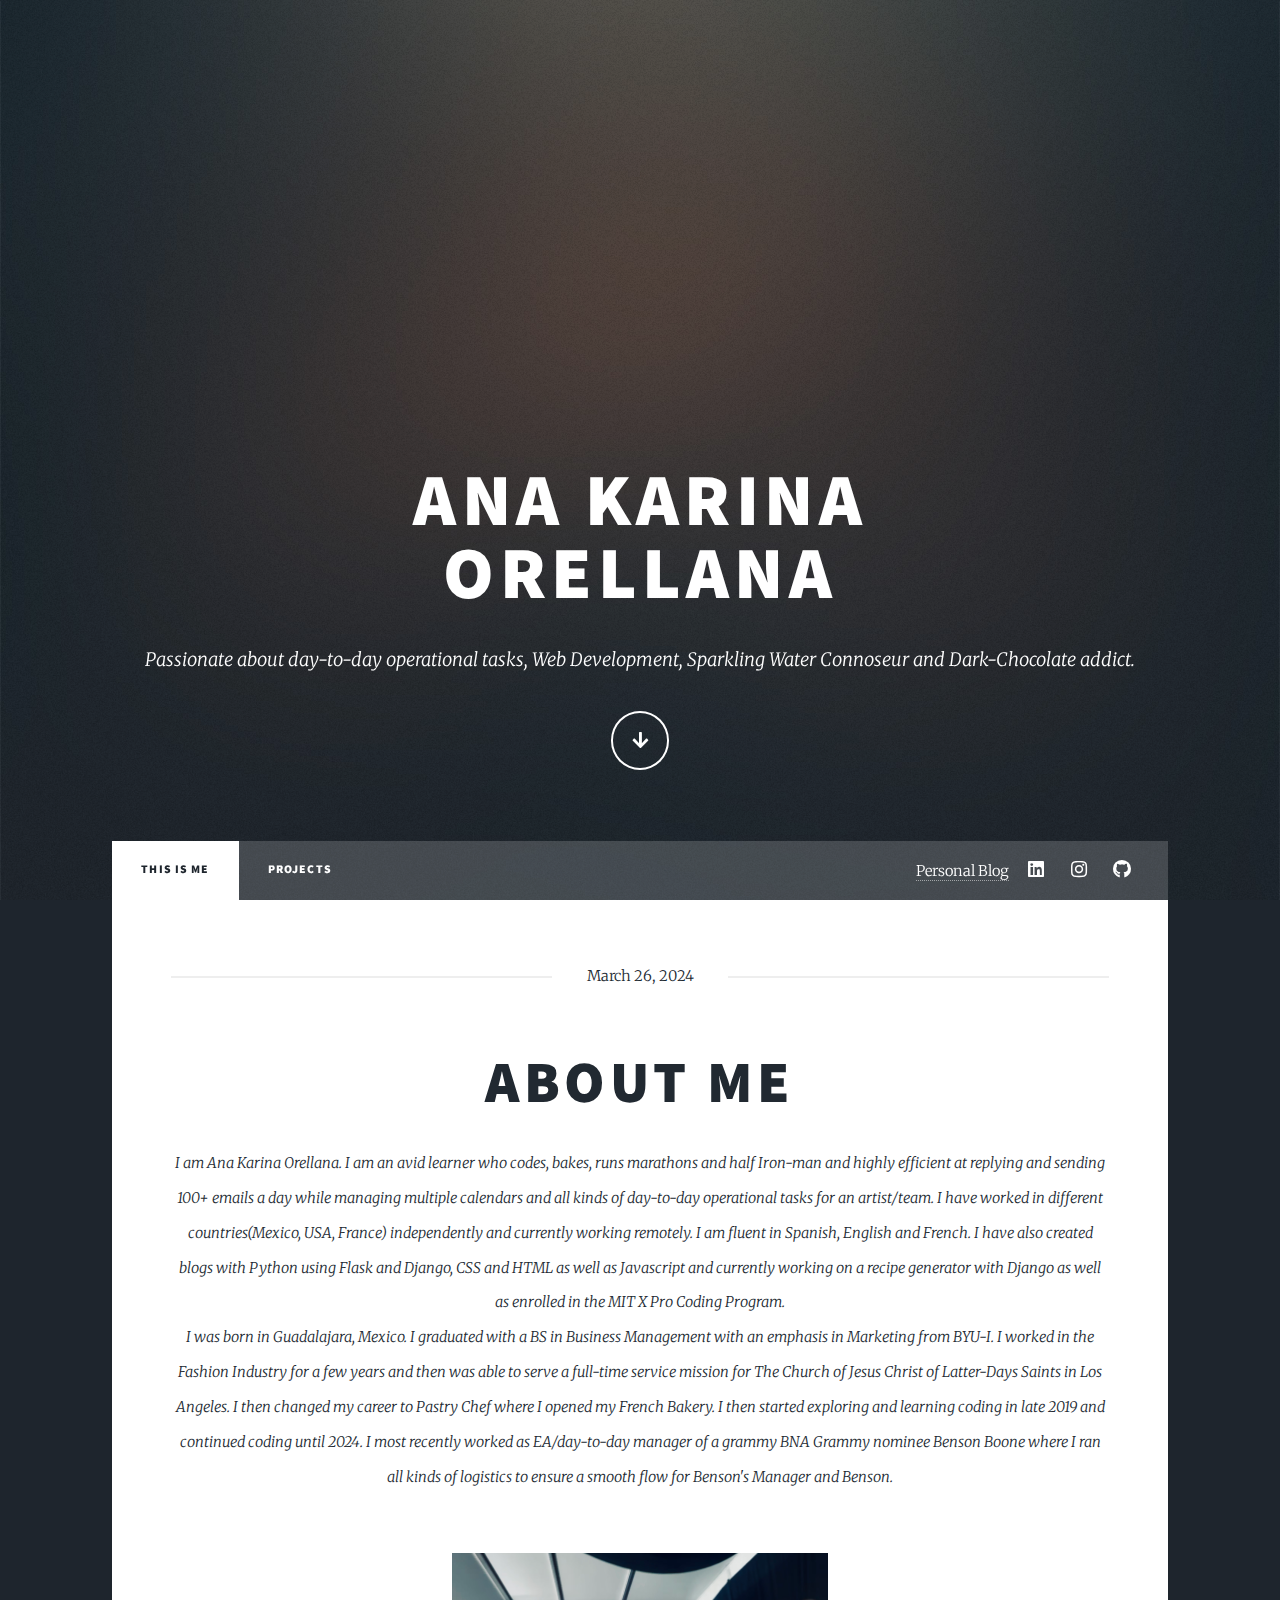
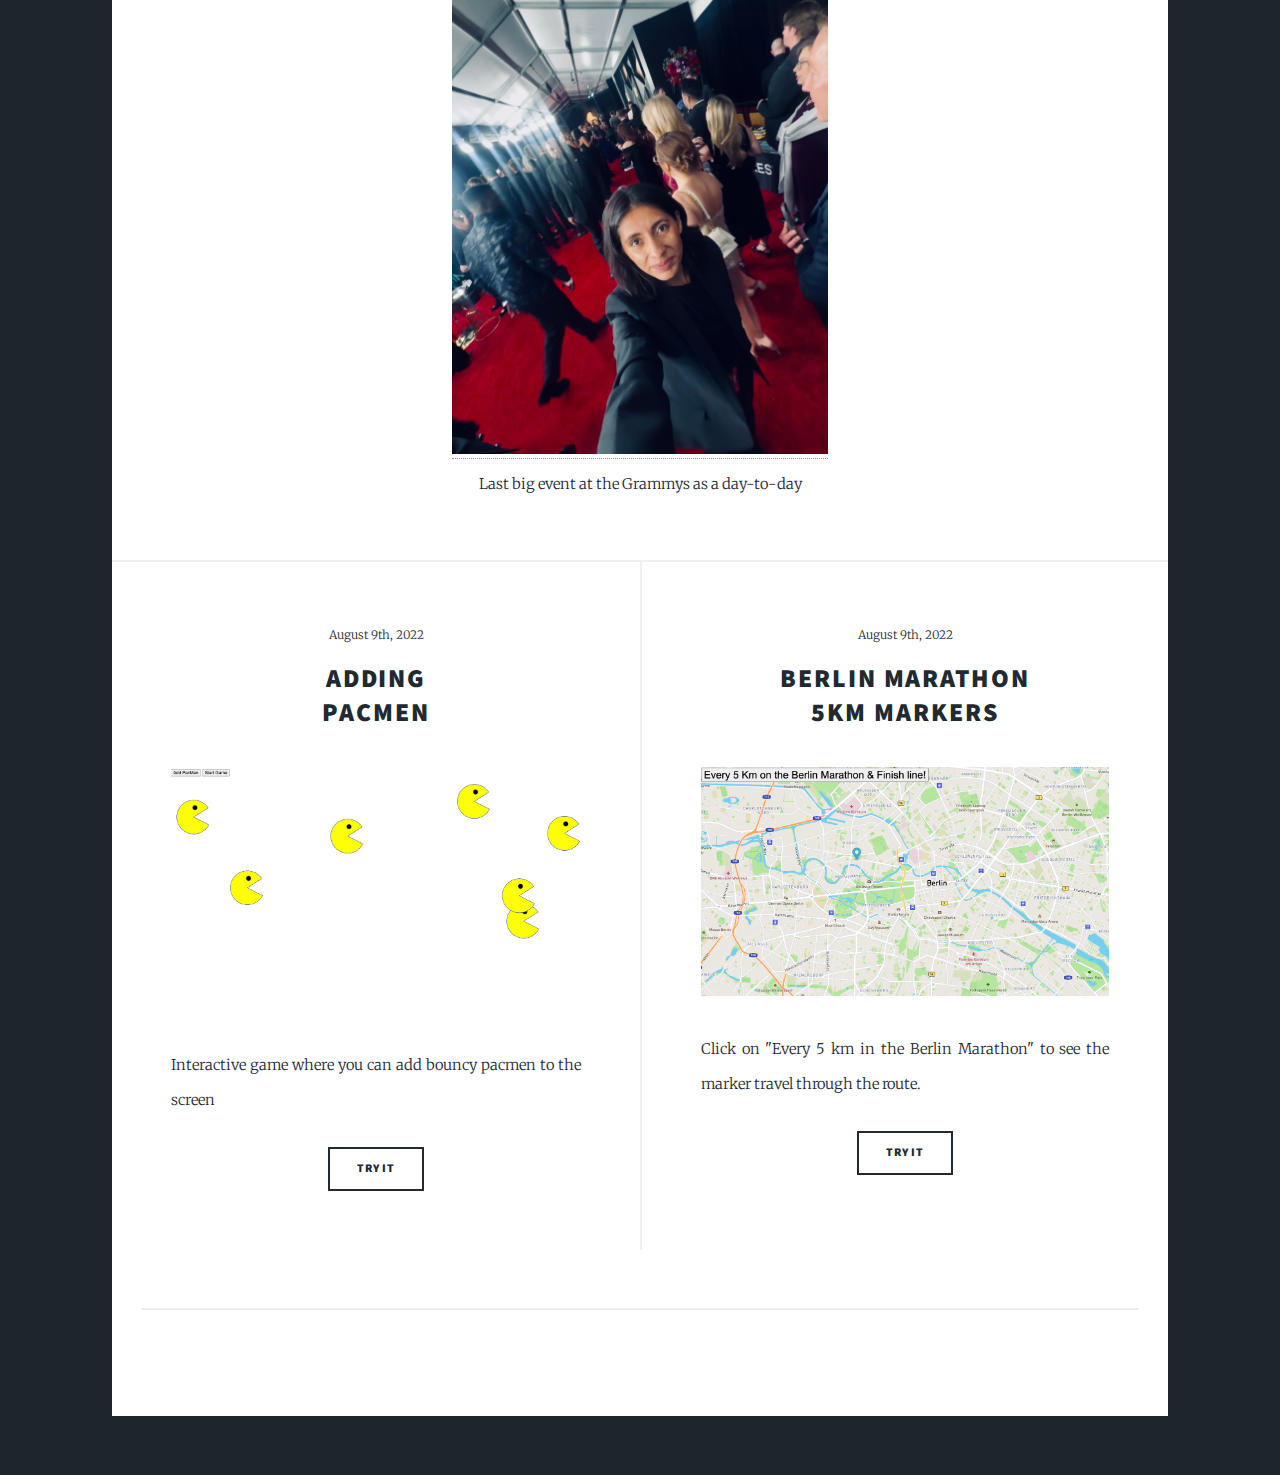
<file: index.html>
<!DOCTYPE HTML>
<!--
	Massively by HTML5 UP
	html5up.net | @ajlkn
	Free for personal and commercial use under the CCA 3.0 license (html5up.net/license)
-->
<html>
	<head>
		<title>AnaKarinaOrellana</title>
		<meta charset="utf-8" />
		<meta name="viewport" content="width=device-width, initial-scale=1, user-scalable=no" />
		<link rel="stylesheet" href="assets/css/main.css" />
		<link rel="stylesheet" type="text/css" href="styles.css">
		<noscript><link rel="stylesheet" href="assets/css/noscript.css" /></noscript>
	</head>
	<body class="is-preload">

		<!-- Wrapper -->
			<div id="wrapper" class="fade-in">

				<!-- Intro -->
					<div id="intro">
						<h1>Ana Karina<br />
							Orellana
						</h1>
						<p>Passionate about day-to-day operational tasks, Web Development, Sparkling Water Connoseur and Dark-Chocolate addict. </p>
						<!-- <a href="https://twitter.com/ajlkn">@ajlkn</a> for <a href="https://html5up.net">HTML5 UP</a><br /> -->
						<!-- and released for free under the <a href="https://html5up.net/license">Creative Commons license</a>. -->
						<ul class="actions">
							<li><a href="#header" class="button icon solid solo fa-arrow-down scrolly">Continue</a></li>
						</ul>
					</div>

				<!-- Header -->
					<header id="header">
						<a href="index.html" class="logo">AK47</a>
					</header>

				<!-- Nav -->
					<nav id="nav">
						<ul class="links">
							<li class="active"><a href="index.html">This is Me</a></li>
							<li><a href="generic.html">Projects</a></li>
<!-- 							//<li><a href="elements.html"></a>Things I do</li> -->
						</ul>
						<ul class="icons">
							<li><a href="https://www.lacattastrophe.com" class="fa-light fa-person-dress"><span class="label">Personal Blog</span></a></li>
							<li><a href="https://www.linkedin.com/in/ana-karina-orellana-29971665/" class="icon brands fa-linkedin"><span class="label">LinkedIn</span></a></li>
							<li><a href="https://www.instagram.com/orellanakarina/" class="icon brands fa-instagram"><span class="label">Instagram</span></a></li>
							<li><a href="​​https://github.com/anakorellana" class="icon brands fa-github"><span class="label">GitHub</span></a></li>
						</ul>
					</nav>

				<!-- Main -->
					<div id="main">

						<!-- Featured Post -->
							<article class="post featured">
								<header class="major">
									<span class="date">March 26, 2024</span>
									<h2><a href="#">About Me</a></h2>
									<p>I am Ana Karina Orellana. I am an avid learner who codes, bakes, 
										runs marathons and half Iron-man and highly efficient at replying and sending 100+
										emails a day while managing multiple calendars and all kinds of day-to-day operational tasks
										for an artist/team. I have worked in different 
										countries(Mexico, USA, France)  independently and currently working 
										remotely. I am fluent in Spanish, English and French. 
										I have also created blogs with Python using Flask and Django, CSS and HTML 
										as well as Javascript and currently working on a recipe generator with 
										Django as well as enrolled in the MIT X Pro Coding Program. 

										<br>
										I was born in Guadalajara, Mexico. I graduated with a BS in 
										Business Management with an emphasis in Marketing from BYU-I. 
										I worked in the Fashion Industry for a few years and then was able to 
										serve a full-time service mission for The Church of Jesus Christ of
										 Latter-Days Saints in Los Angeles. I then changed my career to Pastry Chef 
										 where I opened my French Bakery. I then started exploring  and learning
										 coding in late 2019 and continued coding until 2024. I most recently worked as 
									EA/day-to-day manager of a grammy BNA Grammy nominee Benson Boone where I ran all kinds of 
									logistics to ensure a smooth flow for Benson's Manager and Benson. </p>
								</header>

								<!-- <blockquote class="instagram-media" data-instgrm-captioned data-instgrm-permalink="https://www.instagram.com/p/CcgnQ1LLVEu/?utm_source=ig_embed&amp;utm_campaign=loading" data-instgrm-version="14" style=" background:#FFF; border:0; border-radius:3px; box-shadow:0 0 1px 0 rgba(0,0,0,0.5),0 1px 10px 0 rgba(0,0,0,0.15); margin: 1px; max-width:540px; min-width:326px; padding:0; width:99.375%; width:-webkit-calc(100% - 2px); width:calc(100% - 2px);"><div style="padding:16px;"> <a href="https://www.instagram.com/p/CcgnQ1LLVEu/?utm_source=ig_embed&amp;utm_campaign=loading" style=" background:#FFFFFF; line-height:0; padding:0 0; text-align:center; text-decoration:none; width:100%;" target="_blank"> <div style=" display: flex; flex-direction: row; align-items: center;"> <div style="background-color: #F4F4F4; border-radius: 50%; flex-grow: 0; height: 40px; margin-right: 14px; width: 40px;"></div> <div style="display: flex; flex-direction: column; flex-grow: 1; justify-content: center;"> <div style=" background-color: #F4F4F4; border-radius: 4px; flex-grow: 0; height: 14px; margin-bottom: 6px; width: 100px;"></div> <div style=" background-color: #F4F4F4; border-radius: 4px; flex-grow: 0; height: 14px; width: 60px;"></div></div></div><div style="padding: 19% 0;"></div> <div style="display:block; height:50px; margin:0 auto 12px; width:50px;"><svg width="50px" height="50px" viewBox="0 0 60 60" version="1.1" xmlns="https://www.w3.org/2000/svg" xmlns:xlink="https://www.w3.org/1999/xlink"><g stroke="none" stroke-width="1" fill="none" fill-rule="evenodd"><g transform="translate(-511.000000, -20.000000)" fill="#000000"><g><path d="M556.869,30.41 C554.814,30.41 553.148,32.076 553.148,34.131 C553.148,36.186 554.814,37.852 556.869,37.852 C558.924,37.852 560.59,36.186 560.59,34.131 C560.59,32.076 558.924,30.41 556.869,30.41 M541,60.657 C535.114,60.657 530.342,55.887 530.342,50 C530.342,44.114 535.114,39.342 541,39.342 C546.887,39.342 551.658,44.114 551.658,50 C551.658,55.887 546.887,60.657 541,60.657 M541,33.886 C532.1,33.886 524.886,41.1 524.886,50 C524.886,58.899 532.1,66.113 541,66.113 C549.9,66.113 557.115,58.899 557.115,50 C557.115,41.1 549.9,33.886 541,33.886 M565.378,62.101 C565.244,65.022 564.756,66.606 564.346,67.663 C563.803,69.06 563.154,70.057 562.106,71.106 C561.058,72.155 560.06,72.803 558.662,73.347 C557.607,73.757 556.021,74.244 553.102,74.378 C549.944,74.521 548.997,74.552 541,74.552 C533.003,74.552 532.056,74.521 528.898,74.378 C525.979,74.244 524.393,73.757 523.338,73.347 C521.94,72.803 520.942,72.155 519.894,71.106 C518.846,70.057 518.197,69.06 517.654,67.663 C517.244,66.606 516.755,65.022 516.623,62.101 C516.479,58.943 516.448,57.996 516.448,50 C516.448,42.003 516.479,41.056 516.623,37.899 C516.755,34.978 517.244,33.391 517.654,32.338 C518.197,30.938 518.846,29.942 519.894,28.894 C520.942,27.846 521.94,27.196 523.338,26.654 C524.393,26.244 525.979,25.756 528.898,25.623 C532.057,25.479 533.004,25.448 541,25.448 C548.997,25.448 549.943,25.479 553.102,25.623 C556.021,25.756 557.607,26.244 558.662,26.654 C560.06,27.196 561.058,27.846 562.106,28.894 C563.154,29.942 563.803,30.938 564.346,32.338 C564.756,33.391 565.244,34.978 565.378,37.899 C565.522,41.056 565.552,42.003 565.552,50 C565.552,57.996 565.522,58.943 565.378,62.101 M570.82,37.631 C570.674,34.438 570.167,32.258 569.425,30.349 C568.659,28.377 567.633,26.702 565.965,25.035 C564.297,23.368 562.623,22.342 560.652,21.575 C558.743,20.834 556.562,20.326 553.369,20.18 C550.169,20.033 549.148,20 541,20 C532.853,20 531.831,20.033 528.631,20.18 C525.438,20.326 523.257,20.834 521.349,21.575 C519.376,22.342 517.703,23.368 516.035,25.035 C514.368,26.702 513.342,28.377 512.574,30.349 C511.834,32.258 511.326,34.438 511.181,37.631 C511.035,40.831 511,41.851 511,50 C511,58.147 511.035,59.17 511.181,62.369 C511.326,65.562 511.834,67.743 512.574,69.651 C513.342,71.625 514.368,73.296 516.035,74.965 C517.703,76.634 519.376,77.658 521.349,78.425 C523.257,79.167 525.438,79.673 528.631,79.82 C531.831,79.965 532.853,80.001 541,80.001 C549.148,80.001 550.169,79.965 553.369,79.82 C556.562,79.673 558.743,79.167 560.652,78.425 C562.623,77.658 564.297,76.634 565.965,74.965 C567.633,73.296 568.659,71.625 569.425,69.651 C570.167,67.743 570.674,65.562 570.82,62.369 C570.966,59.17 571,58.147 571,50 C571,41.851 570.966,40.831 570.82,37.631"></path></g></g></g></svg></div><div style="padding-top: 8px;"> <div style=" color:#3897f0; font-family:Arial,sans-serif; font-size:14px; font-style:normal; font-weight:550; line-height:18px;">View this post on Instagram</div></div><div style="padding: 12.5% 0;"></div> <div style="display: flex; flex-direction: row; margin-bottom: 14px; align-items: center;"><div> <div style="background-color: #F4F4F4; border-radius: 50%; height: 12.5px; width: 12.5px; transform: translateX(0px) translateY(7px);"></div> <div style="background-color: #F4F4F4; height: 12.5px; transform: rotate(-45deg) translateX(3px) translateY(1px); width: 12.5px; flex-grow: 0; margin-right: 14px; margin-left: 2px;"></div> <div style="background-color: #F4F4F4; border-radius: 50%; height: 12.5px; width: 12.5px; transform: translateX(9px) translateY(-18px);"></div></div><div style="margin-left: 8px;"> <div style=" background-color: #F4F4F4; border-radius: 50%; flex-grow: 0; height: 20px; width: 20px;"></div> <div style=" width: 0; height: 0; border-top: 2px solid transparent; border-left: 6px solid #f4f4f4; border-bottom: 2px solid transparent; transform: translateX(16px) translateY(-4px) rotate(30deg)"></div></div><div style="margin-left: auto;"> <div style=" width: 0px; border-top: 8px solid #F4F4F4; border-right: 8px solid transparent; transform: translateY(16px);"></div> <div style=" background-color: #F4F4F4; flex-grow: 0; height: 12px; width: 16px; transform: translateY(-4px);"></div> <div style=" width: 0; height: 0; border-top: 8px solid #F4F4F4; border-left: 8px solid transparent; transform: translateY(-4px) translateX(8px);"></div></div></div> <div style="display: flex; flex-direction: column; flex-grow: 1; justify-content: center; margin-bottom: 24px;"> <div style=" background-color: #F4F4F4; border-radius: 4px; flex-grow: 0; height: 14px; margin-bottom: 6px; width: 224px;"></div> <div style=" background-color: #F4F4F4; border-radius: 4px; flex-grow: 0; height: 14px; width: 144px;"></div></div></a><p style=" color:#c9c8cd; font-family:Arial,sans-serif; font-size:14px; line-height:17px; margin-bottom:0; margin-top:8px; overflow:hidden; padding:8px 0 7px; text-align:center; text-overflow:ellipsis; white-space:nowrap;"><a href="https://www.instagram.com/p/CcgnQ1LLVEu/?utm_source=ig_embed&amp;utm_campaign=loading" style=" color:#c9c8cd; font-family:Arial,sans-serif; font-size:14px; font-style:normal; font-weight:normal; line-height:17px; text-decoration:none;" target="_blank">A post shared by Ana Karina Orellana (@orellanakarina)</a></p></div></blockquote> <script async src="//www.instagram.com/embed.js"></script> -->
								<!-- <iframe width="560" height="315" src="https://www.youtube.com/embed/uPvXN3VrE2U" 
								title="YouTube video player" frameborder="0" allow="accelerometer; autoplay; 
								clipboard-write; encrypted-media; gyroscope; picture-in-picture" allowfullscreen>
							</iframe> -->
<!-- 								<figure> -->
    								 <a href="#"><img src="images/selfieatgrammys.jpg" style="width: 40%; height: auto;" "alt="" /></a>
									<br>
									<span class="date">Last big event at the Grammys as a day-to-day</span>
<!-- 								</figure> -->
<!-- 								<iframe width="560" height="315" src="https://www.youtube.com/embed/03NC91Hv_wY" 
								title="YouTube video player" frameborder="0" allow="accelerometer; autoplay; 
								clipboard-write; encrypted-media; gyroscope; picture-in-picture" allowfullscreen></iframe>
 -->



<!-- 								<ul class="actions special">
									<li><a href="#" class="button large">Full Story</a></li>
								</ul> -->
							</article>

						<!-- Posts -->
							<section class="posts">
								<article>
									<header>
										<span class="date">August 9th, 2022</span>
										<h2><a href="https://anakorellana.github.io/Pacmen/">Adding <br />
										Pacmen</a></h2>
										
									</header>
									<a href="#" class="image fit"><img src="images/addingpacmen.png" alt="" /></a>
									<p>Interactive game where you can add bouncy pacmen to the screen</p>
									<ul class="actions special">
										<li><a href="https://anakorellana.github.io/Pacmen/" class="button">Try it</a></li>
									</ul>
								</article>
								<article>
									<header>
										<span class="date">August 9th, 2022</span>
										<h2><a href="https://anakorellana.github.io/berlinmarathon/">Berlin Marathon<br />
										5km Markers</a></h2>
									</header>
									<a href="#" class="image fit"><img src="images/screenshotmaps.png" alt="" /></a>
									<p>Click on "Every 5 km in the Berlin Marathon" to see the marker travel 
										through the route.</p>
									<ul class="actions special">
										<li><a href="https://anakorellana.github.io/berlinmarathon/" class="button">Try it</a></li>
									</ul>
								</article>
								
								
							</section>

						

				<!-- Copyright -->
					<div id="copyright">
						<ul><li>&copy; Untitled</li><li>Design: <a href="https://html5up.net">HTML5 UP</a></li></ul>
					</div>

			</div>

		<!-- Scripts -->
			<script src="assets/js/jquery.min.js"></script>
			<script src="assets/js/jquery.scrollex.min.js"></script>
			<script src="assets/js/jquery.scrolly.min.js"></script>
			<script src="assets/js/browser.min.js"></script>
			<script src="assets/js/breakpoints.min.js"></script>
			<script src="assets/js/util.js"></script>
			<script src="assets/js/main.js"></script>

	</body>
</html>
</file>
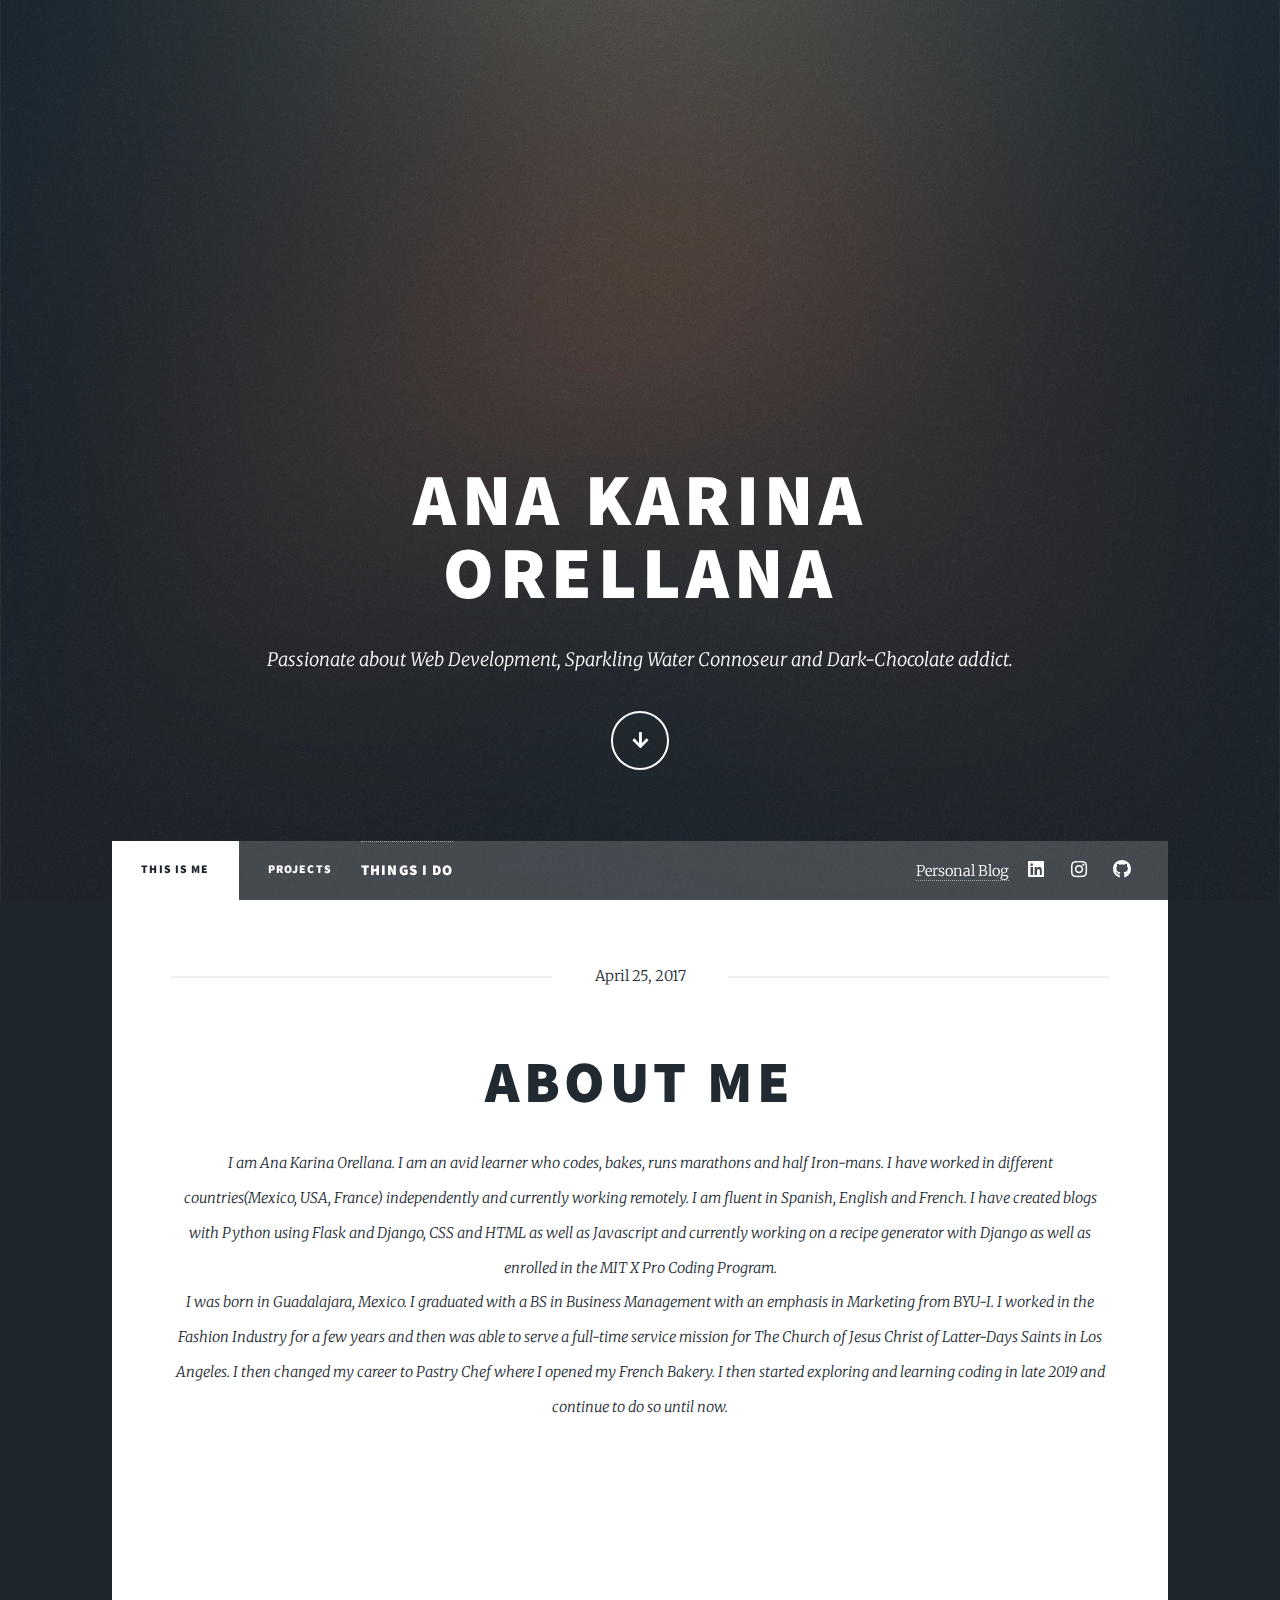
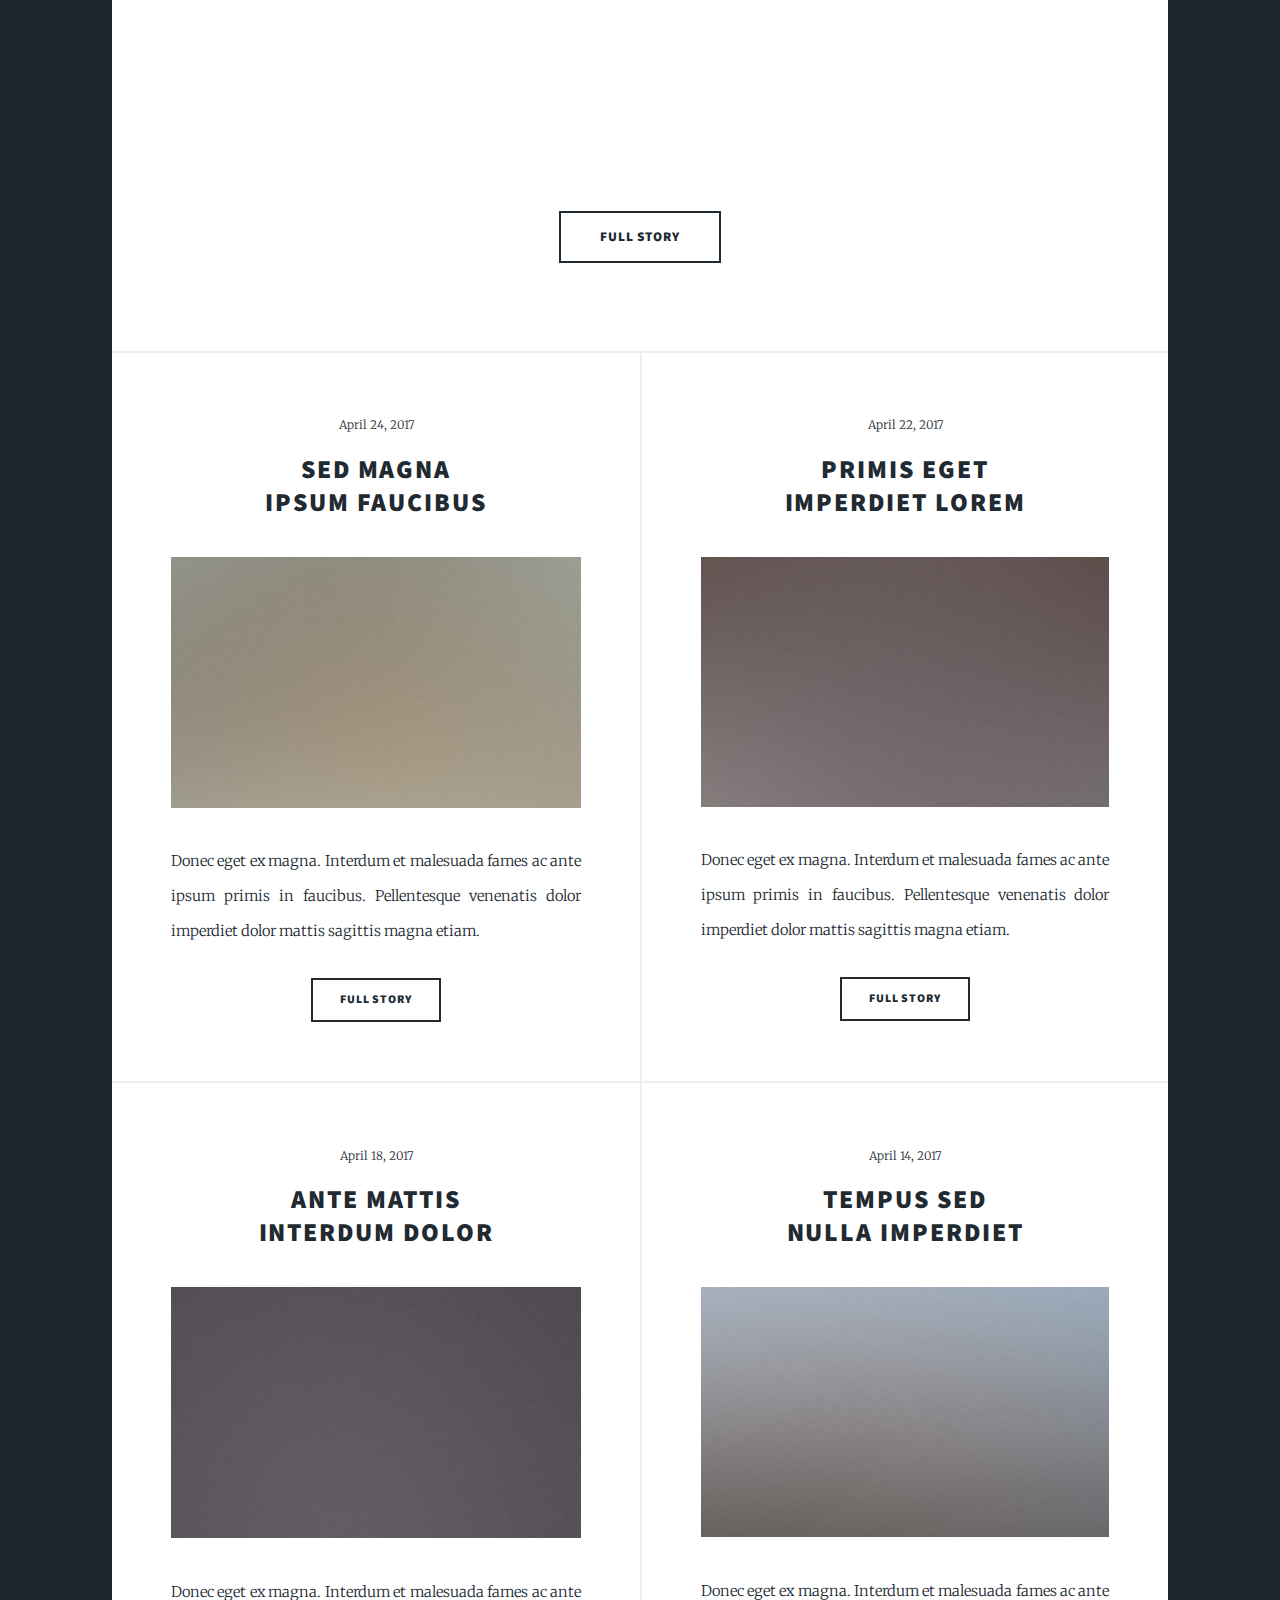
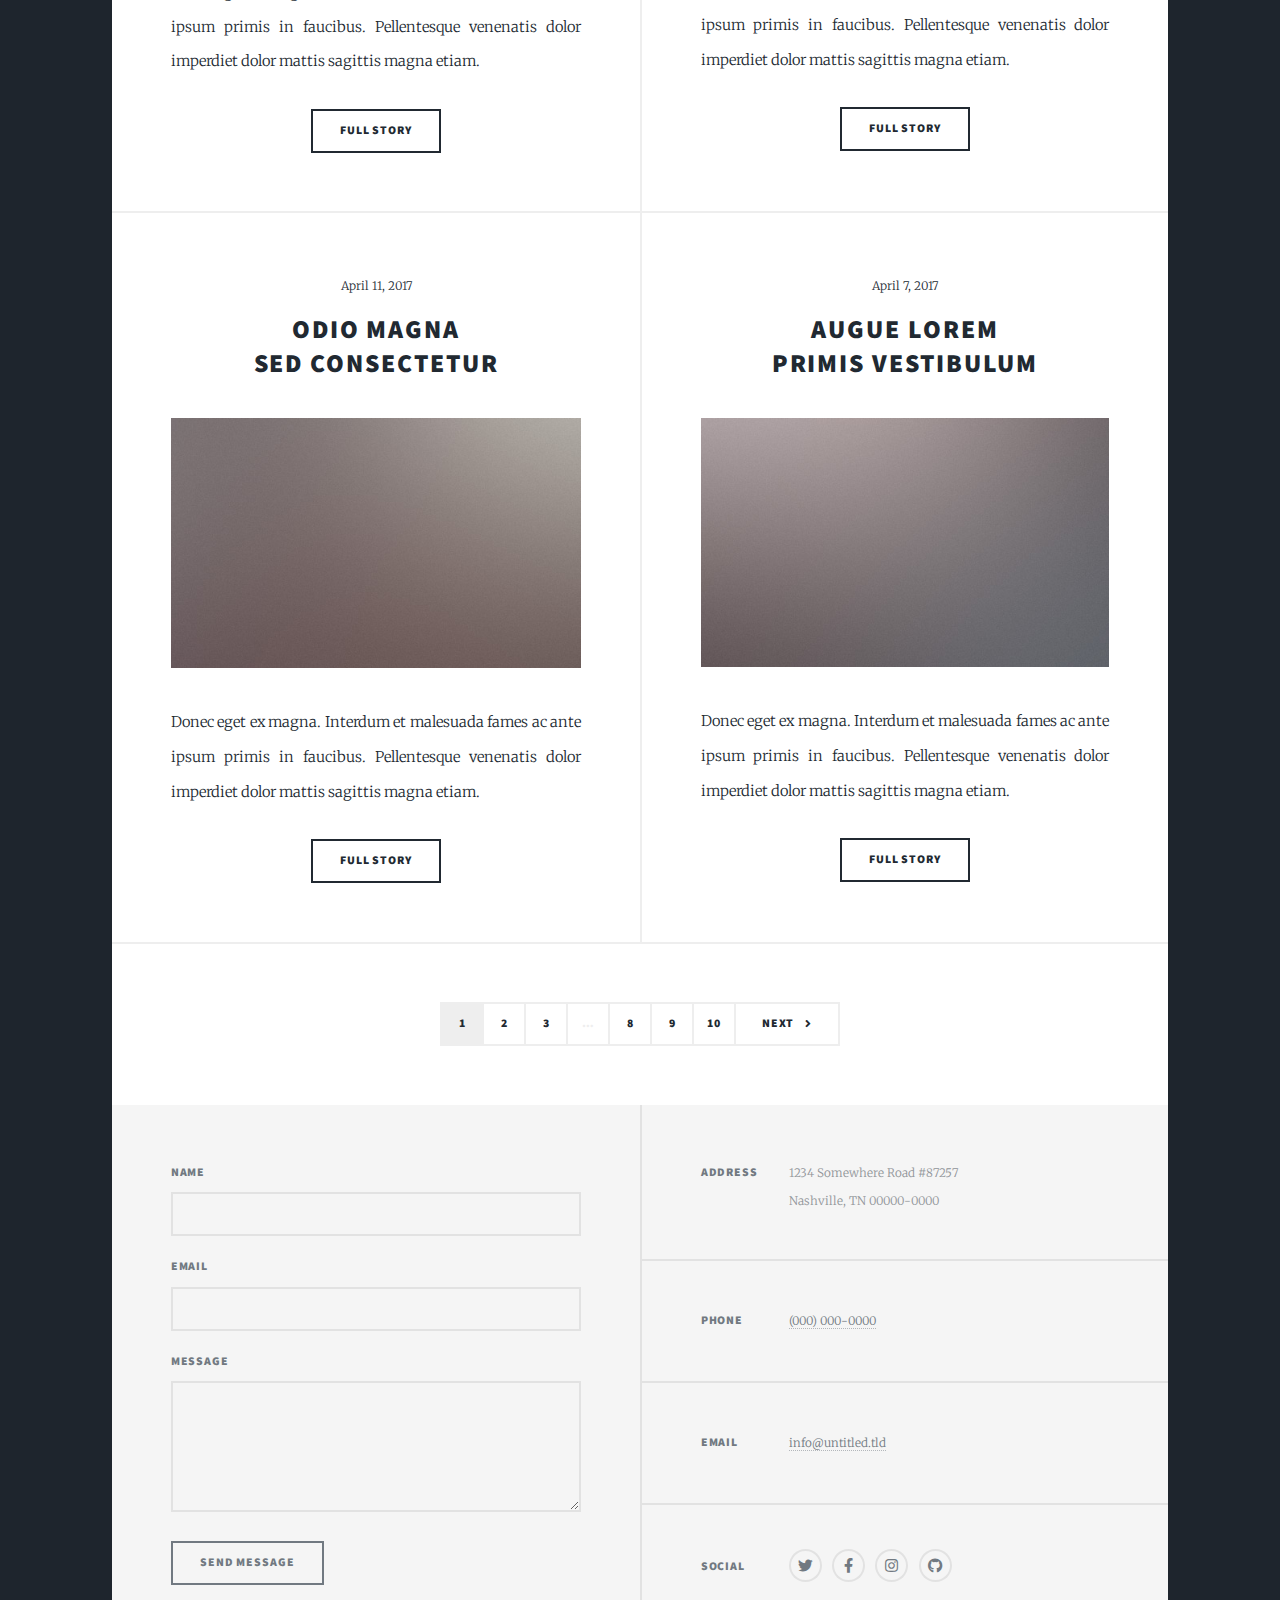
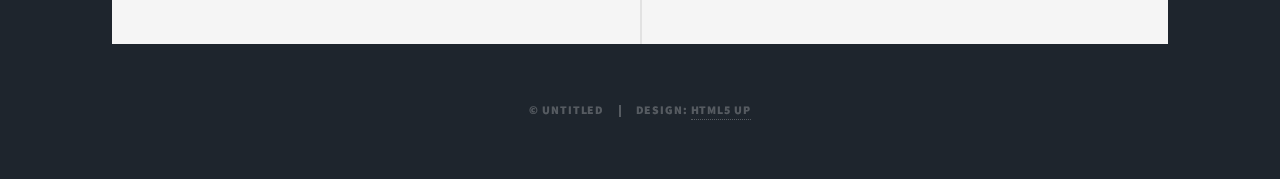
<file: Portafolio/index.html>
<!DOCTYPE HTML>
<!--
	Massively by HTML5 UP
	html5up.net | @ajlkn
	Free for personal and commercial use under the CCA 3.0 license (html5up.net/license)
-->
<html>
	<head>
		<title>AnaKarinaOrellana</title>
		<meta charset="utf-8" />
		<meta name="viewport" content="width=device-width, initial-scale=1, user-scalable=no" />
		<link rel="stylesheet" href="assets/css/main.css" />
		<noscript><link rel="stylesheet" href="assets/css/noscript.css" /></noscript>
	</head>
	<body class="is-preload">

		<!-- Wrapper -->
			<div id="wrapper" class="fade-in">

				<!-- Intro -->
					<div id="intro">
						<h1>Ana Karina<br />
							Orellana
						</h1>
						<p>Passionate about Web Development, Sparkling Water Connoseur and Dark-Chocolate addict. </p>
						<!-- <a href="https://twitter.com/ajlkn">@ajlkn</a> for <a href="https://html5up.net">HTML5 UP</a><br /> -->
						<!-- and released for free under the <a href="https://html5up.net/license">Creative Commons license</a>. -->
						<ul class="actions">
							<li><a href="#header" class="button icon solid solo fa-arrow-down scrolly">Continue</a></li>
						</ul>
					</div>

				<!-- Header -->
					<header id="header">
						<a href="index.html" class="logo">AK47</a>
					</header>

				<!-- Nav -->
					<nav id="nav">
						<ul class="links">
							<li class="active"><a href="index.html">This is Me</a></li>
							<li><a href="generic.html">Projects</a></li>
							<li><a href="elements.html"></a>Things I do</li>
						</ul>
						<ul class="icons">
							<li><a href="https://www.lacattastrophe.com" class="fa-light fa-person-dress"><span class="label">Personal Blog</span></a></li>
							<li><a href="https://www.linkedin.com/in/ana-karina-orellana-29971665/" class="icon brands fa-linkedin"><span class="label">LinkedIn</span></a></li>
							<li><a href="https://www.instagram.com/orellanakarina/" class="icon brands fa-instagram"><span class="label">Instagram</span></a></li>
							<li><a href="​​https://github.com/anakorellana" class="icon brands fa-github"><span class="label">GitHub</span></a></li>
						</ul>
					</nav>

				<!-- Main -->
					<div id="main">

						<!-- Featured Post -->
							<article class="post featured">
								<header class="major">
									<span class="date">April 25, 2017</span>
									<h2><a href="#">About Me</a></h2>
									<p>I am Ana Karina Orellana. I am an avid learner who codes, bakes, 
										runs marathons and half Iron-mans. I have worked in different 
										countries(Mexico, USA, France)  independently and currently working 
										remotely. I am fluent in Spanish, English and French. 
										I have created blogs with Python using Flask and Django, CSS and HTML 
										as well as Javascript and currently working on a recipe generator with 
										Django as well as enrolled in the MIT X Pro Coding Program. 

										<br>
										I was born in Guadalajara, Mexico. I graduated with a BS in 
										Business Management with an emphasis in Marketing from BYU-I. 
										I worked in the Fashion Industry for a few years and then was able to 
										serve a full-time service mission for The Church of Jesus Christ of
										 Latter-Days Saints in Los Angeles. I then changed my career to Pastry Chef 
										 where I opened my French Bakery. I then started exploring  and learning
										 coding in late 
										 2019 and continue to do so until now.</p>
								</header>

								<!-- <blockquote class="instagram-media" data-instgrm-captioned data-instgrm-permalink="https://www.instagram.com/p/CcgnQ1LLVEu/?utm_source=ig_embed&amp;utm_campaign=loading" data-instgrm-version="14" style=" background:#FFF; border:0; border-radius:3px; box-shadow:0 0 1px 0 rgba(0,0,0,0.5),0 1px 10px 0 rgba(0,0,0,0.15); margin: 1px; max-width:540px; min-width:326px; padding:0; width:99.375%; width:-webkit-calc(100% - 2px); width:calc(100% - 2px);"><div style="padding:16px;"> <a href="https://www.instagram.com/p/CcgnQ1LLVEu/?utm_source=ig_embed&amp;utm_campaign=loading" style=" background:#FFFFFF; line-height:0; padding:0 0; text-align:center; text-decoration:none; width:100%;" target="_blank"> <div style=" display: flex; flex-direction: row; align-items: center;"> <div style="background-color: #F4F4F4; border-radius: 50%; flex-grow: 0; height: 40px; margin-right: 14px; width: 40px;"></div> <div style="display: flex; flex-direction: column; flex-grow: 1; justify-content: center;"> <div style=" background-color: #F4F4F4; border-radius: 4px; flex-grow: 0; height: 14px; margin-bottom: 6px; width: 100px;"></div> <div style=" background-color: #F4F4F4; border-radius: 4px; flex-grow: 0; height: 14px; width: 60px;"></div></div></div><div style="padding: 19% 0;"></div> <div style="display:block; height:50px; margin:0 auto 12px; width:50px;"><svg width="50px" height="50px" viewBox="0 0 60 60" version="1.1" xmlns="https://www.w3.org/2000/svg" xmlns:xlink="https://www.w3.org/1999/xlink"><g stroke="none" stroke-width="1" fill="none" fill-rule="evenodd"><g transform="translate(-511.000000, -20.000000)" fill="#000000"><g><path d="M556.869,30.41 C554.814,30.41 553.148,32.076 553.148,34.131 C553.148,36.186 554.814,37.852 556.869,37.852 C558.924,37.852 560.59,36.186 560.59,34.131 C560.59,32.076 558.924,30.41 556.869,30.41 M541,60.657 C535.114,60.657 530.342,55.887 530.342,50 C530.342,44.114 535.114,39.342 541,39.342 C546.887,39.342 551.658,44.114 551.658,50 C551.658,55.887 546.887,60.657 541,60.657 M541,33.886 C532.1,33.886 524.886,41.1 524.886,50 C524.886,58.899 532.1,66.113 541,66.113 C549.9,66.113 557.115,58.899 557.115,50 C557.115,41.1 549.9,33.886 541,33.886 M565.378,62.101 C565.244,65.022 564.756,66.606 564.346,67.663 C563.803,69.06 563.154,70.057 562.106,71.106 C561.058,72.155 560.06,72.803 558.662,73.347 C557.607,73.757 556.021,74.244 553.102,74.378 C549.944,74.521 548.997,74.552 541,74.552 C533.003,74.552 532.056,74.521 528.898,74.378 C525.979,74.244 524.393,73.757 523.338,73.347 C521.94,72.803 520.942,72.155 519.894,71.106 C518.846,70.057 518.197,69.06 517.654,67.663 C517.244,66.606 516.755,65.022 516.623,62.101 C516.479,58.943 516.448,57.996 516.448,50 C516.448,42.003 516.479,41.056 516.623,37.899 C516.755,34.978 517.244,33.391 517.654,32.338 C518.197,30.938 518.846,29.942 519.894,28.894 C520.942,27.846 521.94,27.196 523.338,26.654 C524.393,26.244 525.979,25.756 528.898,25.623 C532.057,25.479 533.004,25.448 541,25.448 C548.997,25.448 549.943,25.479 553.102,25.623 C556.021,25.756 557.607,26.244 558.662,26.654 C560.06,27.196 561.058,27.846 562.106,28.894 C563.154,29.942 563.803,30.938 564.346,32.338 C564.756,33.391 565.244,34.978 565.378,37.899 C565.522,41.056 565.552,42.003 565.552,50 C565.552,57.996 565.522,58.943 565.378,62.101 M570.82,37.631 C570.674,34.438 570.167,32.258 569.425,30.349 C568.659,28.377 567.633,26.702 565.965,25.035 C564.297,23.368 562.623,22.342 560.652,21.575 C558.743,20.834 556.562,20.326 553.369,20.18 C550.169,20.033 549.148,20 541,20 C532.853,20 531.831,20.033 528.631,20.18 C525.438,20.326 523.257,20.834 521.349,21.575 C519.376,22.342 517.703,23.368 516.035,25.035 C514.368,26.702 513.342,28.377 512.574,30.349 C511.834,32.258 511.326,34.438 511.181,37.631 C511.035,40.831 511,41.851 511,50 C511,58.147 511.035,59.17 511.181,62.369 C511.326,65.562 511.834,67.743 512.574,69.651 C513.342,71.625 514.368,73.296 516.035,74.965 C517.703,76.634 519.376,77.658 521.349,78.425 C523.257,79.167 525.438,79.673 528.631,79.82 C531.831,79.965 532.853,80.001 541,80.001 C549.148,80.001 550.169,79.965 553.369,79.82 C556.562,79.673 558.743,79.167 560.652,78.425 C562.623,77.658 564.297,76.634 565.965,74.965 C567.633,73.296 568.659,71.625 569.425,69.651 C570.167,67.743 570.674,65.562 570.82,62.369 C570.966,59.17 571,58.147 571,50 C571,41.851 570.966,40.831 570.82,37.631"></path></g></g></g></svg></div><div style="padding-top: 8px;"> <div style=" color:#3897f0; font-family:Arial,sans-serif; font-size:14px; font-style:normal; font-weight:550; line-height:18px;">View this post on Instagram</div></div><div style="padding: 12.5% 0;"></div> <div style="display: flex; flex-direction: row; margin-bottom: 14px; align-items: center;"><div> <div style="background-color: #F4F4F4; border-radius: 50%; height: 12.5px; width: 12.5px; transform: translateX(0px) translateY(7px);"></div> <div style="background-color: #F4F4F4; height: 12.5px; transform: rotate(-45deg) translateX(3px) translateY(1px); width: 12.5px; flex-grow: 0; margin-right: 14px; margin-left: 2px;"></div> <div style="background-color: #F4F4F4; border-radius: 50%; height: 12.5px; width: 12.5px; transform: translateX(9px) translateY(-18px);"></div></div><div style="margin-left: 8px;"> <div style=" background-color: #F4F4F4; border-radius: 50%; flex-grow: 0; height: 20px; width: 20px;"></div> <div style=" width: 0; height: 0; border-top: 2px solid transparent; border-left: 6px solid #f4f4f4; border-bottom: 2px solid transparent; transform: translateX(16px) translateY(-4px) rotate(30deg)"></div></div><div style="margin-left: auto;"> <div style=" width: 0px; border-top: 8px solid #F4F4F4; border-right: 8px solid transparent; transform: translateY(16px);"></div> <div style=" background-color: #F4F4F4; flex-grow: 0; height: 12px; width: 16px; transform: translateY(-4px);"></div> <div style=" width: 0; height: 0; border-top: 8px solid #F4F4F4; border-left: 8px solid transparent; transform: translateY(-4px) translateX(8px);"></div></div></div> <div style="display: flex; flex-direction: column; flex-grow: 1; justify-content: center; margin-bottom: 24px;"> <div style=" background-color: #F4F4F4; border-radius: 4px; flex-grow: 0; height: 14px; margin-bottom: 6px; width: 224px;"></div> <div style=" background-color: #F4F4F4; border-radius: 4px; flex-grow: 0; height: 14px; width: 144px;"></div></div></a><p style=" color:#c9c8cd; font-family:Arial,sans-serif; font-size:14px; line-height:17px; margin-bottom:0; margin-top:8px; overflow:hidden; padding:8px 0 7px; text-align:center; text-overflow:ellipsis; white-space:nowrap;"><a href="https://www.instagram.com/p/CcgnQ1LLVEu/?utm_source=ig_embed&amp;utm_campaign=loading" style=" color:#c9c8cd; font-family:Arial,sans-serif; font-size:14px; font-style:normal; font-weight:normal; line-height:17px; text-decoration:none;" target="_blank">A post shared by Ana Karina Orellana (@orellanakarina)</a></p></div></blockquote> <script async src="//www.instagram.com/embed.js"></script> -->
								<iframe width="560" height="315" src="https://www.youtube.com/embed/uPvXN3VrE2U" 
								title="YouTube video player" frameborder="0" allow="accelerometer; autoplay; 
								clipboard-write; encrypted-media; gyroscope; picture-in-picture" allowfullscreen>
							</iframe>
								<!-- <a href="#" class="image main"><img src="images/pic01.jpg" alt="" /></a> -->
								<ul class="actions special">
									<li><a href="#" class="button large">Full Story</a></li>
								</ul>
							</article>

						<!-- Posts -->
							<section class="posts">
								<article>
									<header>
										<span class="date">April 24, 2017</span>
										<h2><a href="#">Sed magna<br />
										ipsum faucibus</a></h2>
									</header>
									<a href="#" class="image fit"><img src="images/pic02.jpg" alt="" /></a>
									<p>Donec eget ex magna. Interdum et malesuada fames ac ante ipsum primis in faucibus. Pellentesque venenatis dolor imperdiet dolor mattis sagittis magna etiam.</p>
									<ul class="actions special">
										<li><a href="#" class="button">Full Story</a></li>
									</ul>
								</article>
								<article>
									<header>
										<span class="date">April 22, 2017</span>
										<h2><a href="#">Primis eget<br />
										imperdiet lorem</a></h2>
									</header>
									<a href="#" class="image fit"><img src="images/pic03.jpg" alt="" /></a>
									<p>Donec eget ex magna. Interdum et malesuada fames ac ante ipsum primis in faucibus. Pellentesque venenatis dolor imperdiet dolor mattis sagittis magna etiam.</p>
									<ul class="actions special">
										<li><a href="#" class="button">Full Story</a></li>
									</ul>
								</article>
								<article>
									<header>
										<span class="date">April 18, 2017</span>
										<h2><a href="#">Ante mattis<br />
										interdum dolor</a></h2>
									</header>
									<a href="#" class="image fit"><img src="images/pic04.jpg" alt="" /></a>
									<p>Donec eget ex magna. Interdum et malesuada fames ac ante ipsum primis in faucibus. Pellentesque venenatis dolor imperdiet dolor mattis sagittis magna etiam.</p>
									<ul class="actions special">
										<li><a href="#" class="button">Full Story</a></li>
									</ul>
								</article>
								<article>
									<header>
										<span class="date">April 14, 2017</span>
										<h2><a href="#">Tempus sed<br />
										nulla imperdiet</a></h2>
									</header>
									<a href="#" class="image fit"><img src="images/pic05.jpg" alt="" /></a>
									<p>Donec eget ex magna. Interdum et malesuada fames ac ante ipsum primis in faucibus. Pellentesque venenatis dolor imperdiet dolor mattis sagittis magna etiam.</p>
									<ul class="actions special">
										<li><a href="#" class="button">Full Story</a></li>
									</ul>
								</article>
								<article>
									<header>
										<span class="date">April 11, 2017</span>
										<h2><a href="#">Odio magna<br />
										sed consectetur</a></h2>
									</header>
									<a href="#" class="image fit"><img src="images/pic06.jpg" alt="" /></a>
									<p>Donec eget ex magna. Interdum et malesuada fames ac ante ipsum primis in faucibus. Pellentesque venenatis dolor imperdiet dolor mattis sagittis magna etiam.</p>
									<ul class="actions special">
										<li><a href="#" class="button">Full Story</a></li>
									</ul>
								</article>
								<article>
									<header>
										<span class="date">April 7, 2017</span>
										<h2><a href="#">Augue lorem<br />
										primis vestibulum</a></h2>
									</header>
									<a href="#" class="image fit"><img src="images/pic07.jpg" alt="" /></a>
									<p>Donec eget ex magna. Interdum et malesuada fames ac ante ipsum primis in faucibus. Pellentesque venenatis dolor imperdiet dolor mattis sagittis magna etiam.</p>
									<ul class="actions special">
										<li><a href="#" class="button">Full Story</a></li>
									</ul>
								</article>
							</section>

						<!-- Footer -->
							<footer>
								<div class="pagination">
									<!--<a href="#" class="previous">Prev</a>-->
									<a href="#" class="page active">1</a>
									<a href="#" class="page">2</a>
									<a href="#" class="page">3</a>
									<span class="extra">&hellip;</span>
									<a href="#" class="page">8</a>
									<a href="#" class="page">9</a>
									<a href="#" class="page">10</a>
									<a href="#" class="next">Next</a>
								</div>
							</footer>

					</div>

				<!-- Footer -->
					<footer id="footer">
						<section>
							<form method="post" action="#">
								<div class="fields">
									<div class="field">
										<label for="name">Name</label>
										<input type="text" name="name" id="name" />
									</div>
									<div class="field">
										<label for="email">Email</label>
										<input type="text" name="email" id="email" />
									</div>
									<div class="field">
										<label for="message">Message</label>
										<textarea name="message" id="message" rows="3"></textarea>
									</div>
								</div>
								<ul class="actions">
									<li><input type="submit" value="Send Message" /></li>
								</ul>
							</form>
						</section>
						<section class="split contact">
							<section class="alt">
								<h3>Address</h3>
								<p>1234 Somewhere Road #87257<br />
								Nashville, TN 00000-0000</p>
							</section>
							<section>
								<h3>Phone</h3>
								<p><a href="#">(000) 000-0000</a></p>
							</section>
							<section>
								<h3>Email</h3>
								<p><a href="#">info@untitled.tld</a></p>
							</section>
							<section>
								<h3>Social</h3>
								<ul class="icons alt">
									<li><a href="#" class="icon brands alt fa-twitter"><span class="label">Twitter</span></a></li>
									<li><a href="#" class="icon brands alt fa-facebook-f"><span class="label">Facebook</span></a></li>
									<li><a href="#" class="icon brands alt fa-instagram"><span class="label">Instagram</span></a></li>
									<li><a href="#" class="icon brands alt fa-github"><span class="label">GitHub</span></a></li>
								</ul>
							</section>
						</section>
					</footer>

				<!-- Copyright -->
					<div id="copyright">
						<ul><li>&copy; Untitled</li><li>Design: <a href="https://html5up.net">HTML5 UP</a></li></ul>
					</div>

			</div>

		<!-- Scripts -->
			<script src="assets/js/jquery.min.js"></script>
			<script src="assets/js/jquery.scrollex.min.js"></script>
			<script src="assets/js/jquery.scrolly.min.js"></script>
			<script src="assets/js/browser.min.js"></script>
			<script src="assets/js/breakpoints.min.js"></script>
			<script src="assets/js/util.js"></script>
			<script src="assets/js/main.js"></script>

	</body>
</html>
</file>
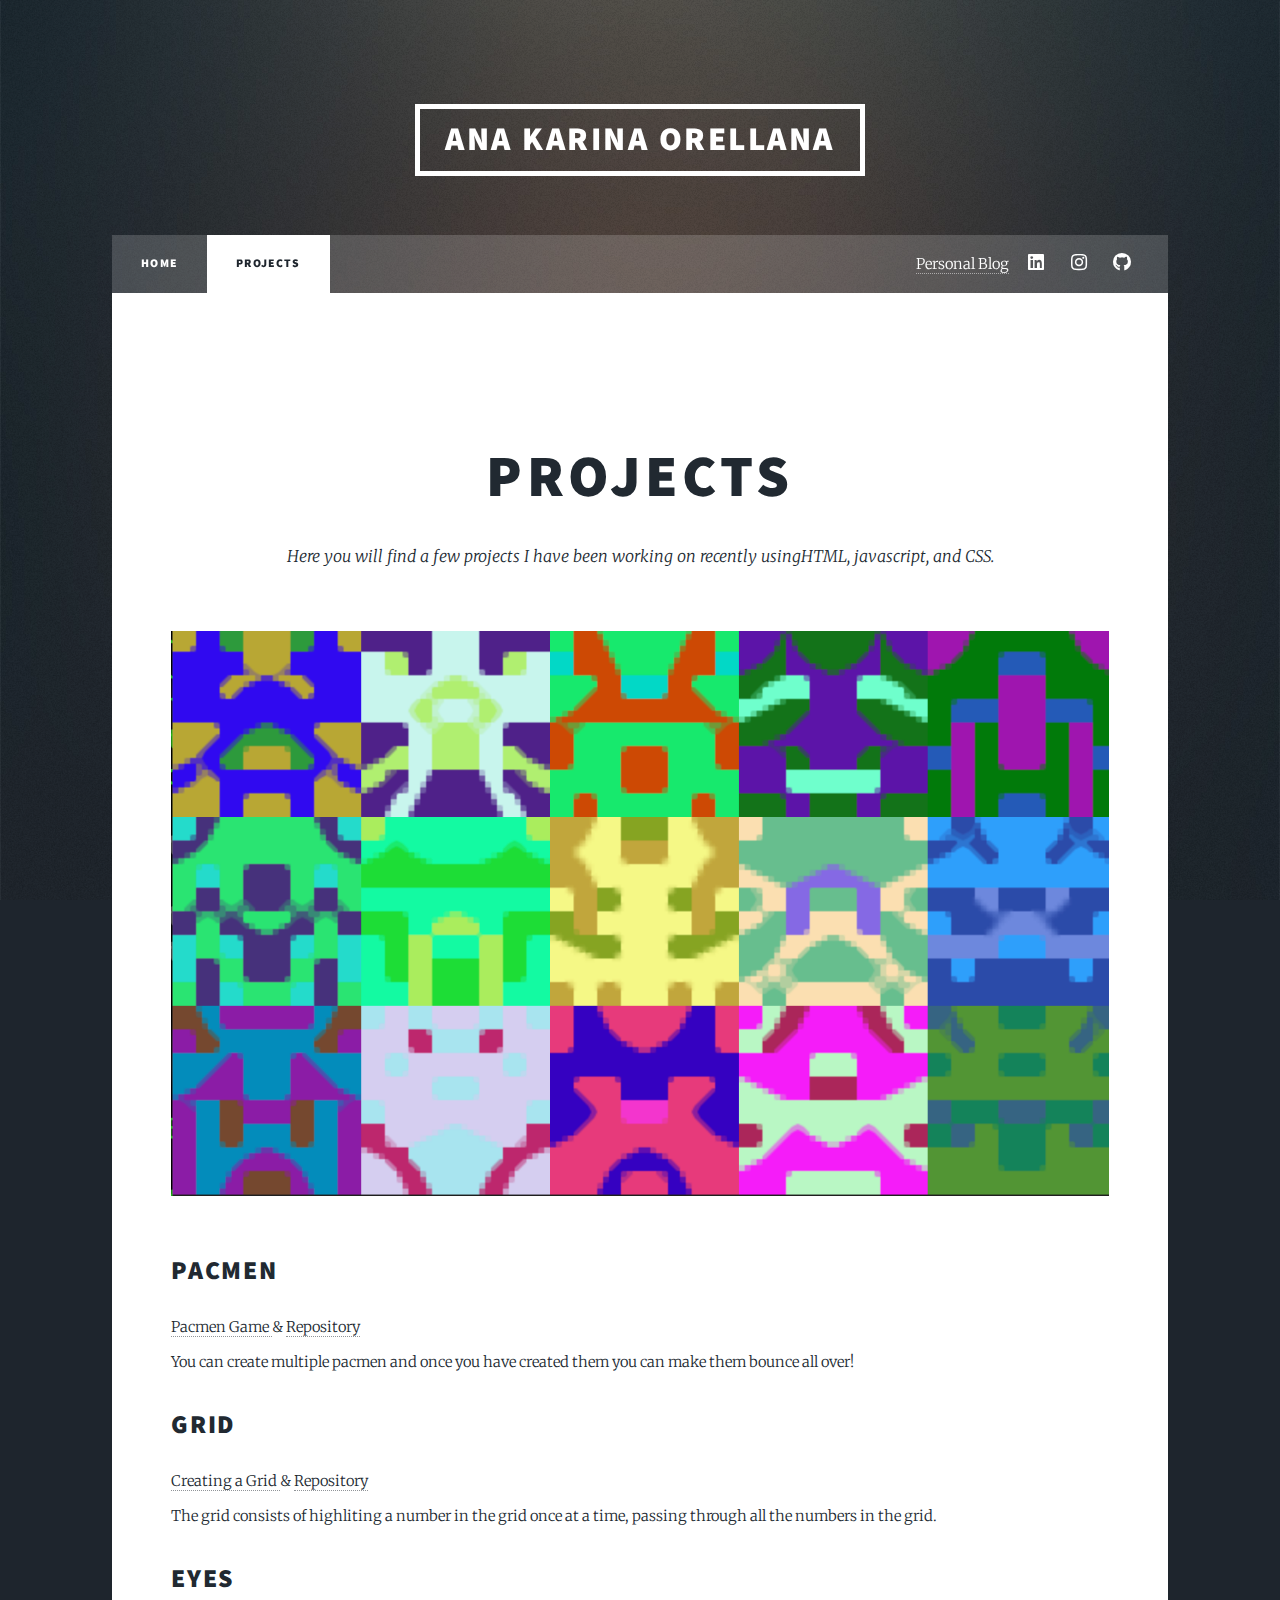
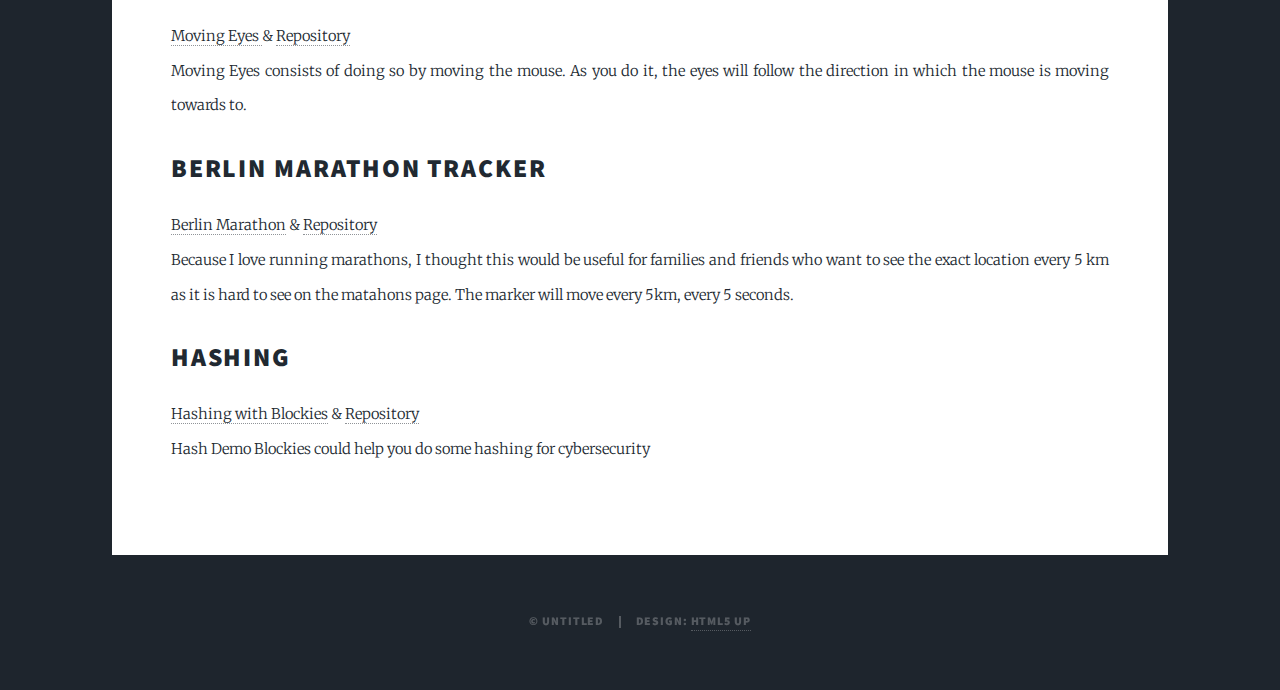
<file: generic.html>
<!DOCTYPE HTML>
<!--
	Massively by HTML5 UP
	html5up.net | @ajlkn
	Free for personal and commercial use under the CCA 3.0 license (html5up.net/license)
-->
<html>
	<head>
		<title>Ana Karina's Prtafolio</title>
		<meta charset="utf-8" />
		<meta name="viewport" content="width=device-width, initial-scale=1, user-scalable=no" />
		<link rel="stylesheet" href="assets/css/main.css" />
		<noscript><link rel="stylesheet" href="assets/css/noscript.css" /></noscript>
	</head>
	<body class="is-preload">

		<!-- Wrapper -->
			<div id="wrapper">

				<!-- Header -->
					<header id="header">
						<a href="index.html" class="logo">Ana Karina Orellana</a>
					</header>

				<!-- Nav -->
					<nav id="nav">
						<ul class="links">
							<li><a href="index.html">Home</a></li>
							<li class="active"><a href="generic.html">Projects</a></li>
<!-- 							<li><a href="elements.html">Things i do </a></li> -->
						</ul>
						<ul class="icons">
							<li><a href="https://www.lacattastrophe.com" class="fa-light fa-person-dress"><span class="label">Personal Blog</span></a></li>
							<li><a href="https://www.linkedin.com/in/ana-karina-orellana-29971665/" class="icon brands fa-linkedin"><span class="label">LinkedIn</span></a></li>
							<li><a href="https://www.instagram.com/orellanakarina/" class="icon brands fa-instagram"><span class="label">Instagram</span></a></li>
							<li><a href="​​https://github.com/anakorellana" class="icon brands fa-github"><span class="label">GitHub</span></a></li>
						</ul>
				
					</nav>

				<!-- Main -->
					<div id="main">

						<!-- Post -->
							<section class="post">
								<header class="major">
									<span class="date-time"> </span>
									<h1><br />
									Projects</h1>
									<p>Here you will find a few projects I have been working on recently usingHTML, javascript,
										and CSS.</p>
								</header>
								<div class="image main"><img src="images/blockies.png" alt="" /></div>
								<h2>Pacmen</h2>
								<a href="https://anakorellana.github.io/Pacmen/">Pacmen Game </a> & <a href="https://github.com/anakorellana/Pacmen"> Repository</a>
								<br>
								<p>You can create multiple pacmen and once you have created them you can make them bounce all over!</p>
								<h2>Grid</h2>	
								<a href="https://anakorellana.github.io/grid/">Creating a Grid </a>&  <a href="https://github.com/anakorellana/grid"> Repository</a>
								<br>
								<p>The grid consists of highliting a number in the grid once at a time, passing through all the numbers in the grid.</p>
								<h2>Eyes</h2>	
								<a href="https://anakorellana.github.io/Eyes/">Moving Eyes </a> &  <a href="https://github.com/anakorellana/Eyes"> Repository</a>
								<br>
								<p>Moving Eyes consists of doing so by moving the mouse. As you do it, the eyes will follow the direction in which the mouse is moving towards to.</p>
								<h2>Berlin Marathon Tracker</h2>	
								<a href="https://anakorellana.github.io/berlinmarathon/">Berlin Marathon</a> & <a href="https://github.com/anakorellana/berlinmarathon"> Repository</a>
								<br>
								<p>Because I love running marathons, I thought this would be useful for families and friends who want to see the exact location
								every 5 km as it is hard to see on the matahons page. The marker will move every 5km, every 5 seconds.</p
								<br>
								<h2>Hashing</h2>		
								<a href="https://anakorellana.github.io/hashDemoBlockies/">Hashing with Blockies</a> & <a href="https://github.com/anakorellana/hashDemoBlockies"> Repository</a>
								<p>Hash Demo Blockies could help you do some hashing for cybersecurity</p>

							</section>

					</div>

				<!-- Footer -->
<!-- 					<footer id="footer">
						<section>
							<form method="post" action="#">
								<div class="fields">
									<div class="field">
										<label for="name">Name</label>
										<input type="text" name="name" id="name" />
									</div>
									<div class="field">
										<label for="email">Email</label>
										<input type="text" name="email" id="email" />
									</div>
									<div class="field">
										<label for="message">Message</label>
										<textarea name="message" id="message" rows="3"></textarea>
									</div>
								</div>
								<ul class="actions">
									<li><input type="submit" value="Send Message" /></li>
								</ul>
							</form>
						</section>
						<section class="split contact">
							<section class="alt">
								<h3>Address</h3>
								<p>1234 Somewhere Road #87257<br />
								Nashville, TN 00000-0000</p>
							</section>
							<section>
								<h3>Phone</h3>
								<p><a href="#">(000) 000-0000</a></p>
							</section>
							<section>
								<h3>Email</h3>
								<p><a href="#">info@untitled.tld</a></p>
							</section>
							<section>
								<h3>Social</h3>
								<ul class="icons alt">
									<li><a href="#" class="icon brands alt fa-twitter"><span class="label">Twitter</span></a></li>
									<li><a href="#" class="icon brands alt fa-facebook-f"><span class="label">Facebook</span></a></li>
									<li><a href="#" class="icon brands alt fa-instagram"><span class="label">Instagram</span></a></li>
									<li><a href="#" class="icon brands alt fa-github"><span class="label">GitHub</span></a></li>
								</ul>
							</section>
						</section>
					</footer>
 -->
				<!-- Copyright -->
					<div id="copyright">
						<ul><li>&copy; Untitled</li><li>Design: <a href="https://html5up.net">HTML5 UP</a></li></ul>
					</div>

			</div>

		<!-- Scripts -->
			<script src="assets/js/jquery.min.js"></script>
			<script src="assets/js/jquery.scrollex.min.js"></script>
			<script src="assets/js/jquery.scrolly.min.js"></script>
			<script src="assets/js/browser.min.js"></script>
			<script src="assets/js/breakpoints.min.js"></script>
			<script src="assets/js/util.js"></script>
			<script src="assets/js/main.js"></script>

	</body>
</html>
</file>
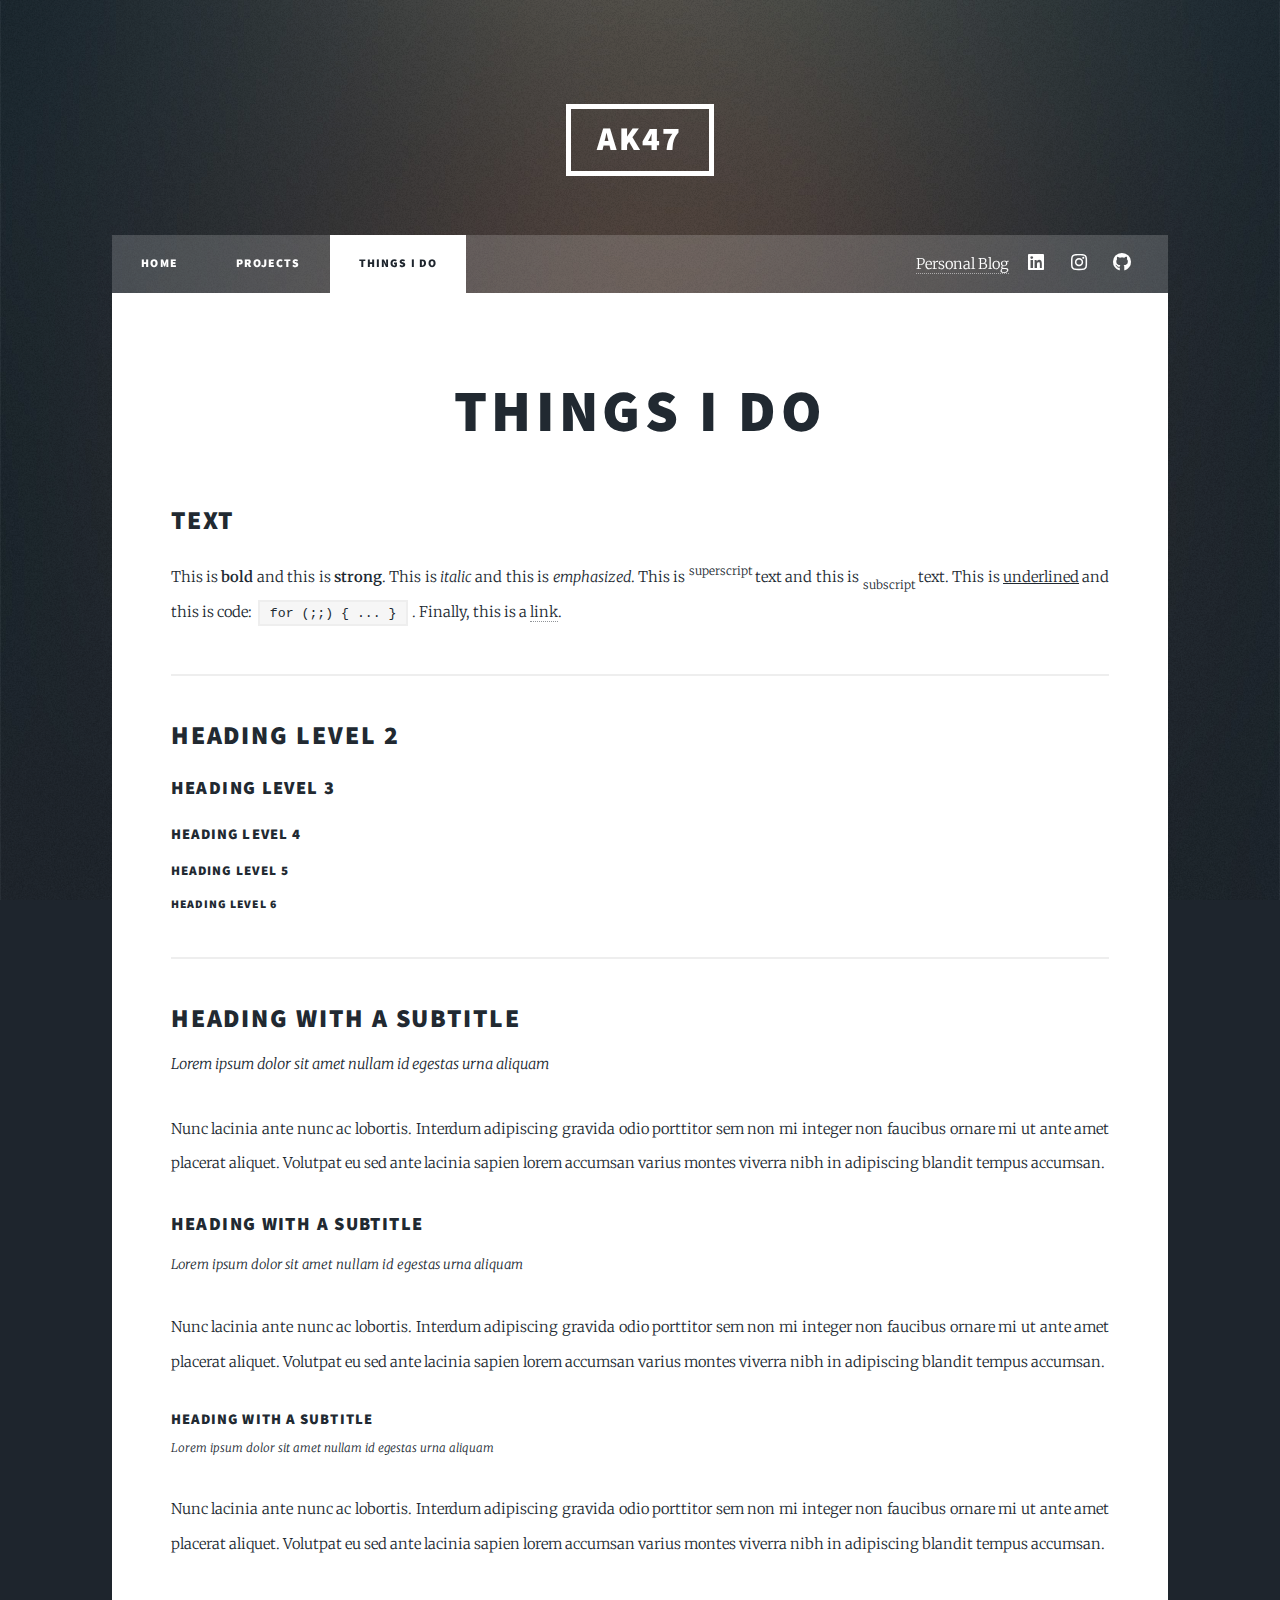
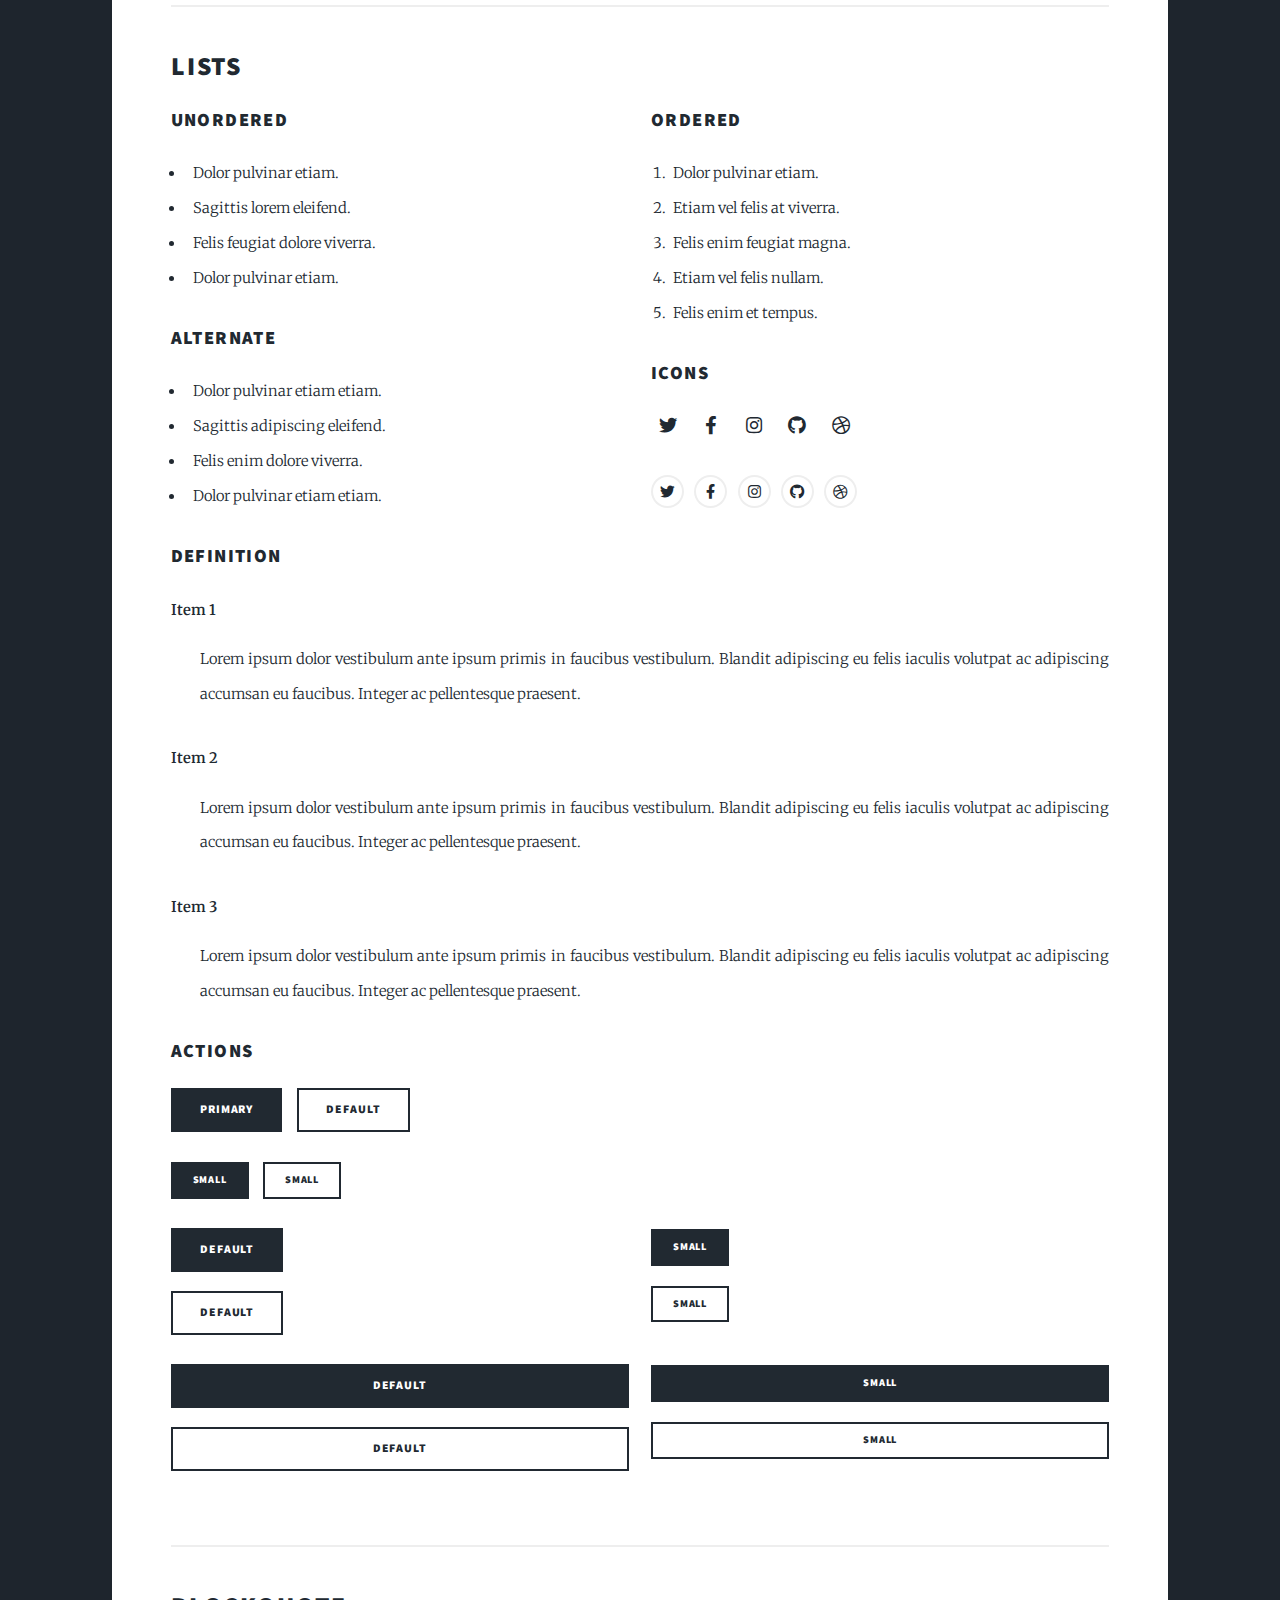
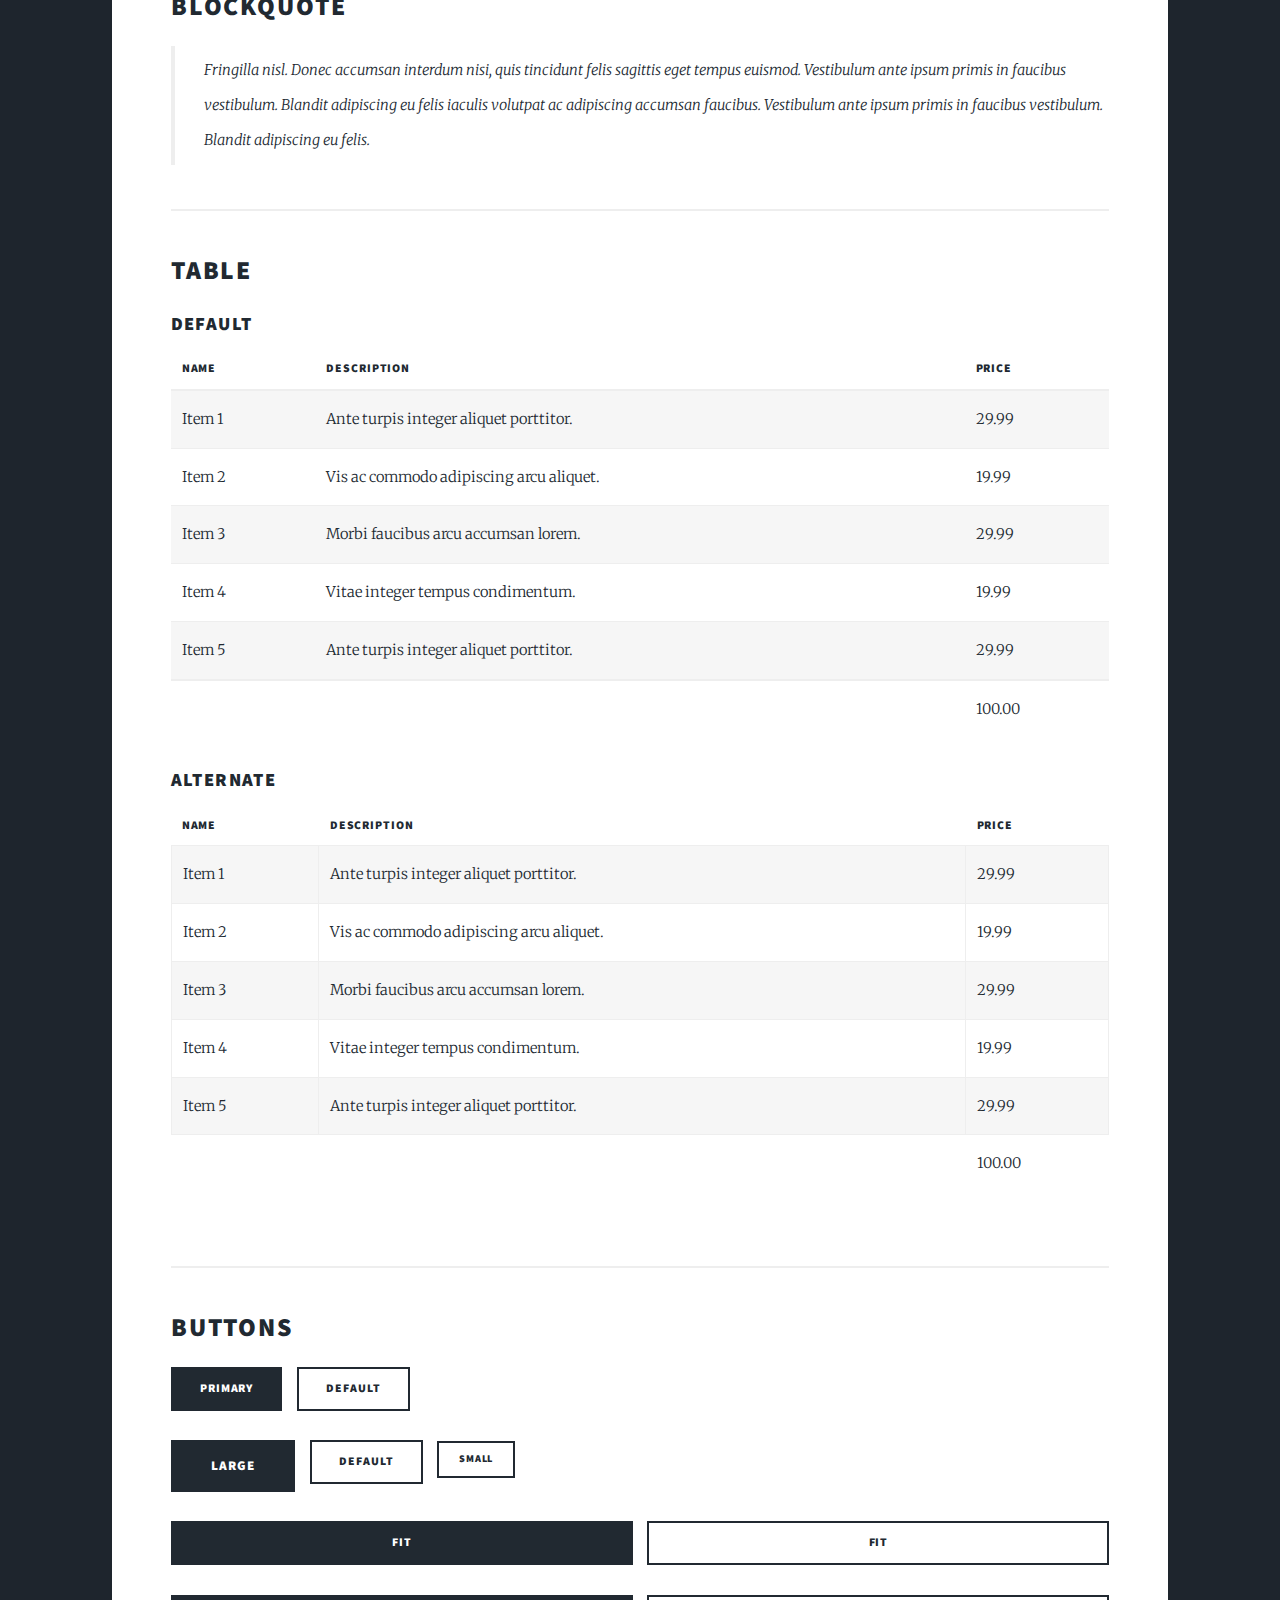
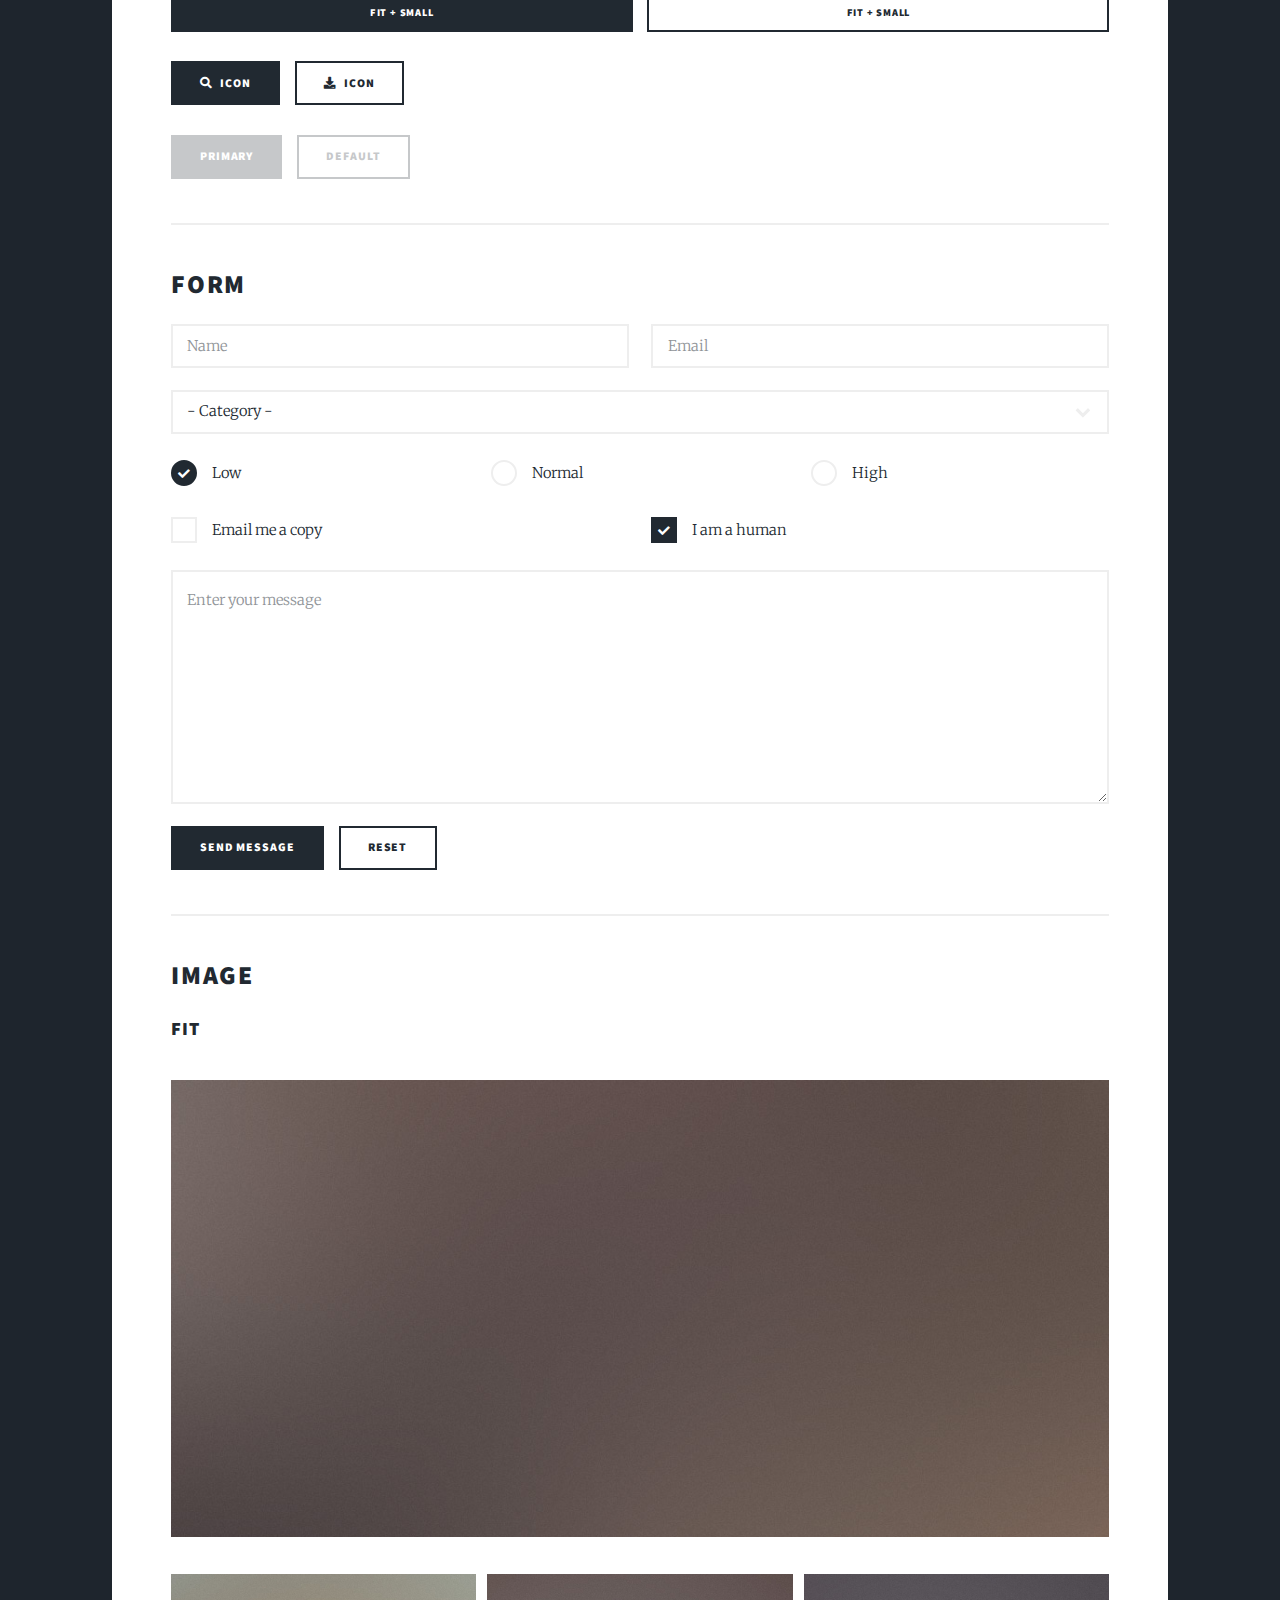
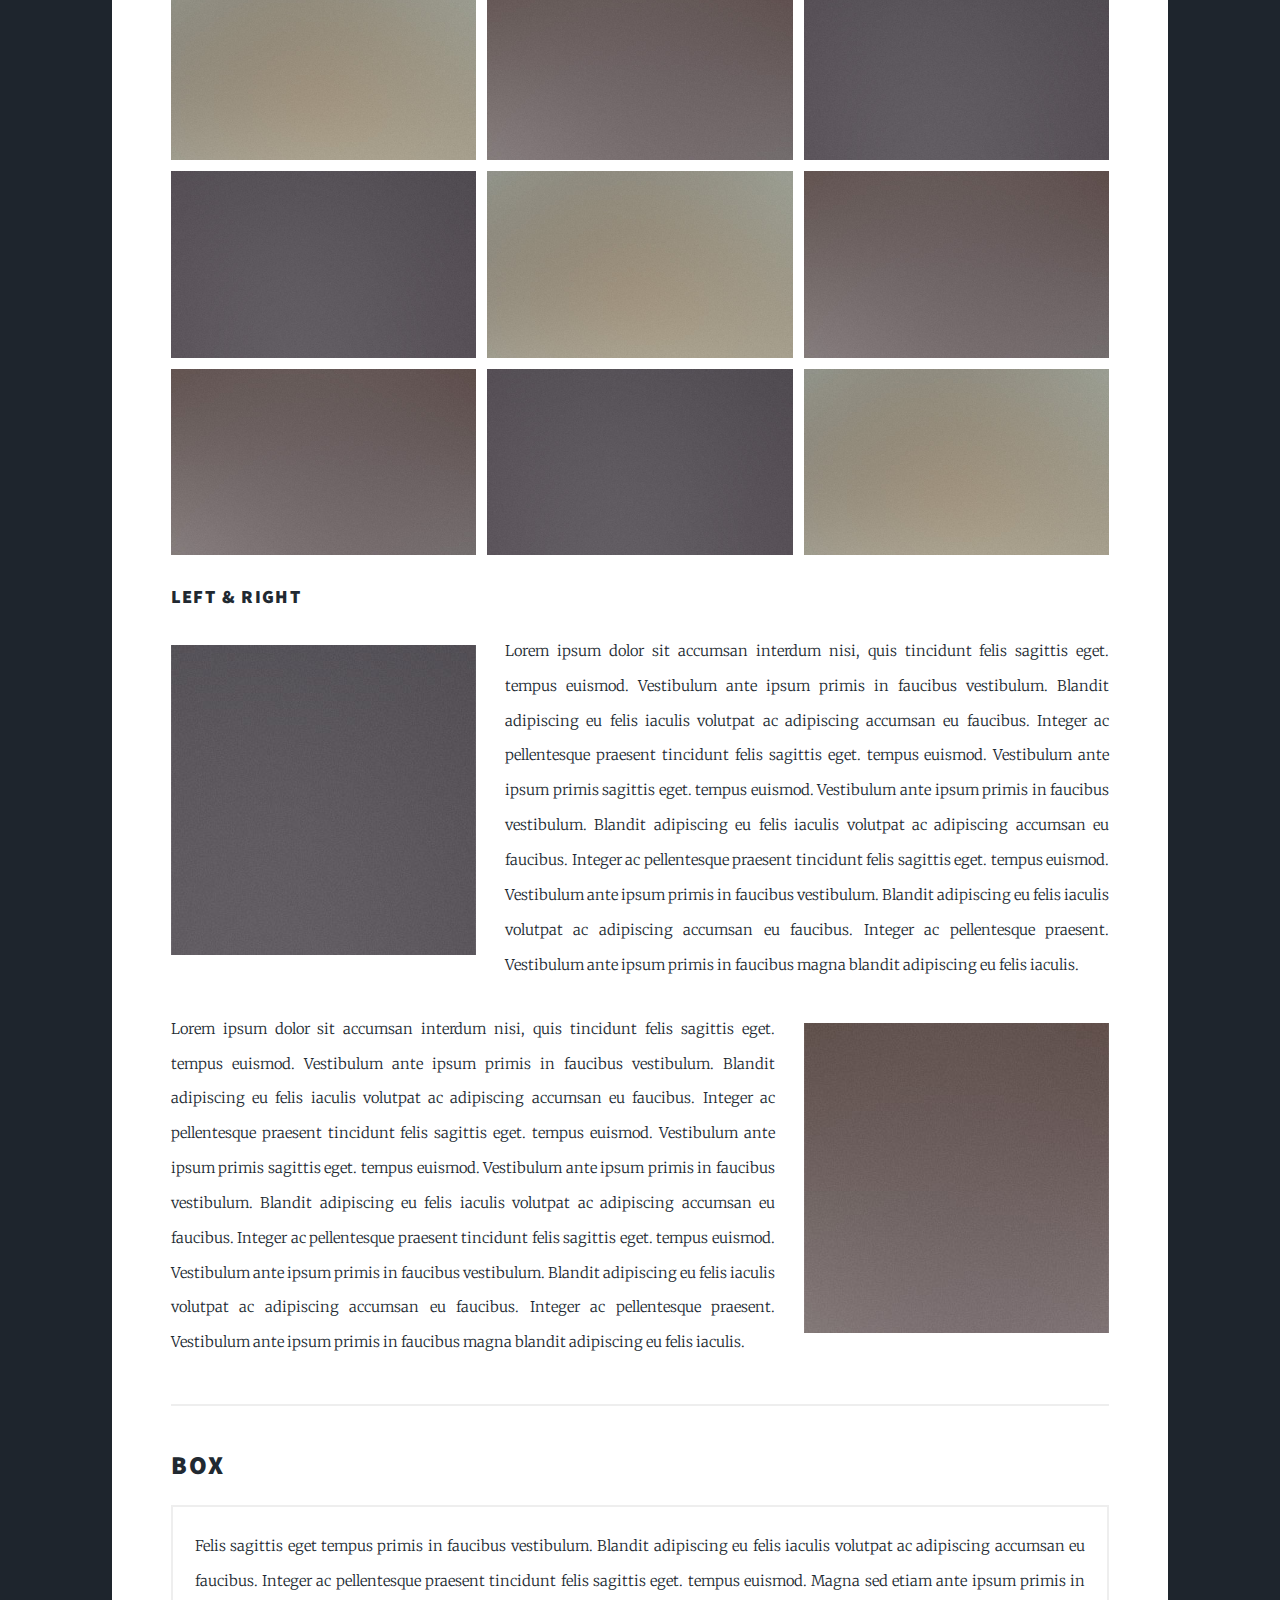
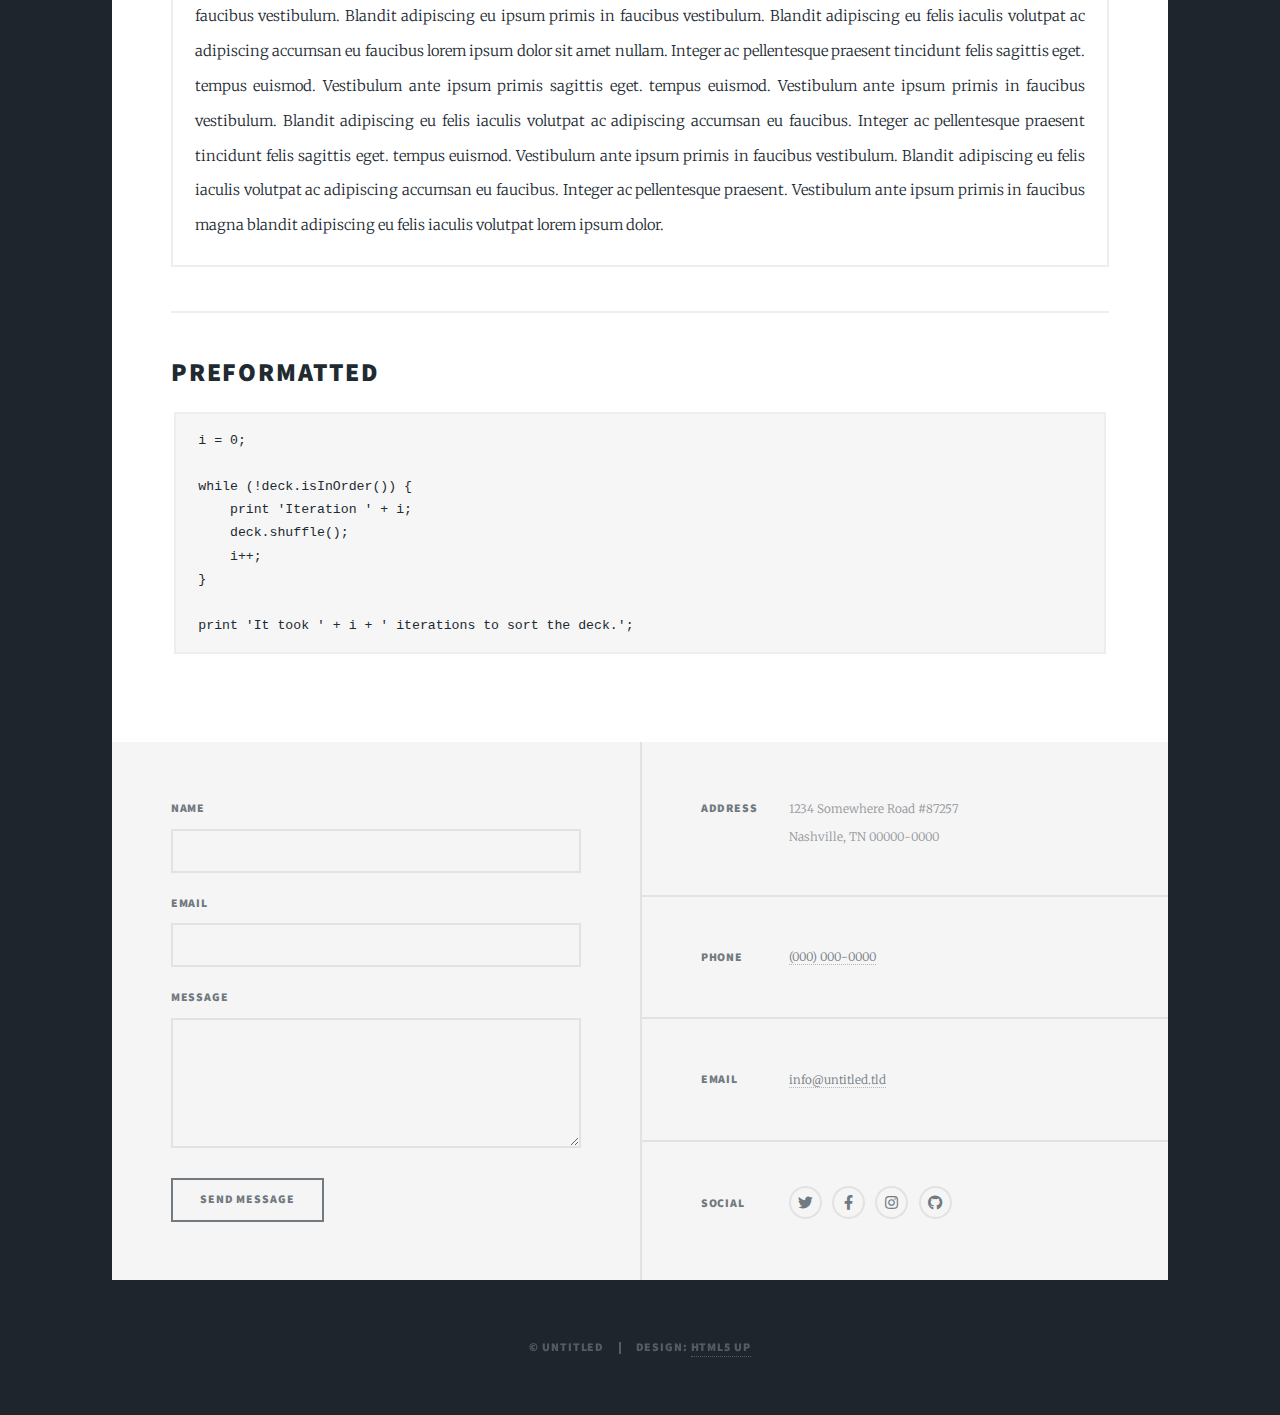
<file: Portafolio/elements.html>
<!DOCTYPE HTML>
<!--
	Massively by HTML5 UP
	html5up.net | @ajlkn
	Free for personal and commercial use under the CCA 3.0 license (html5up.net/license)
-->
<html>
	<head>
		<title>Things I do</title>
		<meta charset="utf-8" />
		<meta name="viewport" content="width=device-width, initial-scale=1, user-scalable=no" />
		<link rel="stylesheet" href="assets/css/main.css" />
		<noscript><link rel="stylesheet" href="assets/css/noscript.css" /></noscript>
	</head>
	<body class="is-preload">

		<!-- Wrapper -->
			<div id="wrapper">

				<!-- Header -->
					<header id="header">
						<a href="index.html" class="logo">AK47</a>
					</header>

				<!-- Nav -->
					<nav id="nav">
						<ul class="links">
							<li><a href="index.html">Home</a></li>
							<li><a href="generic.html">Projects</a></li>
							<li class="active"><a href="elements.html">Things I do</a></li>
						</ul>
						<ul class="icons">
							<li><a href="https://www.lacattastrophe.com" class="fa-light fa-person-dress"><span class="label">Personal Blog</span></a></li>
							<li><a href="https://www.linkedin.com/in/ana-karina-orellana-29971665/" class="icon brands fa-linkedin"><span class="label">LinkedIn</span></a></li>
							<li><a href="https://www.instagram.com/orellanakarina/" class="icon brands fa-instagram"><span class="label">Instagram</span></a></li>
							<li><a href="​​https://github.com/anakorellana" class="icon brands fa-github"><span class="label">GitHub</span></a></li>
						</ul>
					</nav>

				<!-- Main -->
					<div id="main">

						<!-- Post -->
							<section class="post">
								<header class="major">
									<h1>Things I do</h1>
								</header>

								<!-- Text stuff -->
									<h2>Text</h2>
									<p>This is <b>bold</b> and this is <strong>strong</strong>. This is <i>italic</i> and this is <em>emphasized</em>.
									This is <sup>superscript</sup> text and this is <sub>subscript</sub> text.
									This is <u>underlined</u> and this is code: <code>for (;;) { ... }</code>.
									Finally, this is a <a href="#">link</a>.</p>
									<hr />
									<h2>Heading Level 2</h2>
									<h3>Heading Level 3</h3>
									<h4>Heading Level 4</h4>
									<h5>Heading Level 5</h5>
									<h6>Heading Level 6</h6>
									<hr />
									<header>
										<h2>Heading with a Subtitle</h2>
										<p>Lorem ipsum dolor sit amet nullam id egestas urna aliquam</p>
									</header>
									<p>Nunc lacinia ante nunc ac lobortis. Interdum adipiscing gravida odio porttitor sem non mi integer non faucibus ornare mi ut ante amet placerat aliquet. Volutpat eu sed ante lacinia sapien lorem accumsan varius montes viverra nibh in adipiscing blandit tempus accumsan.</p>
									<header>
										<h3>Heading with a Subtitle</h3>
										<p>Lorem ipsum dolor sit amet nullam id egestas urna aliquam</p>
									</header>
									<p>Nunc lacinia ante nunc ac lobortis. Interdum adipiscing gravida odio porttitor sem non mi integer non faucibus ornare mi ut ante amet placerat aliquet. Volutpat eu sed ante lacinia sapien lorem accumsan varius montes viverra nibh in adipiscing blandit tempus accumsan.</p>
									<header>
										<h4>Heading with a Subtitle</h4>
										<p>Lorem ipsum dolor sit amet nullam id egestas urna aliquam</p>
									</header>
									<p>Nunc lacinia ante nunc ac lobortis. Interdum adipiscing gravida odio porttitor sem non mi integer non faucibus ornare mi ut ante amet placerat aliquet. Volutpat eu sed ante lacinia sapien lorem accumsan varius montes viverra nibh in adipiscing blandit tempus accumsan.</p>

									<hr />

								<!-- Lists -->
									<h2>Lists</h2>
									<div class="row">
										<div class="col-6 col-12-small">

											<h3>Unordered</h3>
											<ul>
												<li>Dolor pulvinar etiam.</li>
												<li>Sagittis lorem eleifend.</li>
												<li>Felis feugiat dolore viverra.</li>
												<li>Dolor pulvinar etiam.</li>
											</ul>

											<h3>Alternate</h3>
											<ul class="alt">
												<li>Dolor pulvinar etiam etiam.</li>
												<li>Sagittis adipiscing eleifend.</li>
												<li>Felis enim dolore viverra.</li>
												<li>Dolor pulvinar etiam etiam.</li>
											</ul>

										</div>
										<div class="col-6 col-12-small">

											<h3>Ordered</h3>
											<ol>
												<li>Dolor pulvinar etiam.</li>
												<li>Etiam vel felis at viverra.</li>
												<li>Felis enim feugiat magna.</li>
												<li>Etiam vel felis nullam.</li>
												<li>Felis enim et tempus.</li>
											</ol>

											<h3>Icons</h3>
											<ul class="icons">
												<li><a href="#" class="icon brands fa-twitter"><span class="label">Twitter</span></a></li>
												<li><a href="#" class="icon brands fa-facebook-f"><span class="label">Facebook</span></a></li>
												<li><a href="#" class="icon brands fa-instagram"><span class="label">Instagram</span></a></li>
												<li><a href="#" class="icon brands fa-github"><span class="label">Github</span></a></li>
												<li><a href="#" class="icon brands fa-dribbble"><span class="label">Dribbble</span></a></li>
											</ul>
											<ul class="icons alt">
												<li><a href="#" class="icon brands alt fa-twitter"><span class="label">Twitter</span></a></li>
												<li><a href="#" class="icon brands alt fa-facebook-f"><span class="label">Facebook</span></a></li>
												<li><a href="#" class="icon brands alt fa-instagram"><span class="label">Instagram</span></a></li>
												<li><a href="#" class="icon brands alt fa-github"><span class="label">Github</span></a></li>
												<li><a href="#" class="icon brands alt fa-dribbble"><span class="label">Dribbble</span></a></li>
											</ul>

										</div>
									</div>
									<h3>Definition</h3>
									<dl>
										<dt>Item 1</dt>
										<dd>
											<p>Lorem ipsum dolor vestibulum ante ipsum primis in faucibus vestibulum. Blandit adipiscing eu felis iaculis volutpat ac adipiscing accumsan eu faucibus. Integer ac pellentesque praesent.</p>
										</dd>
										<dt>Item 2</dt>
										<dd>
											<p>Lorem ipsum dolor vestibulum ante ipsum primis in faucibus vestibulum. Blandit adipiscing eu felis iaculis volutpat ac adipiscing accumsan eu faucibus. Integer ac pellentesque praesent.</p>
										</dd>
										<dt>Item 3</dt>
										<dd>
											<p>Lorem ipsum dolor vestibulum ante ipsum primis in faucibus vestibulum. Blandit adipiscing eu felis iaculis volutpat ac adipiscing accumsan eu faucibus. Integer ac pellentesque praesent.</p>
										</dd>
									</dl>

									<h3>Actions</h3>
									<ul class="actions">
										<li><a href="#" class="button primary">Primary</a></li>
										<li><a href="#" class="button">Default</a></li>
									</ul>
									<ul class="actions small">
										<li><a href="#" class="button primary small">Small</a></li>
										<li><a href="#" class="button small">Small</a></li>
									</ul>
									<div class="row">
										<div class="col-6 col-12-small">
											<ul class="actions stacked">
												<li><a href="#" class="button primary">Default</a></li>
												<li><a href="#" class="button">Default</a></li>
											</ul>
										</div>
										<div class="col-6 col-12-small">
											<ul class="actions stacked">
												<li><a href="#" class="button primary small">Small</a></li>
												<li><a href="#" class="button small">Small</a></li>
											</ul>
										</div>
									</div>
									<div class="row">
										<div class="col-6 col-12-small">
											<ul class="actions stacked">
												<li><a href="#" class="button primary fit">Default</a></li>
												<li><a href="#" class="button fit">Default</a></li>
											</ul>
										</div>
										<div class="col-6 col-12-small">
											<ul class="actions stacked">
												<li><a href="#" class="button primary small fit">Small</a></li>
												<li><a href="#" class="button small fit">Small</a></li>
											</ul>
										</div>
									</div>

									<hr />

								<!-- Blockquote -->
									<h2>Blockquote</h2>
									<blockquote>Fringilla nisl. Donec accumsan interdum nisi, quis tincidunt felis sagittis eget tempus euismod. Vestibulum ante ipsum primis in faucibus vestibulum. Blandit adipiscing eu felis iaculis volutpat ac adipiscing accumsan faucibus. Vestibulum ante ipsum primis in faucibus vestibulum. Blandit adipiscing eu felis.</blockquote>

									<hr />

								<!-- Table -->
									<h2>Table</h2>

									<h3>Default</h3>
									<div class="table-wrapper">
										<table>
											<thead>
												<tr>
													<th>Name</th>
													<th>Description</th>
													<th>Price</th>
												</tr>
											</thead>
											<tbody>
												<tr>
													<td>Item 1</td>
													<td>Ante turpis integer aliquet porttitor.</td>
													<td>29.99</td>
												</tr>
												<tr>
													<td>Item 2</td>
													<td>Vis ac commodo adipiscing arcu aliquet.</td>
													<td>19.99</td>
												</tr>
												<tr>
													<td>Item 3</td>
													<td> Morbi faucibus arcu accumsan lorem.</td>
													<td>29.99</td>
												</tr>
												<tr>
													<td>Item 4</td>
													<td>Vitae integer tempus condimentum.</td>
													<td>19.99</td>
												</tr>
												<tr>
													<td>Item 5</td>
													<td>Ante turpis integer aliquet porttitor.</td>
													<td>29.99</td>
												</tr>
											</tbody>
											<tfoot>
												<tr>
													<td colspan="2"></td>
													<td>100.00</td>
												</tr>
											</tfoot>
										</table>
									</div>

									<h3>Alternate</h3>
									<div class="table-wrapper">
										<table class="alt">
											<thead>
												<tr>
													<th>Name</th>
													<th>Description</th>
													<th>Price</th>
												</tr>
											</thead>
											<tbody>
												<tr>
													<td>Item 1</td>
													<td>Ante turpis integer aliquet porttitor.</td>
													<td>29.99</td>
												</tr>
												<tr>
													<td>Item 2</td>
													<td>Vis ac commodo adipiscing arcu aliquet.</td>
													<td>19.99</td>
												</tr>
												<tr>
													<td>Item 3</td>
													<td> Morbi faucibus arcu accumsan lorem.</td>
													<td>29.99</td>
												</tr>
												<tr>
													<td>Item 4</td>
													<td>Vitae integer tempus condimentum.</td>
													<td>19.99</td>
												</tr>
												<tr>
													<td>Item 5</td>
													<td>Ante turpis integer aliquet porttitor.</td>
													<td>29.99</td>
												</tr>
											</tbody>
											<tfoot>
												<tr>
													<td colspan="2"></td>
													<td>100.00</td>
												</tr>
											</tfoot>
										</table>
									</div>

									<hr />

								<!-- Buttons -->
									<h2>Buttons</h2>
									<ul class="actions">
										<li><a href="#" class="button primary">Primary</a></li>
										<li><a href="#" class="button">Default</a></li>
									</ul>
									<ul class="actions">
										<li><a href="#" class="button primary large">Large</a></li>
										<li><a href="#" class="button">Default</a></li>
										<li><a href="#" class="button small">Small</a></li>
									</ul>
									<ul class="actions fit">
										<li><a href="#" class="button primary fit">Fit</a></li>
										<li><a href="#" class="button fit">Fit</a></li>
									</ul>
									<ul class="actions fit small">
										<li><a href="#" class="button primary fit small">Fit + Small</a></li>
										<li><a href="#" class="button fit small">Fit + Small</a></li>
									</ul>
									<ul class="actions">
										<li><a href="#" class="button primary icon solid fa-search">Icon</a></li>
										<li><a href="#" class="button icon solid fa-download">Icon</a></li>
									</ul>
									<ul class="actions">
										<li><span class="button primary disabled">Primary</span></li>
										<li><span class="button disabled">Default</span></li>
									</ul>

									<hr />

								<!-- Form -->
									<h2>Form</h2>

									<form method="post" action="#">
										<div class="row gtr-uniform">
											<div class="col-6 col-12-xsmall">
												<input type="text" name="demo-name" id="demo-name" value="" placeholder="Name" />
											</div>
											<div class="col-6 col-12-xsmall">
												<input type="email" name="demo-email" id="demo-email" value="" placeholder="Email" />
											</div>
											<!-- Break -->
											<div class="col-12">
												<select name="demo-category" id="demo-category">
													<option value="">- Category -</option>
													<option value="1">Manufacturing</option>
													<option value="1">Shipping</option>
													<option value="1">Administration</option>
													<option value="1">Human Resources</option>
												</select>
											</div>
											<!-- Break -->
											<div class="col-4 col-12-small">
												<input type="radio" id="demo-priority-low" name="demo-priority" checked>
												<label for="demo-priority-low">Low</label>
											</div>
											<div class="col-4 col-12-small">
												<input type="radio" id="demo-priority-normal" name="demo-priority">
												<label for="demo-priority-normal">Normal</label>
											</div>
											<div class="col-4 col-12-small">
												<input type="radio" id="demo-priority-high" name="demo-priority">
												<label for="demo-priority-high">High</label>
											</div>
											<!-- Break -->
											<div class="col-6 col-12-small">
												<input type="checkbox" id="demo-copy" name="demo-copy">
												<label for="demo-copy">Email me a copy</label>
											</div>
											<div class="col-6 col-12-small">
												<input type="checkbox" id="demo-human" name="demo-human" checked>
												<label for="demo-human">I am a human</label>
											</div>
											<!-- Break -->
											<div class="col-12">
												<textarea name="demo-message" id="demo-message" placeholder="Enter your message" rows="6"></textarea>
											</div>
											<!-- Break -->
											<div class="col-12">
												<ul class="actions">
													<li><input type="submit" value="Send Message" class="primary" /></li>
													<li><input type="reset" value="Reset" /></li>
												</ul>
											</div>
										</div>
									</form>

									<hr />

								<!-- Image -->
									<h2>Image</h2>

									<h3>Fit</h3>
									<span class="image fit"><img src="images/pic01.jpg" alt="" /></span>
									<div class="box alt">
										<div class="row gtr-50 gtr-uniform">
											<div class="col-4"><span class="image fit"><img src="images/pic02.jpg" alt="" /></span></div>
											<div class="col-4"><span class="image fit"><img src="images/pic03.jpg" alt="" /></span></div>
											<div class="col-4"><span class="image fit"><img src="images/pic04.jpg" alt="" /></span></div>
											<!-- Break -->
											<div class="col-4"><span class="image fit"><img src="images/pic04.jpg" alt="" /></span></div>
											<div class="col-4"><span class="image fit"><img src="images/pic02.jpg" alt="" /></span></div>
											<div class="col-4"><span class="image fit"><img src="images/pic03.jpg" alt="" /></span></div>
											<!-- Break -->
											<div class="col-4"><span class="image fit"><img src="images/pic03.jpg" alt="" /></span></div>
											<div class="col-4"><span class="image fit"><img src="images/pic04.jpg" alt="" /></span></div>
											<div class="col-4"><span class="image fit"><img src="images/pic02.jpg" alt="" /></span></div>
										</div>
									</div>

									<h3>Left &amp; Right</h3>
									<p><span class="image left"><img src="images/pic08.jpg" alt="" /></span>Lorem ipsum dolor sit accumsan interdum nisi, quis tincidunt felis sagittis eget. tempus euismod. Vestibulum ante ipsum primis in faucibus vestibulum. Blandit adipiscing eu felis iaculis volutpat ac adipiscing accumsan eu faucibus. Integer ac pellentesque praesent tincidunt felis sagittis eget. tempus euismod. Vestibulum ante ipsum primis sagittis eget. tempus euismod. Vestibulum ante ipsum primis in faucibus vestibulum. Blandit adipiscing eu felis iaculis volutpat ac adipiscing accumsan eu faucibus. Integer ac pellentesque praesent tincidunt felis sagittis eget. tempus euismod. Vestibulum ante ipsum primis in faucibus vestibulum. Blandit adipiscing eu felis iaculis volutpat ac adipiscing accumsan eu faucibus. Integer ac pellentesque praesent. Vestibulum ante ipsum primis in faucibus magna blandit adipiscing eu felis iaculis.</p>
									<p><span class="image right"><img src="images/pic09.jpg" alt="" /></span>Lorem ipsum dolor sit accumsan interdum nisi, quis tincidunt felis sagittis eget. tempus euismod. Vestibulum ante ipsum primis in faucibus vestibulum. Blandit adipiscing eu felis iaculis volutpat ac adipiscing accumsan eu faucibus. Integer ac pellentesque praesent tincidunt felis sagittis eget. tempus euismod. Vestibulum ante ipsum primis sagittis eget. tempus euismod. Vestibulum ante ipsum primis in faucibus vestibulum. Blandit adipiscing eu felis iaculis volutpat ac adipiscing accumsan eu faucibus. Integer ac pellentesque praesent tincidunt felis sagittis eget. tempus euismod. Vestibulum ante ipsum primis in faucibus vestibulum. Blandit adipiscing eu felis iaculis volutpat ac adipiscing accumsan eu faucibus. Integer ac pellentesque praesent. Vestibulum ante ipsum primis in faucibus magna blandit adipiscing eu felis iaculis.</p>

									<hr />

								<!-- Box -->
									<h2>Box</h2>
									<div class="box">
										<p>Felis sagittis eget tempus primis in faucibus vestibulum. Blandit adipiscing eu felis iaculis volutpat ac adipiscing accumsan eu faucibus. Integer ac pellentesque praesent tincidunt felis sagittis eget. tempus euismod. Magna sed etiam ante ipsum primis in faucibus vestibulum. Blandit adipiscing eu ipsum primis in faucibus vestibulum. Blandit adipiscing eu felis iaculis volutpat ac adipiscing accumsan eu faucibus lorem ipsum dolor sit amet nullam. Integer ac pellentesque praesent tincidunt felis sagittis eget. tempus euismod. Vestibulum ante ipsum primis sagittis eget. tempus euismod. Vestibulum ante ipsum primis in faucibus vestibulum. Blandit adipiscing eu felis iaculis volutpat ac adipiscing accumsan eu faucibus. Integer ac pellentesque praesent tincidunt felis sagittis eget. tempus euismod. Vestibulum ante ipsum primis in faucibus vestibulum. Blandit adipiscing eu felis iaculis volutpat ac adipiscing accumsan eu faucibus. Integer ac pellentesque praesent. Vestibulum ante ipsum primis in faucibus magna blandit adipiscing eu felis iaculis volutpat lorem ipsum dolor.</p>
									</div>

									<hr />

								<!-- Preformatted Code -->
									<h2>Preformatted</h2>
									<pre><code>i = 0;

while (!deck.isInOrder()) {
    print 'Iteration ' + i;
    deck.shuffle();
    i++;
}

print 'It took ' + i + ' iterations to sort the deck.';
</code></pre>

							</section>

					</div>

				<!-- Footer -->
					<footer id="footer">
						<section>
							<form method="post" action="#">
								<div class="fields">
									<div class="field">
										<label for="name">Name</label>
										<input type="text" name="name" id="name" />
									</div>
									<div class="field">
										<label for="email">Email</label>
										<input type="text" name="email" id="email" />
									</div>
									<div class="field">
										<label for="message">Message</label>
										<textarea name="message" id="message" rows="3"></textarea>
									</div>
								</div>
								<ul class="actions">
									<li><input type="submit" value="Send Message" /></li>
								</ul>
							</form>
						</section>
						<section class="split contact">
							<section class="alt">
								<h3>Address</h3>
								<p>1234 Somewhere Road #87257<br />
								Nashville, TN 00000-0000</p>
							</section>
							<section>
								<h3>Phone</h3>
								<p><a href="#">(000) 000-0000</a></p>
							</section>
							<section>
								<h3>Email</h3>
								<p><a href="#">info@untitled.tld</a></p>
							</section>
							<section>
								<h3>Social</h3>
								<ul class="icons alt">
									<li><a href="#" class="icon brands alt fa-twitter"><span class="label">Twitter</span></a></li>
									<li><a href="#" class="icon brands alt fa-facebook-f"><span class="label">Facebook</span></a></li>
									<li><a href="#" class="icon brands alt fa-instagram"><span class="label">Instagram</span></a></li>
									<li><a href="#" class="icon brands alt fa-github"><span class="label">GitHub</span></a></li>
								</ul>
							</section>
						</section>
					</footer>

				<!-- Copyright -->
					<div id="copyright">
						<ul><li>&copy; Untitled</li><li>Design: <a href="https://html5up.net">HTML5 UP</a></li></ul>
					</div>

			</div>

		<!-- Scripts -->
			<script src="assets/js/jquery.min.js"></script>
			<script src="assets/js/jquery.scrollex.min.js"></script>
			<script src="assets/js/jquery.scrolly.min.js"></script>
			<script src="assets/js/browser.min.js"></script>
			<script src="assets/js/breakpoints.min.js"></script>
			<script src="assets/js/util.js"></script>
			<script src="assets/js/main.js"></script>

	</body>
</html>
</file>
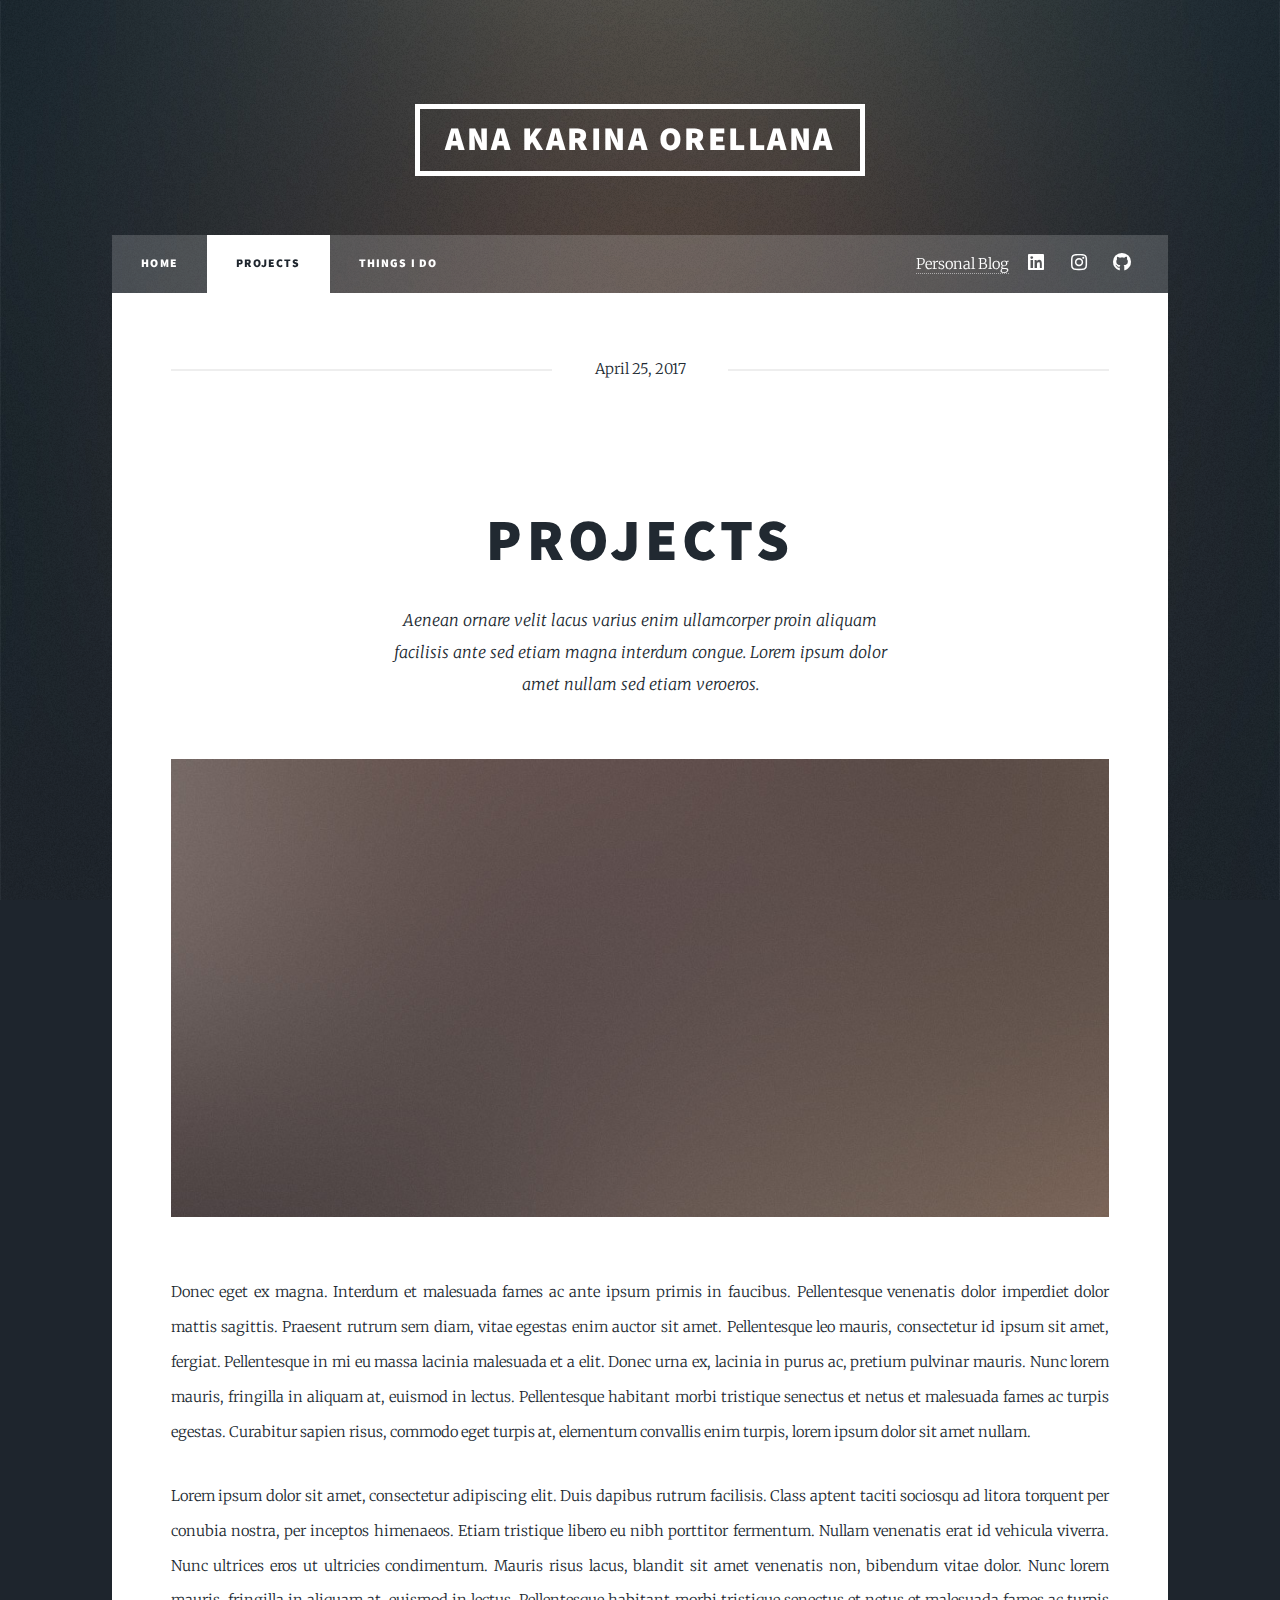
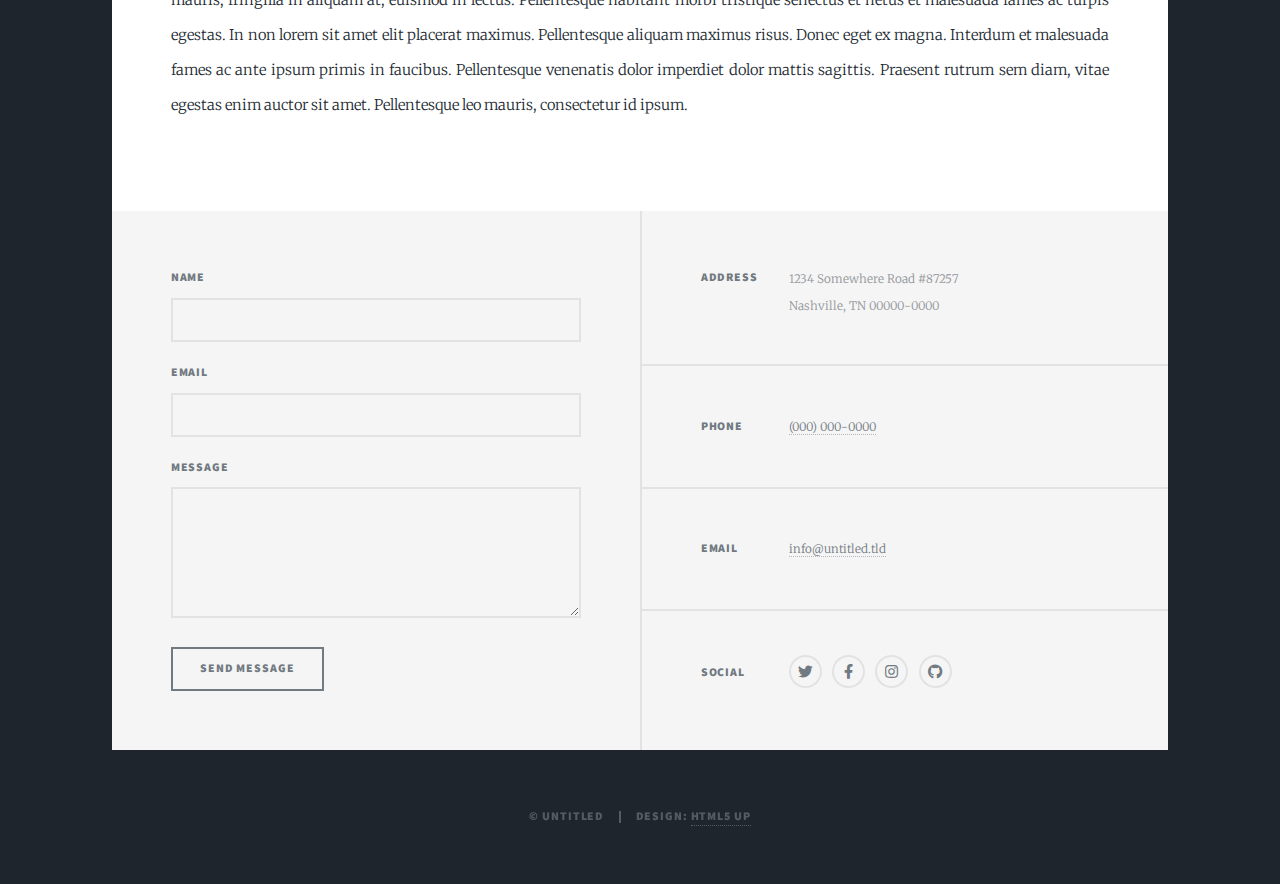
<file: Portafolio/generic.html>
<!DOCTYPE HTML>
<!--
	Massively by HTML5 UP
	html5up.net | @ajlkn
	Free for personal and commercial use under the CCA 3.0 license (html5up.net/license)
-->
<html>
	<head>
		<title>Ana Karina's Prtafolio</title>
		<meta charset="utf-8" />
		<meta name="viewport" content="width=device-width, initial-scale=1, user-scalable=no" />
		<link rel="stylesheet" href="assets/css/main.css" />
		<noscript><link rel="stylesheet" href="assets/css/noscript.css" /></noscript>
	</head>
	<body class="is-preload">

		<!-- Wrapper -->
			<div id="wrapper">

				<!-- Header -->
					<header id="header">
						<a href="index.html" class="logo">Ana Karina Orellana</a>
					</header>

				<!-- Nav -->
					<nav id="nav">
						<ul class="links">
							<li><a href="index.html">Home</a></li>
							<li class="active"><a href="generic.html">Projects</a></li>
							<li><a href="elements.html">Things i do </a></li>
						</ul>
						<ul class="icons">
							<li><a href="https://www.lacattastrophe.com" class="fa-light fa-person-dress"><span class="label">Personal Blog</span></a></li>
							<li><a href="https://www.linkedin.com/in/ana-karina-orellana-29971665/" class="icon brands fa-linkedin"><span class="label">LinkedIn</span></a></li>
							<li><a href="https://www.instagram.com/orellanakarina/" class="icon brands fa-instagram"><span class="label">Instagram</span></a></li>
							<li><a href="​​https://github.com/anakorellana" class="icon brands fa-github"><span class="label">GitHub</span></a></li>
						</ul>
				
					</nav>

				<!-- Main -->
					<div id="main">

						<!-- Post -->
							<section class="post">
								<header class="major">
									<span class="date">April 25, 2017</span>
									<h1><br />
									Projects</h1>
									<p>Aenean ornare velit lacus varius enim ullamcorper proin aliquam<br />
									facilisis ante sed etiam magna interdum congue. Lorem ipsum dolor<br />
									amet nullam sed etiam veroeros.</p>
								</header>
								<div class="image main"><img src="images/pic01.jpg" alt="" /></div>
								<p>Donec eget ex magna. Interdum et malesuada fames ac ante ipsum primis in faucibus. Pellentesque venenatis dolor imperdiet dolor mattis sagittis. Praesent rutrum sem diam, vitae egestas enim auctor sit amet. Pellentesque leo mauris, consectetur id ipsum sit amet, fergiat. Pellentesque in mi eu massa lacinia malesuada et a elit. Donec urna ex, lacinia in purus ac, pretium pulvinar mauris. Nunc lorem mauris, fringilla in aliquam at, euismod in lectus. Pellentesque habitant morbi tristique senectus et netus et malesuada fames ac turpis egestas. Curabitur sapien risus, commodo eget turpis at, elementum convallis enim turpis, lorem ipsum dolor sit amet nullam.</p>
								<p>Lorem ipsum dolor sit amet, consectetur adipiscing elit. Duis dapibus rutrum facilisis. Class aptent taciti sociosqu ad litora torquent per conubia nostra, per inceptos himenaeos. Etiam tristique libero eu nibh porttitor fermentum. Nullam venenatis erat id vehicula viverra. Nunc ultrices eros ut ultricies condimentum. Mauris risus lacus, blandit sit amet venenatis non, bibendum vitae dolor. Nunc lorem mauris, fringilla in aliquam at, euismod in lectus. Pellentesque habitant morbi tristique senectus et netus et malesuada fames ac turpis egestas. In non lorem sit amet elit placerat maximus. Pellentesque aliquam maximus risus. Donec eget ex magna. Interdum et malesuada fames ac ante ipsum primis in faucibus. Pellentesque venenatis dolor imperdiet dolor mattis sagittis. Praesent rutrum sem diam, vitae egestas enim auctor sit amet. Pellentesque leo mauris, consectetur id ipsum.</p>
							</section>

					</div>

				<!-- Footer -->
					<footer id="footer">
						<section>
							<form method="post" action="#">
								<div class="fields">
									<div class="field">
										<label for="name">Name</label>
										<input type="text" name="name" id="name" />
									</div>
									<div class="field">
										<label for="email">Email</label>
										<input type="text" name="email" id="email" />
									</div>
									<div class="field">
										<label for="message">Message</label>
										<textarea name="message" id="message" rows="3"></textarea>
									</div>
								</div>
								<ul class="actions">
									<li><input type="submit" value="Send Message" /></li>
								</ul>
							</form>
						</section>
						<section class="split contact">
							<section class="alt">
								<h3>Address</h3>
								<p>1234 Somewhere Road #87257<br />
								Nashville, TN 00000-0000</p>
							</section>
							<section>
								<h3>Phone</h3>
								<p><a href="#">(000) 000-0000</a></p>
							</section>
							<section>
								<h3>Email</h3>
								<p><a href="#">info@untitled.tld</a></p>
							</section>
							<section>
								<h3>Social</h3>
								<ul class="icons alt">
									<li><a href="#" class="icon brands alt fa-twitter"><span class="label">Twitter</span></a></li>
									<li><a href="#" class="icon brands alt fa-facebook-f"><span class="label">Facebook</span></a></li>
									<li><a href="#" class="icon brands alt fa-instagram"><span class="label">Instagram</span></a></li>
									<li><a href="#" class="icon brands alt fa-github"><span class="label">GitHub</span></a></li>
								</ul>
							</section>
						</section>
					</footer>

				<!-- Copyright -->
					<div id="copyright">
						<ul><li>&copy; Untitled</li><li>Design: <a href="https://html5up.net">HTML5 UP</a></li></ul>
					</div>

			</div>

		<!-- Scripts -->
			<script src="assets/js/jquery.min.js"></script>
			<script src="assets/js/jquery.scrollex.min.js"></script>
			<script src="assets/js/jquery.scrolly.min.js"></script>
			<script src="assets/js/browser.min.js"></script>
			<script src="assets/js/breakpoints.min.js"></script>
			<script src="assets/js/util.js"></script>
			<script src="assets/js/main.js"></script>

	</body>
</html>
</file>
<file: styles.css>
.medium-image {
    width: 50%;
    height: auto;
}
</file>
<file: assets/css/main.css>
@import url(fontawesome-all.min.css);
@import url("https://fonts.googleapis.com/css?family=Merriweather:300,700,300italic,700italic|Source+Sans+Pro:900");

/*
	Massively by HTML5 UP
	html5up.net | @ajlkn
	Free for personal and commercial use under the CCA 3.0 license (html5up.net/license)
*/

html, body, div, span, applet, object,
iframe, h1, h2, h3, h4, h5, h6, p, blockquote,
pre, a, abbr, acronym, address, big, cite,
code, del, dfn, em, img, ins, kbd, q, s, samp,
small, strike, strong, sub, sup, tt, var, b,
u, i, center, dl, dt, dd, ol, ul, li, fieldset,
form, label, legend, table, caption, tbody,
tfoot, thead, tr, th, td, article, aside,
canvas, details, embed, figure, figcaption,
footer, header, hgroup, menu, nav, output, ruby,
section, summary, time, mark, audio, video {
	margin: 0;
	padding: 0;
	border: 0;
	font-size: 100%;
	font: inherit;
	vertical-align: baseline;}

article, aside, details, figcaption, figure,
footer, header, hgroup, menu, nav, section {
	display: block;}

body {
	line-height: 1;
}

ol, ul {
	list-style: none;
}

blockquote, q {
	quotes: none;
}

	blockquote:before, blockquote:after, q:before, q:after {
		content: '';
		content: none;
	}

table {
	border-collapse: collapse;
	border-spacing: 0;
}

body {
	-webkit-text-size-adjust: none;
}

mark {
	background-color: transparent;
	color: inherit;
}

input::-moz-focus-inner {
	border: 0;
	padding: 0;
}

input, select, textarea {
	-moz-appearance: none;
	-webkit-appearance: none;
	-ms-appearance: none;
	appearance: none;
}

/* Basic */

	@-ms-viewport {
		width: device-width;
	}

	body {
		-ms-overflow-style: scrollbar;
	}

	@media screen and (max-width: 480px) {

		html, body {
			min-width: 320px;
		}

	}

	html {
		box-sizing: border-box;
	}

	*, *:before, *:after {
		box-sizing: inherit;
	}

	body {
		background-color: #1e252d;
	}

		body.is-preload *, body.is-preload *:before, body.is-preload *:after {
			-moz-animation: none !important;
			-webkit-animation: none !important;
			-ms-animation: none !important;
			animation: none !important;
			-moz-transition: none !important;
			-webkit-transition: none !important;
			-ms-transition: none !important;
			transition: none !important;
		}

/* Type */

	html {
		font-size: 16pt;
	}

		@media screen and (max-width: 1680px) {

			html {
				font-size: 12pt;
			}

		}

		@media screen and (max-width: 1280px) {

			html {
				font-size: 11pt;
			}

		}

		@media screen and (max-width: 360px) {

			html {
				font-size: 10pt;
			}

		}

	body {
		color: #212931;
	}

	body, input, select, textarea {
		font-family: "Merriweather", Georgia, serif;
		font-weight: 300;
		font-size: 1rem;
		line-height: 2.375;
	}

	a {
		-moz-transition: color 0.2s ease-in-out, background-color 0.2s ease-in-out, border-color 0.2s ease-in-out, box-shadow 0.2s ease-in-out;
		-webkit-transition: color 0.2s ease-in-out, background-color 0.2s ease-in-out, border-color 0.2s ease-in-out, box-shadow 0.2s ease-in-out;
		-ms-transition: color 0.2s ease-in-out, background-color 0.2s ease-in-out, border-color 0.2s ease-in-out, box-shadow 0.2s ease-in-out;
		transition: color 0.2s ease-in-out, background-color 0.2s ease-in-out, border-color 0.2s ease-in-out, box-shadow 0.2s ease-in-out;
		border-bottom: dotted 1px;
		text-decoration: none;
	}

		a:hover {
			border-bottom-color: transparent;
		}

	strong, b {
		font-weight: 600;
	}

	em, i {
		font-style: italic;
	}

	p {
		text-align: justify;
		margin: 0 0 2rem 0;
	}

	h1, h2, h3, h4, h5, h6 {
		font-family: "Source Sans Pro", Helvetica, sans-serif;
		font-weight: 900;
		line-height: 1.5;
		letter-spacing: 0.075em;
		text-transform: uppercase;
		margin: 0 0 1rem 0;
	}

		h1 a, h2 a, h3 a, h4 a, h5 a, h6 a {
			border-bottom: 0;
			color: inherit;
			text-decoration: none;
		}

	h1 {
		font-size: 4rem;
		line-height: 1.1;
		margin: 0 0 2rem 0;
	}

	h2 {
		font-size: 1.75rem;
		line-height: 1.3;
		margin: 0 0 1.5rem 0;
	}

	h3 {
		font-size: 1.25rem;
		margin: 0 0 1.5rem 0;
	}

	h4 {
		font-size: 1rem;
	}

	h5 {
		font-size: 0.9rem;
	}

	h6 {
		font-size: 0.8rem;
	}

	sub {
		font-size: 0.8rem;
		position: relative;
		top: 0.5rem;
	}

	sup {
		font-size: 0.8rem;
		position: relative;
		top: -0.5rem;
	}

	blockquote {
		border-left: solid 4px;
		font-style: italic;
		margin: 0 0 2rem 0;
		padding: 0.5rem 0 0.5rem 2rem;
	}

	code {
		border: solid 2px;
		font-family: "Courier New", monospace;
		font-size: 0.9rem;
		margin: 0 0.25rem;
		padding: 0.25rem 0.65rem;
	}

	pre {
		-webkit-overflow-scrolling: touch;
		font-family: "Courier New", monospace;
		font-size: 0.9rem;
		margin: 0 0 2rem 0;
	}

		pre code {
			display: block;
			line-height: 1.75;
			padding: 1rem 1.5rem;
			overflow-x: auto;
		}

	hr {
		border: 0;
		border-bottom: solid 2px;
		margin: 3rem 0;
	}

		hr.major {
			margin: 5rem 0;
		}

	.align-left {
		text-align: left;
	}

	.align-center {
		text-align: center;
	}

	.align-right {
		text-align: right;
	}

	input, select, textarea {
		color: #212931;
	}

	a {
		color: #212931;
		border-bottom-color: rgba(33, 41, 49, 0.5);
	}

		a:hover {
			border-bottom-color: transparent;
			color: #18bfef !important;
		}

	strong, b {
		color: #212931;
	}

	h1, h2, h3, h4, h5, h6 {
		color: #212931;
	}

	blockquote {
		border-left-color: #eeeeee;
	}

	code {
		background: rgba(220, 220, 220, 0.25);
		border-color: #eeeeee;
	}

	hr {
		border-bottom-color: #eeeeee;
	}

/* Row */

	.row {
		display: flex;
		flex-wrap: wrap;
		box-sizing: border-box;
		align-items: stretch;
	}

		.row > * {
			box-sizing: border-box;
		}

		.row.gtr-uniform > * > :last-child {
			margin-bottom: 0;
		}

		.row.aln-left {
			justify-content: flex-start;
		}

		.row.aln-center {
			justify-content: center;
		}

		.row.aln-right {
			justify-content: flex-end;
		}

		.row.aln-top {
			align-items: flex-start;
		}

		.row.aln-middle {
			align-items: center;
		}

		.row.aln-bottom {
			align-items: flex-end;
		}

		.row > .imp {
			order: -1;
		}

		.row > .col-1 {
			width: 8.33333%;
		}

		.row > .off-1 {
			margin-left: 8.33333%;
		}

		.row > .col-2 {
			width: 16.66667%;
		}

		.row > .off-2 {
			margin-left: 16.66667%;
		}

		.row > .col-3 {
			width: 25%;
		}

		.row > .off-3 {
			margin-left: 25%;
		}

		.row > .col-4 {
			width: 33.33333%;
		}

		.row > .off-4 {
			margin-left: 33.33333%;
		}

		.row > .col-5 {
			width: 41.66667%;
		}

		.row > .off-5 {
			margin-left: 41.66667%;
		}

		.row > .col-6 {
			width: 50%;
		}

		.row > .off-6 {
			margin-left: 50%;
		}

		.row > .col-7 {
			width: 58.33333%;
		}

		.row > .off-7 {
			margin-left: 58.33333%;
		}

		.row > .col-8 {
			width: 66.66667%;
		}

		.row > .off-8 {
			margin-left: 66.66667%;
		}

		.row > .col-9 {
			width: 75%;
		}

		.row > .off-9 {
			margin-left: 75%;
		}

		.row > .col-10 {
			width: 83.33333%;
		}

		.row > .off-10 {
			margin-left: 83.33333%;
		}

		.row > .col-11 {
			width: 91.66667%;
		}

		.row > .off-11 {
			margin-left: 91.66667%;
		}

		.row > .col-12 {
			width: 100%;
		}

		.row > .off-12 {
			margin-left: 100%;
		}

		.row.gtr-0 {
			margin-top: 0;
			margin-left: 0rem;
		}

			.row.gtr-0 > * {
				padding: 0 0 0 0rem;
			}

			.row.gtr-0.gtr-uniform {
				margin-top: 0rem;
			}

				.row.gtr-0.gtr-uniform > * {
					padding-top: 0rem;
				}

		.row.gtr-25 {
			margin-top: 0;
			margin-left: -0.375rem;
		}

			.row.gtr-25 > * {
				padding: 0 0 0 0.375rem;
			}

			.row.gtr-25.gtr-uniform {
				margin-top: -0.375rem;
			}

				.row.gtr-25.gtr-uniform > * {
					padding-top: 0.375rem;
				}

		.row.gtr-50 {
			margin-top: 0;
			margin-left: -0.75rem;
		}

			.row.gtr-50 > * {
				padding: 0 0 0 0.75rem;
			}

			.row.gtr-50.gtr-uniform {
				margin-top: -0.75rem;
			}

				.row.gtr-50.gtr-uniform > * {
					padding-top: 0.75rem;
				}

		.row {
			margin-top: 0;
			margin-left: -1.5rem;
		}

			.row > * {
				padding: 0 0 0 1.5rem;
			}

			.row.gtr-uniform {
				margin-top: -1.5rem;
			}

				.row.gtr-uniform > * {
					padding-top: 1.5rem;
				}

		.row.gtr-150 {
			margin-top: 0;
			margin-left: -2.25rem;
		}

			.row.gtr-150 > * {
				padding: 0 0 0 2.25rem;
			}

			.row.gtr-150.gtr-uniform {
				margin-top: -2.25rem;
			}

				.row.gtr-150.gtr-uniform > * {
					padding-top: 2.25rem;
				}

		.row.gtr-200 {
			margin-top: 0;
			margin-left: -3rem;
		}

			.row.gtr-200 > * {
				padding: 0 0 0 3rem;
			}

			.row.gtr-200.gtr-uniform {
				margin-top: -3rem;
			}

				.row.gtr-200.gtr-uniform > * {
					padding-top: 3rem;
				}

		@media screen and (max-width: 1680px) {

			.row {
				display: flex;
				flex-wrap: wrap;
				box-sizing: border-box;
				align-items: stretch;
			}

				.row > * {
					box-sizing: border-box;
				}

				.row.gtr-uniform > * > :last-child {
					margin-bottom: 0;
				}

				.row.aln-left {
					justify-content: flex-start;
				}

				.row.aln-center {
					justify-content: center;
				}

				.row.aln-right {
					justify-content: flex-end;
				}

				.row.aln-top {
					align-items: flex-start;
				}

				.row.aln-middle {
					align-items: center;
				}

				.row.aln-bottom {
					align-items: flex-end;
				}

				.row > .imp-xlarge {
					order: -1;
				}

				.row > .col-1-xlarge {
					width: 8.33333%;
				}

				.row > .off-1-xlarge {
					margin-left: 8.33333%;
				}

				.row > .col-2-xlarge {
					width: 16.66667%;
				}

				.row > .off-2-xlarge {
					margin-left: 16.66667%;
				}

				.row > .col-3-xlarge {
					width: 25%;
				}

				.row > .off-3-xlarge {
					margin-left: 25%;
				}

				.row > .col-4-xlarge {
					width: 33.33333%;
				}

				.row > .off-4-xlarge {
					margin-left: 33.33333%;
				}

				.row > .col-5-xlarge {
					width: 41.66667%;
				}

				.row > .off-5-xlarge {
					margin-left: 41.66667%;
				}

				.row > .col-6-xlarge {
					width: 50%;
				}

				.row > .off-6-xlarge {
					margin-left: 50%;
				}

				.row > .col-7-xlarge {
					width: 58.33333%;
				}

				.row > .off-7-xlarge {
					margin-left: 58.33333%;
				}

				.row > .col-8-xlarge {
					width: 66.66667%;
				}

				.row > .off-8-xlarge {
					margin-left: 66.66667%;
				}

				.row > .col-9-xlarge {
					width: 75%;
				}

				.row > .off-9-xlarge {
					margin-left: 75%;
				}

				.row > .col-10-xlarge {
					width: 83.33333%;
				}

				.row > .off-10-xlarge {
					margin-left: 83.33333%;
				}

				.row > .col-11-xlarge {
					width: 91.66667%;
				}

				.row > .off-11-xlarge {
					margin-left: 91.66667%;
				}

				.row > .col-12-xlarge {
					width: 100%;
				}

				.row > .off-12-xlarge {
					margin-left: 100%;
				}

				.row.gtr-0 {
					margin-top: 0;
					margin-left: 0rem;
				}

					.row.gtr-0 > * {
						padding: 0 0 0 0rem;
					}

					.row.gtr-0.gtr-uniform {
						margin-top: 0rem;
					}

						.row.gtr-0.gtr-uniform > * {
							padding-top: 0rem;
						}

				.row.gtr-25 {
					margin-top: 0;
					margin-left: -0.375rem;
				}

					.row.gtr-25 > * {
						padding: 0 0 0 0.375rem;
					}

					.row.gtr-25.gtr-uniform {
						margin-top: -0.375rem;
					}

						.row.gtr-25.gtr-uniform > * {
							padding-top: 0.375rem;
						}

				.row.gtr-50 {
					margin-top: 0;
					margin-left: -0.75rem;
				}

					.row.gtr-50 > * {
						padding: 0 0 0 0.75rem;
					}

					.row.gtr-50.gtr-uniform {
						margin-top: -0.75rem;
					}

						.row.gtr-50.gtr-uniform > * {
							padding-top: 0.75rem;
						}

				.row {
					margin-top: 0;
					margin-left: -1.5rem;
				}

					.row > * {
						padding: 0 0 0 1.5rem;
					}

					.row.gtr-uniform {
						margin-top: -1.5rem;
					}

						.row.gtr-uniform > * {
							padding-top: 1.5rem;
						}

				.row.gtr-150 {
					margin-top: 0;
					margin-left: -2.25rem;
				}

					.row.gtr-150 > * {
						padding: 0 0 0 2.25rem;
					}

					.row.gtr-150.gtr-uniform {
						margin-top: -2.25rem;
					}

						.row.gtr-150.gtr-uniform > * {
							padding-top: 2.25rem;
						}

				.row.gtr-200 {
					margin-top: 0;
					margin-left: -3rem;
				}

					.row.gtr-200 > * {
						padding: 0 0 0 3rem;
					}

					.row.gtr-200.gtr-uniform {
						margin-top: -3rem;
					}

						.row.gtr-200.gtr-uniform > * {
							padding-top: 3rem;
						}

		}

		@media screen and (max-width: 1280px) {

			.row {
				display: flex;
				flex-wrap: wrap;
				box-sizing: border-box;
				align-items: stretch;
			}

				.row > * {
					box-sizing: border-box;
				}

				.row.gtr-uniform > * > :last-child {
					margin-bottom: 0;
				}

				.row.aln-left {
					justify-content: flex-start;
				}

				.row.aln-center {
					justify-content: center;
				}

				.row.aln-right {
					justify-content: flex-end;
				}

				.row.aln-top {
					align-items: flex-start;
				}

				.row.aln-middle {
					align-items: center;
				}

				.row.aln-bottom {
					align-items: flex-end;
				}

				.row > .imp-large {
					order: -1;
				}

				.row > .col-1-large {
					width: 8.33333%;
				}

				.row > .off-1-large {
					margin-left: 8.33333%;
				}

				.row > .col-2-large {
					width: 16.66667%;
				}

				.row > .off-2-large {
					margin-left: 16.66667%;
				}

				.row > .col-3-large {
					width: 25%;
				}

				.row > .off-3-large {
					margin-left: 25%;
				}

				.row > .col-4-large {
					width: 33.33333%;
				}

				.row > .off-4-large {
					margin-left: 33.33333%;
				}

				.row > .col-5-large {
					width: 41.66667%;
				}

				.row > .off-5-large {
					margin-left: 41.66667%;
				}

				.row > .col-6-large {
					width: 50%;
				}

				.row > .off-6-large {
					margin-left: 50%;
				}

				.row > .col-7-large {
					width: 58.33333%;
				}

				.row > .off-7-large {
					margin-left: 58.33333%;
				}

				.row > .col-8-large {
					width: 66.66667%;
				}

				.row > .off-8-large {
					margin-left: 66.66667%;
				}

				.row > .col-9-large {
					width: 75%;
				}

				.row > .off-9-large {
					margin-left: 75%;
				}

				.row > .col-10-large {
					width: 83.33333%;
				}

				.row > .off-10-large {
					margin-left: 83.33333%;
				}

				.row > .col-11-large {
					width: 91.66667%;
				}

				.row > .off-11-large {
					margin-left: 91.66667%;
				}

				.row > .col-12-large {
					width: 100%;
				}

				.row > .off-12-large {
					margin-left: 100%;
				}

				.row.gtr-0 {
					margin-top: 0;
					margin-left: 0rem;
				}

					.row.gtr-0 > * {
						padding: 0 0 0 0rem;
					}

					.row.gtr-0.gtr-uniform {
						margin-top: 0rem;
					}

						.row.gtr-0.gtr-uniform > * {
							padding-top: 0rem;
						}

				.row.gtr-25 {
					margin-top: 0;
					margin-left: -0.375rem;
				}

					.row.gtr-25 > * {
						padding: 0 0 0 0.375rem;
					}

					.row.gtr-25.gtr-uniform {
						margin-top: -0.375rem;
					}

						.row.gtr-25.gtr-uniform > * {
							padding-top: 0.375rem;
						}

				.row.gtr-50 {
					margin-top: 0;
					margin-left: -0.75rem;
				}

					.row.gtr-50 > * {
						padding: 0 0 0 0.75rem;
					}

					.row.gtr-50.gtr-uniform {
						margin-top: -0.75rem;
					}

						.row.gtr-50.gtr-uniform > * {
							padding-top: 0.75rem;
						}

				.row {
					margin-top: 0;
					margin-left: -1.5rem;
				}

					.row > * {
						padding: 0 0 0 1.5rem;
					}

					.row.gtr-uniform {
						margin-top: -1.5rem;
					}

						.row.gtr-uniform > * {
							padding-top: 1.5rem;
						}

				.row.gtr-150 {
					margin-top: 0;
					margin-left: -2.25rem;
				}

					.row.gtr-150 > * {
						padding: 0 0 0 2.25rem;
					}

					.row.gtr-150.gtr-uniform {
						margin-top: -2.25rem;
					}

						.row.gtr-150.gtr-uniform > * {
							padding-top: 2.25rem;
						}

				.row.gtr-200 {
					margin-top: 0;
					margin-left: -3rem;
				}

					.row.gtr-200 > * {
						padding: 0 0 0 3rem;
					}

					.row.gtr-200.gtr-uniform {
						margin-top: -3rem;
					}

						.row.gtr-200.gtr-uniform > * {
							padding-top: 3rem;
						}

		}

		@media screen and (max-width: 980px) {

			.row {
				display: flex;
				flex-wrap: wrap;
				box-sizing: border-box;
				align-items: stretch;
			}

				.row > * {
					box-sizing: border-box;
				}

				.row.gtr-uniform > * > :last-child {
					margin-bottom: 0;
				}

				.row.aln-left {
					justify-content: flex-start;
				}

				.row.aln-center {
					justify-content: center;
				}

				.row.aln-right {
					justify-content: flex-end;
				}

				.row.aln-top {
					align-items: flex-start;
				}

				.row.aln-middle {
					align-items: center;
				}

				.row.aln-bottom {
					align-items: flex-end;
				}

				.row > .imp-medium {
					order: -1;
				}

				.row > .col-1-medium {
					width: 8.33333%;
				}

				.row > .off-1-medium {
					margin-left: 8.33333%;
				}

				.row > .col-2-medium {
					width: 16.66667%;
				}

				.row > .off-2-medium {
					margin-left: 16.66667%;
				}

				.row > .col-3-medium {
					width: 25%;
				}

				.row > .off-3-medium {
					margin-left: 25%;
				}

				.row > .col-4-medium {
					width: 33.33333%;
				}

				.row > .off-4-medium {
					margin-left: 33.33333%;
				}

				.row > .col-5-medium {
					width: 41.66667%;
				}

				.row > .off-5-medium {
					margin-left: 41.66667%;
				}

				.row > .col-6-medium {
					width: 50%;
				}

				.row > .off-6-medium {
					margin-left: 50%;
				}

				.row > .col-7-medium {
					width: 58.33333%;
				}

				.row > .off-7-medium {
					margin-left: 58.33333%;
				}

				.row > .col-8-medium {
					width: 66.66667%;
				}

				.row > .off-8-medium {
					margin-left: 66.66667%;
				}

				.row > .col-9-medium {
					width: 75%;
				}

				.row > .off-9-medium {
					margin-left: 75%;
				}

				.row > .col-10-medium {
					width: 83.33333%;
				}

				.row > .off-10-medium {
					margin-left: 83.33333%;
				}

				.row > .col-11-medium {
					width: 91.66667%;
				}

				.row > .off-11-medium {
					margin-left: 91.66667%;
				}

				.row > .col-12-medium {
					width: 100%;
				}

				.row > .off-12-medium {
					margin-left: 100%;
				}

				.row.gtr-0 {
					margin-top: 0;
					margin-left: 0rem;
				}

					.row.gtr-0 > * {
						padding: 0 0 0 0rem;
					}

					.row.gtr-0.gtr-uniform {
						margin-top: 0rem;
					}

						.row.gtr-0.gtr-uniform > * {
							padding-top: 0rem;
						}

				.row.gtr-25 {
					margin-top: 0;
					margin-left: -0.375rem;
				}

					.row.gtr-25 > * {
						padding: 0 0 0 0.375rem;
					}

					.row.gtr-25.gtr-uniform {
						margin-top: -0.375rem;
					}

						.row.gtr-25.gtr-uniform > * {
							padding-top: 0.375rem;
						}

				.row.gtr-50 {
					margin-top: 0;
					margin-left: -0.75rem;
				}

					.row.gtr-50 > * {
						padding: 0 0 0 0.75rem;
					}

					.row.gtr-50.gtr-uniform {
						margin-top: -0.75rem;
					}

						.row.gtr-50.gtr-uniform > * {
							padding-top: 0.75rem;
						}

				.row {
					margin-top: 0;
					margin-left: -1.5rem;
				}

					.row > * {
						padding: 0 0 0 1.5rem;
					}

					.row.gtr-uniform {
						margin-top: -1.5rem;
					}

						.row.gtr-uniform > * {
							padding-top: 1.5rem;
						}

				.row.gtr-150 {
					margin-top: 0;
					margin-left: -2.25rem;
				}

					.row.gtr-150 > * {
						padding: 0 0 0 2.25rem;
					}

					.row.gtr-150.gtr-uniform {
						margin-top: -2.25rem;
					}

						.row.gtr-150.gtr-uniform > * {
							padding-top: 2.25rem;
						}

				.row.gtr-200 {
					margin-top: 0;
					margin-left: -3rem;
				}

					.row.gtr-200 > * {
						padding: 0 0 0 3rem;
					}

					.row.gtr-200.gtr-uniform {
						margin-top: -3rem;
					}

						.row.gtr-200.gtr-uniform > * {
							padding-top: 3rem;
						}

		}

		@media screen and (max-width: 736px) {

			.row {
				display: flex;
				flex-wrap: wrap;
				box-sizing: border-box;
				align-items: stretch;
			}

				.row > * {
					box-sizing: border-box;
				}

				.row.gtr-uniform > * > :last-child {
					margin-bottom: 0;
				}

				.row.aln-left {
					justify-content: flex-start;
				}

				.row.aln-center {
					justify-content: center;
				}

				.row.aln-right {
					justify-content: flex-end;
				}

				.row.aln-top {
					align-items: flex-start;
				}

				.row.aln-middle {
					align-items: center;
				}

				.row.aln-bottom {
					align-items: flex-end;
				}

				.row > .imp-small {
					order: -1;
				}

				.row > .col-1-small {
					width: 8.33333%;
				}

				.row > .off-1-small {
					margin-left: 8.33333%;
				}

				.row > .col-2-small {
					width: 16.66667%;
				}

				.row > .off-2-small {
					margin-left: 16.66667%;
				}

				.row > .col-3-small {
					width: 25%;
				}

				.row > .off-3-small {
					margin-left: 25%;
				}

				.row > .col-4-small {
					width: 33.33333%;
				}

				.row > .off-4-small {
					margin-left: 33.33333%;
				}

				.row > .col-5-small {
					width: 41.66667%;
				}

				.row > .off-5-small {
					margin-left: 41.66667%;
				}

				.row > .col-6-small {
					width: 50%;
				}

				.row > .off-6-small {
					margin-left: 50%;
				}

				.row > .col-7-small {
					width: 58.33333%;
				}

				.row > .off-7-small {
					margin-left: 58.33333%;
				}

				.row > .col-8-small {
					width: 66.66667%;
				}

				.row > .off-8-small {
					margin-left: 66.66667%;
				}

				.row > .col-9-small {
					width: 75%;
				}

				.row > .off-9-small {
					margin-left: 75%;
				}

				.row > .col-10-small {
					width: 83.33333%;
				}

				.row > .off-10-small {
					margin-left: 83.33333%;
				}

				.row > .col-11-small {
					width: 91.66667%;
				}

				.row > .off-11-small {
					margin-left: 91.66667%;
				}

				.row > .col-12-small {
					width: 100%;
				}

				.row > .off-12-small {
					margin-left: 100%;
				}

				.row.gtr-0 {
					margin-top: 0;
					margin-left: 0rem;
				}

					.row.gtr-0 > * {
						padding: 0 0 0 0rem;
					}

					.row.gtr-0.gtr-uniform {
						margin-top: 0rem;
					}

						.row.gtr-0.gtr-uniform > * {
							padding-top: 0rem;
						}

				.row.gtr-25 {
					margin-top: 0;
					margin-left: -0.375rem;
				}

					.row.gtr-25 > * {
						padding: 0 0 0 0.375rem;
					}

					.row.gtr-25.gtr-uniform {
						margin-top: -0.375rem;
					}

						.row.gtr-25.gtr-uniform > * {
							padding-top: 0.375rem;
						}

				.row.gtr-50 {
					margin-top: 0;
					margin-left: -0.75rem;
				}

					.row.gtr-50 > * {
						padding: 0 0 0 0.75rem;
					}

					.row.gtr-50.gtr-uniform {
						margin-top: -0.75rem;
					}

						.row.gtr-50.gtr-uniform > * {
							padding-top: 0.75rem;
						}

				.row {
					margin-top: 0;
					margin-left: -1.5rem;
				}

					.row > * {
						padding: 0 0 0 1.5rem;
					}

					.row.gtr-uniform {
						margin-top: -1.5rem;
					}

						.row.gtr-uniform > * {
							padding-top: 1.5rem;
						}

				.row.gtr-150 {
					margin-top: 0;
					margin-left: -2.25rem;
				}

					.row.gtr-150 > * {
						padding: 0 0 0 2.25rem;
					}

					.row.gtr-150.gtr-uniform {
						margin-top: -2.25rem;
					}

						.row.gtr-150.gtr-uniform > * {
							padding-top: 2.25rem;
						}

				.row.gtr-200 {
					margin-top: 0;
					margin-left: -3rem;
				}

					.row.gtr-200 > * {
						padding: 0 0 0 3rem;
					}

					.row.gtr-200.gtr-uniform {
						margin-top: -3rem;
					}

						.row.gtr-200.gtr-uniform > * {
							padding-top: 3rem;
						}

		}

		@media screen and (max-width: 480px) {

			.row {
				display: flex;
				flex-wrap: wrap;
				box-sizing: border-box;
				align-items: stretch;
			}

				.row > * {
					box-sizing: border-box;
				}

				.row.gtr-uniform > * > :last-child {
					margin-bottom: 0;
				}

				.row.aln-left {
					justify-content: flex-start;
				}

				.row.aln-center {
					justify-content: center;
				}

				.row.aln-right {
					justify-content: flex-end;
				}

				.row.aln-top {
					align-items: flex-start;
				}

				.row.aln-middle {
					align-items: center;
				}

				.row.aln-bottom {
					align-items: flex-end;
				}

				.row > .imp-xsmall {
					order: -1;
				}

				.row > .col-1-xsmall {
					width: 8.33333%;
				}

				.row > .off-1-xsmall {
					margin-left: 8.33333%;
				}

				.row > .col-2-xsmall {
					width: 16.66667%;
				}

				.row > .off-2-xsmall {
					margin-left: 16.66667%;
				}

				.row > .col-3-xsmall {
					width: 25%;
				}

				.row > .off-3-xsmall {
					margin-left: 25%;
				}

				.row > .col-4-xsmall {
					width: 33.33333%;
				}

				.row > .off-4-xsmall {
					margin-left: 33.33333%;
				}

				.row > .col-5-xsmall {
					width: 41.66667%;
				}

				.row > .off-5-xsmall {
					margin-left: 41.66667%;
				}

				.row > .col-6-xsmall {
					width: 50%;
				}

				.row > .off-6-xsmall {
					margin-left: 50%;
				}

				.row > .col-7-xsmall {
					width: 58.33333%;
				}

				.row > .off-7-xsmall {
					margin-left: 58.33333%;
				}

				.row > .col-8-xsmall {
					width: 66.66667%;
				}

				.row > .off-8-xsmall {
					margin-left: 66.66667%;
				}

				.row > .col-9-xsmall {
					width: 75%;
				}

				.row > .off-9-xsmall {
					margin-left: 75%;
				}

				.row > .col-10-xsmall {
					width: 83.33333%;
				}

				.row > .off-10-xsmall {
					margin-left: 83.33333%;
				}

				.row > .col-11-xsmall {
					width: 91.66667%;
				}

				.row > .off-11-xsmall {
					margin-left: 91.66667%;
				}

				.row > .col-12-xsmall {
					width: 100%;
				}

				.row > .off-12-xsmall {
					margin-left: 100%;
				}

				.row.gtr-0 {
					margin-top: 0;
					margin-left: 0rem;
				}

					.row.gtr-0 > * {
						padding: 0 0 0 0rem;
					}

					.row.gtr-0.gtr-uniform {
						margin-top: 0rem;
					}

						.row.gtr-0.gtr-uniform > * {
							padding-top: 0rem;
						}

				.row.gtr-25 {
					margin-top: 0;
					margin-left: -0.375rem;
				}

					.row.gtr-25 > * {
						padding: 0 0 0 0.375rem;
					}

					.row.gtr-25.gtr-uniform {
						margin-top: -0.375rem;
					}

						.row.gtr-25.gtr-uniform > * {
							padding-top: 0.375rem;
						}

				.row.gtr-50 {
					margin-top: 0;
					margin-left: -0.75rem;
				}

					.row.gtr-50 > * {
						padding: 0 0 0 0.75rem;
					}

					.row.gtr-50.gtr-uniform {
						margin-top: -0.75rem;
					}

						.row.gtr-50.gtr-uniform > * {
							padding-top: 0.75rem;
						}

				.row {
					margin-top: 0;
					margin-left: -1.5rem;
				}

					.row > * {
						padding: 0 0 0 1.5rem;
					}

					.row.gtr-uniform {
						margin-top: -1.5rem;
					}

						.row.gtr-uniform > * {
							padding-top: 1.5rem;
						}

				.row.gtr-150 {
					margin-top: 0;
					margin-left: -2.25rem;
				}

					.row.gtr-150 > * {
						padding: 0 0 0 2.25rem;
					}

					.row.gtr-150.gtr-uniform {
						margin-top: -2.25rem;
					}

						.row.gtr-150.gtr-uniform > * {
							padding-top: 2.25rem;
						}

				.row.gtr-200 {
					margin-top: 0;
					margin-left: -3rem;
				}

					.row.gtr-200 > * {
						padding: 0 0 0 3rem;
					}

					.row.gtr-200.gtr-uniform {
						margin-top: -3rem;
					}

						.row.gtr-200.gtr-uniform > * {
							padding-top: 3rem;
						}

		}

		@media screen and (max-width: 360px) {

			.row {
				display: flex;
				flex-wrap: wrap;
				box-sizing: border-box;
				align-items: stretch;
			}

				.row > * {
					box-sizing: border-box;
				}

				.row.gtr-uniform > * > :last-child {
					margin-bottom: 0;
				}

				.row.aln-left {
					justify-content: flex-start;
				}

				.row.aln-center {
					justify-content: center;
				}

				.row.aln-right {
					justify-content: flex-end;
				}

				.row.aln-top {
					align-items: flex-start;
				}

				.row.aln-middle {
					align-items: center;
				}

				.row.aln-bottom {
					align-items: flex-end;
				}

				.row > .imp-xxsmall {
					order: -1;
				}

				.row > .col-1-xxsmall {
					width: 8.33333%;
				}

				.row > .off-1-xxsmall {
					margin-left: 8.33333%;
				}

				.row > .col-2-xxsmall {
					width: 16.66667%;
				}

				.row > .off-2-xxsmall {
					margin-left: 16.66667%;
				}

				.row > .col-3-xxsmall {
					width: 25%;
				}

				.row > .off-3-xxsmall {
					margin-left: 25%;
				}

				.row > .col-4-xxsmall {
					width: 33.33333%;
				}

				.row > .off-4-xxsmall {
					margin-left: 33.33333%;
				}

				.row > .col-5-xxsmall {
					width: 41.66667%;
				}

				.row > .off-5-xxsmall {
					margin-left: 41.66667%;
				}

				.row > .col-6-xxsmall {
					width: 50%;
				}

				.row > .off-6-xxsmall {
					margin-left: 50%;
				}

				.row > .col-7-xxsmall {
					width: 58.33333%;
				}

				.row > .off-7-xxsmall {
					margin-left: 58.33333%;
				}

				.row > .col-8-xxsmall {
					width: 66.66667%;
				}

				.row > .off-8-xxsmall {
					margin-left: 66.66667%;
				}

				.row > .col-9-xxsmall {
					width: 75%;
				}

				.row > .off-9-xxsmall {
					margin-left: 75%;
				}

				.row > .col-10-xxsmall {
					width: 83.33333%;
				}

				.row > .off-10-xxsmall {
					margin-left: 83.33333%;
				}

				.row > .col-11-xxsmall {
					width: 91.66667%;
				}

				.row > .off-11-xxsmall {
					margin-left: 91.66667%;
				}

				.row > .col-12-xxsmall {
					width: 100%;
				}

				.row > .off-12-xxsmall {
					margin-left: 100%;
				}

				.row.gtr-0 {
					margin-top: 0;
					margin-left: 0rem;
				}

					.row.gtr-0 > * {
						padding: 0 0 0 0rem;
					}

					.row.gtr-0.gtr-uniform {
						margin-top: 0rem;
					}

						.row.gtr-0.gtr-uniform > * {
							padding-top: 0rem;
						}

				.row.gtr-25 {
					margin-top: 0;
					margin-left: -0.375rem;
				}

					.row.gtr-25 > * {
						padding: 0 0 0 0.375rem;
					}

					.row.gtr-25.gtr-uniform {
						margin-top: -0.375rem;
					}

						.row.gtr-25.gtr-uniform > * {
							padding-top: 0.375rem;
						}

				.row.gtr-50 {
					margin-top: 0;
					margin-left: -0.75rem;
				}

					.row.gtr-50 > * {
						padding: 0 0 0 0.75rem;
					}

					.row.gtr-50.gtr-uniform {
						margin-top: -0.75rem;
					}

						.row.gtr-50.gtr-uniform > * {
							padding-top: 0.75rem;
						}

				.row {
					margin-top: 0;
					margin-left: -1.5rem;
				}

					.row > * {
						padding: 0 0 0 1.5rem;
					}

					.row.gtr-uniform {
						margin-top: -1.5rem;
					}

						.row.gtr-uniform > * {
							padding-top: 1.5rem;
						}

				.row.gtr-150 {
					margin-top: 0;
					margin-left: -2.25rem;
				}

					.row.gtr-150 > * {
						padding: 0 0 0 2.25rem;
					}

					.row.gtr-150.gtr-uniform {
						margin-top: -2.25rem;
					}

						.row.gtr-150.gtr-uniform > * {
							padding-top: 2.25rem;
						}

				.row.gtr-200 {
					margin-top: 0;
					margin-left: -3rem;
				}

					.row.gtr-200 > * {
						padding: 0 0 0 3rem;
					}

					.row.gtr-200.gtr-uniform {
						margin-top: -3rem;
					}

						.row.gtr-200.gtr-uniform > * {
							padding-top: 3rem;
						}

		}

/* Box */

	.box {
		border: solid 2px;
		margin-bottom: 2rem;
		padding: 1.5rem;
	}

		.box > :last-child,
		.box > :last-child > :last-child,
		.box > :last-child > :last-child > :last-child {
			margin-bottom: 0;
		}

		.box.alt {
			border: 0;
			border-radius: 0;
			padding: 0;
		}

	.box {
		border-color: #eeeeee;
	}

/* Button */

	input[type="submit"],
	input[type="reset"],
	input[type="button"],
	button,
	.button {
		-moz-appearance: none;
		-webkit-appearance: none;
		-ms-appearance: none;
		appearance: none;
		-moz-transition: background-color 0.2s ease-in-out, box-shadow 0.2s ease-in-out, color 0.2s ease-in-out;
		-webkit-transition: background-color 0.2s ease-in-out, box-shadow 0.2s ease-in-out, color 0.2s ease-in-out;
		-ms-transition: background-color 0.2s ease-in-out, box-shadow 0.2s ease-in-out, color 0.2s ease-in-out;
		transition: background-color 0.2s ease-in-out, box-shadow 0.2s ease-in-out, color 0.2s ease-in-out;
		border: 0;
		border-radius: 0;
		cursor: pointer;
		display: inline-block;
		font-family: "Source Sans Pro", Helvetica, sans-serif;
		font-size: 0.8rem;
		font-weight: 900;
		letter-spacing: 0.075em;
		height: 3rem;
		line-height: 3rem;
		padding: 0 2rem;
		text-align: center;
		text-decoration: none;
		text-transform: uppercase;
		white-space: nowrap;
	}

		input[type="submit"].icon:before,
		input[type="reset"].icon:before,
		input[type="button"].icon:before,
		button.icon:before,
		.button.icon:before {
			margin-right: 0.5rem;
		}

		input[type="submit"].icon.solo,
		input[type="reset"].icon.solo,
		input[type="button"].icon.solo,
		button.icon.solo,
		.button.icon.solo {
			position: relative;
			width: 4rem;
			height: 4rem;
			line-height: 4rem;
			border-radius: 4rem;
			text-indent: 4rem;
			overflow: hidden;
			padding: 0;
			white-space: nowrap;
		}

			input[type="submit"].icon.solo:before,
			input[type="reset"].icon.solo:before,
			input[type="button"].icon.solo:before,
			button.icon.solo:before,
			.button.icon.solo:before {
				position: absolute;
				display: block;
				top: 0;
				left: 0;
				width: inherit;
				height: inherit;
				line-height: inherit;
				font-size: 1.25rem;
				margin-right: 0;
				text-align: center;
				text-indent: 0;
			}

		input[type="submit"].fit,
		input[type="reset"].fit,
		input[type="button"].fit,
		button.fit,
		.button.fit {
			width: 100%;
		}

		input[type="submit"].small,
		input[type="reset"].small,
		input[type="button"].small,
		button.small,
		.button.small {
			font-size: 0.7rem;
			height: 2.5rem;
			line-height: 2.5rem;
			padding: 0 1.5rem;
		}

		input[type="submit"].large,
		input[type="reset"].large,
		input[type="button"].large,
		button.large,
		.button.large {
			font-size: 0.9rem;
			height: 3.5rem;
			line-height: 3.5rem;
			padding: 0 2.75rem;
		}

		@media screen and (max-width: 980px) {

			input[type="submit"],
			input[type="reset"],
			input[type="button"],
			button,
			.button {
				font-size: 0.9rem;
				height: 3.25rem;
				line-height: 3.25rem;
			}

				input[type="submit"].large,
				input[type="reset"].large,
				input[type="button"].large,
				button.large,
				.button.large {
					font-size: 1rem;
					height: 3.75rem;
					line-height: 3.75rem;
				}

		}

		input[type="submit"].disabled, input[type="submit"]:disabled,
		input[type="reset"].disabled,
		input[type="reset"]:disabled,
		input[type="button"].disabled,
		input[type="button"]:disabled,
		button.disabled,
		button:disabled,
		.button.disabled,
		.button:disabled {
			pointer-events: none;
			opacity: 0.25;
		}

	input[type="submit"],
	input[type="reset"],
	input[type="button"],
	button,
	.button {
		background-color: transparent;
		box-shadow: inset 0 0 0 2px #212931;
		color: #212931 !important;
	}

		input[type="submit"]:hover,
		input[type="reset"]:hover,
		input[type="button"]:hover,
		button:hover,
		.button:hover {
			box-shadow: inset 0 0 0 2px #18bfef;
			color: #18bfef !important;
		}

		input[type="submit"].primary,
		input[type="reset"].primary,
		input[type="button"].primary,
		button.primary,
		.button.primary {
			background-color: #212931;
			box-shadow: none;
			color: #ffffff !important;
		}

			input[type="submit"].primary:hover,
			input[type="reset"].primary:hover,
			input[type="button"].primary:hover,
			button.primary:hover,
			.button.primary:hover {
				background-color: #18bfef;
			}

/* Form */

	form {
		margin: 0 0 2rem 0;
	}

		form > :last-child {
			margin-bottom: 0;
		}

		form > .fields {
			display: -moz-flex;
			display: -webkit-flex;
			display: -ms-flex;
			display: flex;
			-moz-flex-wrap: wrap;
			-webkit-flex-wrap: wrap;
			-ms-flex-wrap: wrap;
			flex-wrap: wrap;
			width: calc(100% + 3rem);
			margin: -1.5rem 0 2rem -1.5rem;
		}

			form > .fields > .field {
				-moz-flex-grow: 0;
				-webkit-flex-grow: 0;
				-ms-flex-grow: 0;
				flex-grow: 0;
				-moz-flex-shrink: 0;
				-webkit-flex-shrink: 0;
				-ms-flex-shrink: 0;
				flex-shrink: 0;
				padding: 1.5rem 0 0 1.5rem;
				width: calc(100% - 1.5rem);
			}

				form > .fields > .field.half {
					width: calc(50% - 0.75rem);
				}

				form > .fields > .field.third {
					width: calc(100%/3 - 0.5rem);
				}

				form > .fields > .field.quarter {
					width: calc(25% - 0.375rem);
				}

		@media screen and (max-width: 480px) {

			form > .fields {
				width: calc(100% + 3rem);
				margin: -1.5rem 0 2rem -1.5rem;
			}

				form > .fields > .field {
					padding: 1.5rem 0 0 1.5rem;
					width: calc(100% - 1.5rem);
				}

					form > .fields > .field.half {
						width: calc(100% - 1.5rem);
					}

					form > .fields > .field.third {
						width: calc(100% - 1.5rem);
					}

					form > .fields > .field.quarter {
						width: calc(100% - 1.5rem);
					}

		}

	label {
		display: block;
		font-family: "Source Sans Pro", Helvetica, sans-serif;
		font-weight: 900;
		line-height: 1.5;
		letter-spacing: 0.075em;
		font-size: 0.8rem;
		text-transform: uppercase;
		margin: 0 0 0.75rem 0;
	}

		@media screen and (max-width: 980px) {

			label {
				font-size: 0.9rem;
			}

		}

	input[type="text"],
	input[type="password"],
	input[type="email"],
	select,
	textarea {
		-moz-appearance: none;
		-webkit-appearance: none;
		-ms-appearance: none;
		appearance: none;
		background: transparent;
		border-radius: 0;
		border: solid 2px;
		color: inherit;
		display: block;
		outline: 0;
		padding: 0 1rem;
		text-decoration: none;
		width: 100%;
	}

		input[type="text"]:invalid,
		input[type="password"]:invalid,
		input[type="email"]:invalid,
		select:invalid,
		textarea:invalid {
			box-shadow: none;
		}

	select {
		background-size: 1.25rem;
		background-repeat: no-repeat;
		background-position: calc(100% - 1rem) center;
		height: 3rem;
		padding-right: 3rem;
		text-overflow: ellipsis;
	}

		select:focus::-ms-value {
			background-color: transparent;
		}

		select::-ms-expand {
			display: none;
		}

	input[type="text"],
	input[type="password"],
	input[type="email"],
	select {
		height: 3rem;
	}

	textarea {
		padding: 0.75rem 1rem;
	}

	input[type="checkbox"],
	input[type="radio"] {
		-moz-appearance: none;
		-webkit-appearance: none;
		-ms-appearance: none;
		appearance: none;
		display: block;
		float: left;
		margin-right: -2rem;
		opacity: 0;
		width: 1rem;
		z-index: -1;
	}

		input[type="checkbox"] + label,
		input[type="radio"] + label {
			text-decoration: none;
			cursor: pointer;
			display: inline-block;
			font-size: 1rem;
			letter-spacing: 0;
			font-family: "Merriweather", Georgia, serif;
			text-transform: none;
			font-weight: 300;
			padding-left: 2.8rem;
			padding-right: 1rem;
			position: relative;
		}

			input[type="checkbox"] + label:before,
			input[type="radio"] + label:before {
				-moz-osx-font-smoothing: grayscale;
				-webkit-font-smoothing: antialiased;
				display: inline-block;
				font-style: normal;
				font-variant: normal;
				text-rendering: auto;
				line-height: 1;
				text-transform: none !important;
				font-family: 'Font Awesome 5 Free';
				font-weight: 900;
			}

			input[type="checkbox"] + label:before,
			input[type="radio"] + label:before {
				border-radius: 0;
				border: solid 2px;
				content: '';
				display: inline-block;
				font-size: 0.8rem;
				height: 1.8rem;
				left: 0;
				line-height: 1.65rem;
				position: absolute;
				text-align: center;
				top: -0.125rem;
				width: 1.8rem;
			}

		input[type="checkbox"]:checked + label:before,
		input[type="radio"]:checked + label:before {
			content: '\f00c';
		}

	input[type="checkbox"] + label:before {
		border-radius: 0;
	}

	input[type="radio"] + label:before {
		border-radius: 100%;
	}

	::-webkit-input-placeholder {
		opacity: 1.0;
	}

	:-moz-placeholder {
		opacity: 1.0;
	}

	::-moz-placeholder {
		opacity: 1.0;
	}

	:-ms-input-placeholder {
		opacity: 1.0;
	}

	label {
		color: #212931;
	}

	input[type="text"],
	input[type="password"],
	input[type="email"],
	select,
	textarea {
		border-color: #eeeeee;
	}

		input[type="text"]:focus,
		input[type="password"]:focus,
		input[type="email"]:focus,
		select:focus,
		textarea:focus {
			border-color: #18bfef;
		}

	select {
		background-image: url("data:image/svg+xml;charset=utf8,%3Csvg xmlns='http://www.w3.org/2000/svg' width='40' height='40' preserveAspectRatio='none' viewBox='0 0 40 40'%3E%3Cpath d='M9.4,12.3l10.4,10.4l10.4-10.4c0.2-0.2,0.5-0.4,0.9-0.4c0.3,0,0.6,0.1,0.9,0.4l3.3,3.3c0.2,0.2,0.4,0.5,0.4,0.9 c0,0.4-0.1,0.6-0.4,0.9L20.7,31.9c-0.2,0.2-0.5,0.4-0.9,0.4c-0.3,0-0.6-0.1-0.9-0.4L4.3,17.3c-0.2-0.2-0.4-0.5-0.4-0.9 c0-0.4,0.1-0.6,0.4-0.9l3.3-3.3c0.2-0.2,0.5-0.4,0.9-0.4S9.1,12.1,9.4,12.3z' fill='%23eeeeee' /%3E%3C/svg%3E");
	}

		select option {
			background-color: #ffffff;
			color: #212931;
		}

	.select-wrapper:before {
		color: #eeeeee;
	}

	input[type="checkbox"] + label,
	input[type="radio"] + label {
		color: #212931;
	}

		input[type="checkbox"] + label:before,
		input[type="radio"] + label:before {
			border-color: #eeeeee;
		}

	input[type="checkbox"]:checked + label:before,
	input[type="radio"]:checked + label:before {
		background-color: #212931;
		border-color: #212931;
		color: #ffffff;
	}

	input[type="checkbox"]:focus + label:before,
	input[type="radio"]:focus + label:before {
		border-color: #18bfef;
	}

	::-webkit-input-placeholder {
		color: #909498 !important;
	}

	:-moz-placeholder {
		color: #909498 !important;
	}

	::-moz-placeholder {
		color: #909498 !important;
	}

	:-ms-input-placeholder {
		color: #909498 !important;
	}

	.formerize-placeholder {
		color: #909498 !important;
	}

/* Icon */

	.icon {
		text-decoration: none;
		border-bottom: none;
		position: relative;
	}

		.icon:before {
			-moz-osx-font-smoothing: grayscale;
			-webkit-font-smoothing: antialiased;
			display: inline-block;
			font-style: normal;
			font-variant: normal;
			text-rendering: auto;
			line-height: 1;
			text-transform: none !important;
			font-family: 'Font Awesome 5 Free';
			font-weight: 400;
		}

		.icon > .label {
			display: none;
		}

		.icon:before {
			line-height: inherit;
		}

		.icon.solid:before {
			font-weight: 900;
		}

		.icon.brands:before {
			font-family: 'Font Awesome 5 Brands';
		}

/* Image */

	.image {
		border: 0;
		display: inline-block;
		position: relative;
	}

		.image img {
			display: block;
		}

		.image.left, .image.right {
			max-width: 40%;
		}

			.image.left img, .image.right img {
				width: 100%;
			}

		.image.left {
			float: left;
			margin: 0 2rem 2rem 0;
			top: 0.75rem;
		}

		.image.right {
			float: right;
			margin: 0 0 2rem 2rem;
			top: 0.75rem;
		}

		.image.fit {
			display: block;
			margin: 2.5rem 0;
			width: 100%;
		}

			.image.fit:first-child {
				margin-top: 0;
			}

			.image.fit img {
				width: 100%;
			}

		.image.main {
			display: block;
			margin: 4rem 0;
			width: 100%;
		}

			.image.main:first-child {
				margin-top: 0;
			}

			.image.main img {
				width: 100%;
			}

		@media screen and (max-width: 736px) {

			.image.fit {
				margin: 2rem 0;
			}

			.image.main {
				margin: 2rem 0;
			}

		}

	a.image {
		overflow: hidden;
	}

		a.image img {
			-moz-transition: -moz-transform 0.2s ease-out;
			-webkit-transition: -webkit-transform 0.2s ease-out;
			-ms-transition: -ms-transform 0.2s ease-out;
			transition: transform 0.2s ease-out;
		}

		a.image:hover img {
			-moz-transform: scale(1.05);
			-webkit-transform: scale(1.05);
			-ms-transform: scale(1.05);
			transform: scale(1.05);
		}

/* Actions */

	ul.actions {
		display: -moz-flex;
		display: -webkit-flex;
		display: -ms-flex;
		display: flex;
		cursor: default;
		list-style: none;
		margin-left: -1rem;
		padding-left: 0;
	}

		ul.actions li {
			padding: 0 0 0 1rem;
			vertical-align: middle;
		}

		ul.actions.special {
			-moz-justify-content: center;
			-webkit-justify-content: center;
			-ms-justify-content: center;
			justify-content: center;
			width: 100%;
			margin-left: 0;
		}

			ul.actions.special li:first-child {
				padding-left: 0;
			}

		ul.actions.stacked {
			-moz-flex-direction: column;
			-webkit-flex-direction: column;
			-ms-flex-direction: column;
			flex-direction: column;
			margin-left: 0;
		}

			ul.actions.stacked li {
				padding: 1.3rem 0 0 0;
			}

				ul.actions.stacked li:first-child {
					padding-top: 0;
				}

		ul.actions.fit {
			width: calc(100% + 1rem);
		}

			ul.actions.fit li {
				-moz-flex-grow: 1;
				-webkit-flex-grow: 1;
				-ms-flex-grow: 1;
				flex-grow: 1;
				-moz-flex-shrink: 1;
				-webkit-flex-shrink: 1;
				-ms-flex-shrink: 1;
				flex-shrink: 1;
				width: 100%;
			}

				ul.actions.fit li > * {
					width: 100%;
				}

			ul.actions.fit.stacked {
				width: 100%;
			}

		@media screen and (max-width: 480px) {

			ul.actions:not(.fixed) {
				-moz-flex-direction: column;
				-webkit-flex-direction: column;
				-ms-flex-direction: column;
				flex-direction: column;
				margin-left: 0;
				width: 100% !important;
			}

				ul.actions:not(.fixed) li {
					-moz-flex-grow: 1;
					-webkit-flex-grow: 1;
					-ms-flex-grow: 1;
					flex-grow: 1;
					-moz-flex-shrink: 1;
					-webkit-flex-shrink: 1;
					-ms-flex-shrink: 1;
					flex-shrink: 1;
					padding: 1rem 0 0 0;
					text-align: center;
					width: 100%;
				}

					ul.actions:not(.fixed) li > * {
						width: 100%;
					}

					ul.actions:not(.fixed) li:first-child {
						padding-top: 0;
					}

					ul.actions:not(.fixed) li input[type="submit"],
					ul.actions:not(.fixed) li input[type="reset"],
					ul.actions:not(.fixed) li input[type="button"],
					ul.actions:not(.fixed) li button,
					ul.actions:not(.fixed) li .button {
						width: 100%;
					}

						ul.actions:not(.fixed) li input[type="submit"].icon:before,
						ul.actions:not(.fixed) li input[type="reset"].icon:before,
						ul.actions:not(.fixed) li input[type="button"].icon:before,
						ul.actions:not(.fixed) li button.icon:before,
						ul.actions:not(.fixed) li .button.icon:before {
							margin-left: -0.5rem;
						}

		}

/* Icons */

	ul.icons {
		cursor: default;
		list-style: none;
		padding-left: 0;
	}

		ul.icons li {
			display: inline-block;
			padding: 0 0.5rem 0 0;
			vertical-align: middle;
		}

			ul.icons li:last-child {
				padding-right: 0;
			}

			ul.icons li .icon:before {
				width: 2.25rem;
				height: 2.25rem;
				line-height: 2.25rem;
				display: inline-block;
				text-align: center;
				border-radius: 100%;
				font-size: 1.25rem;
			}

		ul.icons.alt li .icon:before {
			-moz-transition: color 0.2s ease-in-out, background-color 0.2s ease-in-out, border-color 0.2s ease-in-out, box-shadow 0.2s ease-in-out;
			-webkit-transition: color 0.2s ease-in-out, background-color 0.2s ease-in-out, border-color 0.2s ease-in-out, box-shadow 0.2s ease-in-out;
			-ms-transition: color 0.2s ease-in-out, background-color 0.2s ease-in-out, border-color 0.2s ease-in-out, box-shadow 0.2s ease-in-out;
			transition: color 0.2s ease-in-out, background-color 0.2s ease-in-out, border-color 0.2s ease-in-out, box-shadow 0.2s ease-in-out;
			font-size: 1rem;
		}

/* List */

	ol {
		list-style: decimal;
		margin: 0 0 2rem 0;
		padding-left: 1.25rem;
	}

		ol li {
			padding-left: 0.25rem;
		}

	ul {
		list-style: disc;
		margin: 0 0 2rem 0;
		padding-left: 1rem;
	}

		ul li {
			padding-left: 0.5rem;
		}

		ul.divided {
			list-style: none;
			padding-left: 0;
		}

			ul.divided li {
				border-top: solid 1px;
				padding: 0.5rem 0;
			}

				ul.divided li:first-child {
					border-top: 0;
					padding-top: 0;
				}

	dl {
		margin: 0 0 2rem 0;
	}

		dl dt {
			display: block;
			font-weight: 600;
			margin: 0 0 1rem 0;
		}

		dl dd {
			margin-left: 2rem;
		}

	ul.divided li {
		border-top-color: #eeeeee;
	}

	ul.icons li a.icon:hover:before {
		color: #18bfef;
	}

	ul.icons.alt li .icon:before {
		box-shadow: inset 0 0 0 2px #eeeeee;
	}

	ul.icons.alt li a.icon:hover:before {
		box-shadow: inset 0 0 0 2px #18bfef;
	}

/* Section/Article */

	section.special, article.special {
		text-align: center;
	}

	header {
		cursor: default;
	}

		header > .date {
			display: block;
			font-size: 0.8rem;
			height: 1;
			margin: 0 0 1rem 0;
			position: relative;
		}

		header > p {
			font-style: italic;
		}

		header > h1 + p {
			font-size: 1.1rem;
			margin-top: -0.5rem;
			line-height: 2;
		}

		header > h2 + p {
			font-size: 1rem;
			margin-top: -0.75rem;
		}

		header > h3 + p {
			font-size: 0.9rem;
			margin-top: -0.75rem;
		}

		header > h4 + p {
			font-size: 0.8rem;
			margin-top: -0.75rem;
		}

		header.major {
			margin: 0 0 4rem 0;
			text-align: center;
		}

			header.major > :last-child {
				margin-bottom: 0;
			}

			header.major > p {
				margin-top: 0;
				text-align: center;
			}

			header.major > .date {
				font-size: 1rem;
				margin: 0 0 4rem 0;
			}

				header.major > .date:before, header.major > .date:after {
					content: '';
					display: block;
					position: absolute;
					top: 50%;
					width: calc(50% - 6rem);
					border-top: solid 2px;
				}

				header.major > .date:before {
					left: 0;
				}

				header.major > .date:after {
					right: 0;
				}

		@media screen and (max-width: 980px) {

			header br {
				display: none;
			}

		}

		@media screen and (max-width: 736px) {

			header.major {
				margin: 0 0 2rem 0;
			}

		}

	header.major .date:before, header.major .date:after {
		border-top-color: #eeeeee;
	}

/* Table */

	.table-wrapper {
		-webkit-overflow-scrolling: touch;
		overflow-x: auto;
	}

	table {
		margin: 0 0 2rem 0;
		width: 100%;
	}

		table tbody tr {
			border: solid 1px;
			border-left: 0;
			border-right: 0;
		}

		table td {
			padding: 0.75rem 0.75rem;
		}

		table th {
			font-family: "Source Sans Pro", Helvetica, sans-serif;
			font-size: 0.8rem;
			font-weight: 900;
			letter-spacing: 0.075em;
			line-height: 1.5;
			padding: 0 0.75rem 0.75rem 0.75rem;
			text-align: left;
			text-transform: uppercase;
		}

			@media screen and (max-width: 980px) {

				table th {
					font-size: 0.9rem;
				}

			}

		table thead {
			border-bottom: solid 2px;
		}

		table tfoot {
			border-top: solid 2px;
		}

		table.alt {
			border-collapse: separate;
		}

			table.alt tbody tr td {
				border: solid 1px;
				border-left-width: 0;
				border-top-width: 0;
			}

				table.alt tbody tr td:first-child {
					border-left-width: 1px;
				}

			table.alt tbody tr:first-child td {
				border-top-width: 1px;
			}

			table.alt thead {
				border-bottom: 0;
			}

			table.alt tfoot {
				border-top: 0;
			}

	table tbody tr {
		border-color: #eeeeee;
	}

		table tbody tr:nth-child(2n + 1) {
			background-color: rgba(220, 220, 220, 0.25);
		}

	table th {
		color: #212931;
	}

	table thead {
		border-bottom-color: #eeeeee;
	}

	table tfoot {
		border-top-color: #eeeeee;
	}

	table.alt tbody tr td {
		border-color: #eeeeee;
	}

/* Pagination */

	.pagination {
		display: -moz-inline-flex;
		display: -webkit-inline-flex;
		display: -ms-inline-flex;
		display: inline-flex;
		-moz-user-select: none;
		-webkit-user-select: none;
		-ms-user-select: none;
		user-select: none;
		cursor: default;
		list-style: none;
		margin: 0 0 2rem 2px;
		padding: 0;
	}

		.pagination a, .pagination span {
			-moz-transition: background-color 0.2s ease-in-out, border-color 0.2s ease-in-out, box-shadow 0.2s ease-in-out, color 0.2s ease-in-out;
			-webkit-transition: background-color 0.2s ease-in-out, border-color 0.2s ease-in-out, box-shadow 0.2s ease-in-out, color 0.2s ease-in-out;
			-ms-transition: background-color 0.2s ease-in-out, border-color 0.2s ease-in-out, box-shadow 0.2s ease-in-out, color 0.2s ease-in-out;
			transition: background-color 0.2s ease-in-out, border-color 0.2s ease-in-out, box-shadow 0.2s ease-in-out, color 0.2s ease-in-out;
			border: solid 2px;
			display: inline-block;
			font-family: "Source Sans Pro", Helvetica, sans-serif;
			font-size: 0.8rem;
			font-weight: 900;
			height: 3rem;
			letter-spacing: 0.075em;
			line-height: calc(3rem - 4px);
			margin-left: -2px;
			min-width: 3rem;
			position: relative;
			text-align: center;
			text-decoration: none;
			text-transform: uppercase;
		}

		.pagination .next, .pagination .previous {
			text-decoration: none;
			padding: 0 1.75rem;
		}

			.pagination .next:before, .pagination .previous:before {
				-moz-osx-font-smoothing: grayscale;
				-webkit-font-smoothing: antialiased;
				display: inline-block;
				font-style: normal;
				font-variant: normal;
				text-rendering: auto;
				line-height: 1;
				text-transform: none !important;
				font-family: 'Font Awesome 5 Free';
				font-weight: 900;
			}

			.pagination .next:before, .pagination .previous:before {
				display: inline-block;
				color: inherit !important;
				line-height: inherit;
			}

		.pagination .previous:before {
			content: '\f104';
			margin-right: 0.9375em;
		}

		.pagination .next:before {
			content: '\f105';
			float: right;
			margin-left: 0.9375em;
		}

		@media screen and (max-width: 980px) {

			.pagination a, .pagination span {
				font-size: 0.9rem;
			}

		}

		@media screen and (max-width: 480px) {

			.pagination .page, .pagination .extra {
				display: none;
			}

		}

	.pagination a, .pagination span {
		border-color: #eeeeee;
	}

	.pagination a {
		color: #212931 !important;
	}

		.pagination a:hover {
			color: #18bfef !important;
			border-color: #18bfef;
			z-index: 1;
		}

			.pagination a:hover + a,
			.pagination a:hover + span {
				border-left-color: #18bfef;
			}

		.pagination a.active {
			background-color: #eeeeee;
		}

	.pagination span {
		color: #eeeeee;
	}

/* Wrapper */

	#wrapper {
		-moz-transition: opacity 0.5s ease;
		-webkit-transition: opacity 0.5s ease;
		-ms-transition: opacity 0.5s ease;
		transition: opacity 0.5s ease;
		position: relative;
		z-index: 1;
		overflow: hidden;
	}

		#wrapper > .bg {
			position: absolute;
			top: 0;
			left: 0;
			width: 100%;
			height: 100%;
			background-color: #212931;
			background-image: url("../../images/overlay.png"), linear-gradient(0deg, rgba(0, 0, 0, 0.1), rgba(0, 0, 0, 0.1)), url("../../images/bg.jpg");
			background-size: auto,								auto,														100% auto;
			background-position: center,								center,														top center;
			background-repeat: repeat,								no-repeat,													no-repeat;
			background-attachment: scroll,								scroll,														scroll;
			z-index: -1;
		}

			#wrapper > .bg.fixed {
				position: fixed;
				width: 100vw;
				height: 100vh;
			}

		#wrapper.fade-in:before {
			pointer-events: none;
			-moz-transition: opacity 1s ease-in-out;
			-webkit-transition: opacity 1s ease-in-out;
			-ms-transition: opacity 1s ease-in-out;
			transition: opacity 1s ease-in-out;
			-moz-transition-delay: 0.75s;
			-webkit-transition-delay: 0.75s;
			-ms-transition-delay: 0.75s;
			transition-delay: 0.75s;
			background: #1e252d;
			content: '';
			display: block;
			height: 100%;
			left: 0;
			opacity: 0;
			position: fixed;
			top: 0;
			width: 100%;
		}

		body.is-preload #wrapper.fade-in:before {
			opacity: 1;
		}

		@media screen and (orientation: portrait) {

			#wrapper > .bg {
				background-size: auto,								auto,														auto 175%;
			}

		}

/* Intro */

	#intro {
		color: #ffffff;
		padding: 8rem 4rem 6rem 4rem ;
		-moz-align-items: center;
		-webkit-align-items: center;
		-ms-align-items: center;
		align-items: center;
		display: -moz-flex;
		display: -webkit-flex;
		display: -ms-flex;
		display: flex;
		-moz-flex-direction: column;
		-webkit-flex-direction: column;
		-ms-flex-direction: column;
		flex-direction: column;
		-moz-justify-content: -moz-flex-end;
		-webkit-justify-content: -webkit-flex-end;
		-ms-justify-content: -ms-flex-end;
		justify-content: flex-end;
		-moz-transition: opacity 1s ease, -moz-transform 1s ease;
		-webkit-transition: opacity 1s ease, -webkit-transform 1s ease;
		-ms-transition: opacity 1s ease, -ms-transform 1s ease;
		transition: opacity 1s ease, transform 1s ease;
		position: relative;
		cursor: default;
		text-align: center;
		z-index: 1;
		min-height: 100vh;
	}

		#intro input, #intro select, #intro textarea {
			color: #ffffff;
		}

		#intro a {
			color: #ffffff;
			border-bottom-color: rgba(255, 255, 255, 0.5);
		}

			#intro a:hover {
				border-bottom-color: transparent;
				color: #18bfef !important;
			}

		#intro strong, #intro b {
			color: #ffffff;
		}

		#intro h1, #intro h2, #intro h3, #intro h4, #intro h5, #intro h6 {
			color: #ffffff;
		}

		#intro blockquote {
			border-left-color: #ffffff;
		}

		#intro code {
			background: rgba(255, 255, 255, 0.075);
			border-color: #ffffff;
		}

		#intro hr {
			border-bottom-color: #ffffff;
		}

		#intro input[type="submit"],
		#intro input[type="reset"],
		#intro input[type="button"],
		#intro button,
		#intro .button {
			background-color: transparent;
			box-shadow: inset 0 0 0 2px #ffffff;
			color: #ffffff !important;
		}

			#intro input[type="submit"]:hover,
			#intro input[type="reset"]:hover,
			#intro input[type="button"]:hover,
			#intro button:hover,
			#intro .button:hover {
				box-shadow: inset 0 0 0 2px #18bfef;
				color: #18bfef !important;
			}

			#intro input[type="submit"].primary,
			#intro input[type="reset"].primary,
			#intro input[type="button"].primary,
			#intro button.primary,
			#intro .button.primary {
				background-color: #ffffff;
				box-shadow: none;
				color: #1e252d !important;
			}

				#intro input[type="submit"].primary:hover,
				#intro input[type="reset"].primary:hover,
				#intro input[type="button"].primary:hover,
				#intro button.primary:hover,
				#intro .button.primary:hover {
					background-color: #18bfef;
				}

		#intro h1 {
			font-size: 5rem;
			line-height: 1;
		}

		#intro p {
			font-size: 1.25rem;
			font-style: italic;
			margin-top: -0.25rem;
			text-align: center;
		}

		#intro + #header {
			margin-top: -20rem;
		}

			#intro + #header .logo {
				-moz-transform: translateY(2rem);
				-webkit-transform: translateY(2rem);
				-ms-transform: translateY(2rem);
				transform: translateY(2rem);
				opacity: 0;
				visibility: hidden;
			}

		#intro.hidden {
			pointer-events: none;
			-moz-transform: translateY(2rem);
			-webkit-transform: translateY(2rem);
			-ms-transform: translateY(2rem);
			transform: translateY(2rem);
			-moz-transition: opacity 0.5s ease, -moz-transform 0.5s ease, visibility 0.5s;
			-webkit-transition: opacity 0.5s ease, -webkit-transform 0.5s ease, visibility 0.5s;
			-ms-transition: opacity 0.5s ease, -ms-transform 0.5s ease, visibility 0.5s;
			transition: opacity 0.5s ease, transform 0.5s ease, visibility 0.5s;
			opacity: 0;
			visibility: hidden;
		}

			#intro.hidden + #header .logo {
				-moz-transform: translateY(0);
				-webkit-transform: translateY(0);
				-ms-transform: translateY(0);
				transform: translateY(0);
				opacity: 1;
				visibility: visible;
			}

		body.is-preload #intro {
			-moz-transform: translateY(2rem);
			-webkit-transform: translateY(2rem);
			-ms-transform: translateY(2rem);
			transform: translateY(2rem);
			opacity: 0;
		}

			body.is-preload #intro:not(.hidden) + #header + #nav {
				-moz-transform: translateY(4rem);
				-webkit-transform: translateY(4rem);
				-ms-transform: translateY(4rem);
				transform: translateY(4rem);
				opacity: 0;
			}

		@media screen and (max-width: 980px) {

			#intro {
				padding: 4rem 4rem 2rem 4rem ;
				min-height: 90vh;
			}

				#intro p br {
					display: none;
				}

				#intro + #header {
					margin-top: -14rem;
				}

		}

		@media screen and (max-width: 736px) {

			#intro {
				padding: 3rem 2rem 1rem 2rem ;
				min-height: 80vh;
			}

				#intro h1 {
					font-size: 3.25rem;
					line-height: 1.1;
					margin-bottom: 1rem;
				}

				#intro p {
					font-size: 1rem;
					margin-top: 0rem;
				}

				#intro .actions {
					display: none;
				}

		}

/* Header */

	#header {
		color: #ffffff;
		-moz-align-items: center;
		-webkit-align-items: center;
		-ms-align-items: center;
		align-items: center;
		display: -moz-flex;
		display: -webkit-flex;
		display: -ms-flex;
		display: flex;
		-moz-flex-direction: column;
		-webkit-flex-direction: column;
		-ms-flex-direction: column;
		flex-direction: column;
		-moz-justify-content: -moz-flex-end;
		-webkit-justify-content: -webkit-flex-end;
		-ms-justify-content: -ms-flex-end;
		justify-content: flex-end;
		pointer-events: none;
		-moz-user-select: none;
		-webkit-user-select: none;
		-ms-user-select: none;
		user-select: none;
		height: 20rem;
		padding-bottom: 8rem;
		position: relative;
		text-align: center;
		z-index: 2;
	}

		#header input, #header select, #header textarea {
			color: #ffffff;
		}

		#header a {
			color: #ffffff;
			border-bottom-color: rgba(255, 255, 255, 0.5);
		}

			#header a:hover {
				border-bottom-color: transparent;
				color: #18bfef !important;
			}

		#header strong, #header b {
			color: #ffffff;
		}

		#header h1, #header h2, #header h3, #header h4, #header h5, #header h6 {
			color: #ffffff;
		}

		#header blockquote {
			border-left-color: #ffffff;
		}

		#header code {
			background: rgba(255, 255, 255, 0.075);
			border-color: #ffffff;
		}

		#header hr {
			border-bottom-color: #ffffff;
		}

		#header .logo {
			-moz-transition: border-color 0.2s ease-in-out, color 0.2s ease-in-out, opacity 0.5s ease, -moz-transform 0.5s ease, visibility 0.5s;
			-webkit-transition: border-color 0.2s ease-in-out, color 0.2s ease-in-out, opacity 0.5s ease, -webkit-transform 0.5s ease, visibility 0.5s;
			-ms-transition: border-color 0.2s ease-in-out, color 0.2s ease-in-out, opacity 0.5s ease, -ms-transform 0.5s ease, visibility 0.5s;
			transition: border-color 0.2s ease-in-out, color 0.2s ease-in-out, opacity 0.5s ease, transform 0.5s ease, visibility 0.5s;
			pointer-events: auto;
			border-style: solid;
			border-color: #ffffff;
			border-width: 5px !important;
			font-family: "Source Sans Pro", Helvetica, sans-serif;
			font-size: 2.25rem;
			font-weight: 900;
			letter-spacing: 0.075em;
			line-height: 1;
			padding: 1rem 1.75rem;
			text-transform: uppercase;
			visibility: visible;
		}

			#header .logo:hover {
				border-color: #18bfef !important;
				color: #18bfef !important;
			}

		@media screen and (max-width: 980px) {

			#header {
				height: 14rem;
				padding-bottom: 4rem;
			}

		}

		@media screen and (max-width: 736px) {

			#header {
				padding-bottom: 3rem;
			}

				#header .logo {
					font-size: 1.75rem;
					border-width: 3px !important;
				}

		}

/* Nav */

	#nav {
		color: #ffffff;
		display: -moz-flex;
		display: -webkit-flex;
		display: -ms-flex;
		display: flex;
		-moz-transition: -moz-transform 1s ease, opacity 1s ease;
		-webkit-transition: -webkit-transform 1s ease, opacity 1s ease;
		-ms-transition: -ms-transform 1s ease, opacity 1s ease;
		transition: transform 1s ease, opacity 1s ease;
		background: rgba(255, 255, 255, 0.175);
		height: 4rem;
		line-height: 4rem;
		margin: -4rem auto 0 auto;
		overflow: hidden;
		padding: 0 2rem 0 0;
		position: relative;
		width: calc(100% - 4rem);
		max-width: 72rem;
		z-index: 2;
	}

		#nav ul.divided li {
			border-top-color: #ffffff;
		}

		#nav ul.icons li a.icon:hover:before {
			color: #18bfef;
		}

		#nav ul.icons.alt li .icon:before {
			box-shadow: inset 0 0 0 2px #ffffff;
		}

		#nav ul.icons.alt li a.icon:hover:before {
			box-shadow: inset 0 0 0 2px #18bfef;
		}

		#nav input, #nav select, #nav textarea {
			color: #ffffff;
		}

		#nav a {
			color: #ffffff;
			border-bottom-color: rgba(255, 255, 255, 0.5);
		}

			#nav a:hover {
				border-bottom-color: transparent;
				color: #18bfef !important;
			}

		#nav strong, #nav b {
			color: #ffffff;
		}

		#nav h1, #nav h2, #nav h3, #nav h4, #nav h5, #nav h6 {
			color: #ffffff;
		}

		#nav blockquote {
			border-left-color: #ffffff;
		}

		#nav code {
			background: rgba(255, 255, 255, 0.075);
			border-color: #ffffff;
		}

		#nav hr {
			border-bottom-color: #ffffff;
		}

		#nav ul.links {
			display: -moz-flex;
			display: -webkit-flex;
			display: -ms-flex;
			display: flex;
			-moz-flex-grow: 1;
			-webkit-flex-grow: 1;
			-ms-flex-grow: 1;
			flex-grow: 1;
			-moz-flex-shrink: 1;
			-webkit-flex-shrink: 1;
			-ms-flex-shrink: 1;
			flex-shrink: 1;
			font-family: "Source Sans Pro", Helvetica, sans-serif;
			font-weight: 900;
			letter-spacing: 0.075em;
			list-style: none;
			margin-bottom: 0;
			padding-left: 0;
			text-transform: uppercase;
		}

			#nav ul.links li {
				display: block;
				padding-left: 0;
			}

				#nav ul.links li a {
					-moz-transition: background-color 0.2s ease-in-out, color 0.2s ease-in-out;
					-webkit-transition: background-color 0.2s ease-in-out, color 0.2s ease-in-out;
					-ms-transition: background-color 0.2s ease-in-out, color 0.2s ease-in-out;
					transition: background-color 0.2s ease-in-out, color 0.2s ease-in-out;
					display: block;
					font-size: 0.8rem;
					outline: none;
					padding: 0 2rem;
				}

					#nav ul.links li a:hover {
						color: inherit !important;
						background-color: rgba(255, 255, 255, 0.1);
					}

				#nav ul.links li.active {
					background-color: #ffffff;
				}

					#nav ul.links li.active a {
						color: #1e252d;
					}

						#nav ul.links li.active a:hover {
							color: #18bfef !important;
						}

		#nav ul.icons {
			-moz-flex-grow: 0;
			-webkit-flex-grow: 0;
			-ms-flex-grow: 0;
			flex-grow: 0;
			-moz-flex-shrink: 0;
			-webkit-flex-shrink: 0;
			-ms-flex-shrink: 0;
			flex-shrink: 0;
			margin-bottom: 0;
		}

		@media screen and (max-width: 980px) {

			#nav {
				display: none;
			}

		}

/* Main */

	#main {
		background-color: #ffffff;
		position: relative;
		margin: 0 auto;
		width: calc(100% - 4rem);
		max-width: 72rem;
		z-index: 2;
	}

		#main > * {
			padding: 4rem 4rem 2rem 4rem ;
			border-top: solid 2px #eeeeee;
			margin: 0;
		}

			#main > *:first-child {
				border-top: 0;
			}

		#main > footer {
			text-align: center;
		}

		#main > .post {
			padding: 8rem 8rem 6rem 8rem ;
		}

			#main > .post header.major > .date {
				margin-top: -2rem;
			}

			#main > .post header.major > h1, #main > .post header.major h2 {
				font-size: 4rem;
				line-height: 1.1;
				margin: 0 0 2rem 0;
			}

			#main > .post.featured {
				text-align: center;
			}

			@media screen and (max-width: 1280px) {

				#main > .post {
					padding: 6rem 4rem 4rem 4rem ;
				}

			}

			@media screen and (max-width: 736px) {

				#main > .post {
					padding: 4rem 2rem 2rem 2rem ;
				}

					#main > .post header.major > .date {
						margin-top: -1rem;
						margin-bottom: 2rem;
					}

					#main > .post header.major > h1, #main > .post header.major h2 {
						font-size: 2.5rem;
						line-height: 1.2;
						margin: 0 0 1.5rem 0;
					}

			}

		#main > .posts {
			display: -moz-flex;
			display: -webkit-flex;
			display: -ms-flex;
			display: flex;
			-moz-flex-wrap: wrap;
			-webkit-flex-wrap: wrap;
			-ms-flex-wrap: wrap;
			flex-wrap: wrap;
			-moz-align-items: -moz-stretch;
			-webkit-align-items: -webkit-stretch;
			-ms-align-items: -ms-stretch;
			align-items: stretch;
			text-align: center;
			width: 100%;
			padding: 0;
		}

			#main > .posts > * {
				-moz-flex-shrink: 1;
				-webkit-flex-shrink: 1;
				-ms-flex-shrink: 1;
				flex-shrink: 1;
				-moz-flex-grow: 0;
				-webkit-flex-grow: 0;
				-ms-flex-grow: 0;
				flex-grow: 0;
			}

			#main > .posts > * {
				width: 50%;
			}

			#main > .posts > * {
				padding: 4rem;
				width: 50%;
			}

			#main > .posts > article {
				border-color: #eeeeee;
				border-left-width: 2px;
				border-style: solid;
				border-top-width: 2px;
				text-align: center;
			}

				#main > .posts > article > :last-child {
					margin-bottom: 0;
				}

				#main > .posts > article:nth-child(2n - 1) {
					border-left-width: 0;
				}

				#main > .posts > article:nth-child(-n + 2) {
					border-top-width: 0;
				}

			@media screen and (max-width: 980px) {

				#main > .posts > * {
					width: 50%;
				}

				#main > .posts > * {
					padding: 2.5rem;
					width: 50%;
				}

			}

			@media screen and (max-width: 736px) {

				#main > .posts > * {
					width: 100%;
				}

				#main > .posts > * {
					padding: 2rem;
					width: 100%;
				}

				#main > .posts > article:nth-child(2n - 1) {
					border-left-width: 2px;
				}

				#main > .posts > article:nth-child(-n + 2) {
					border-top-width: 2px;
				}

				#main > .posts > article:nth-child(n) {
					border-left-width: 0;
				}

				#main > .posts > article:nth-child(-n + 1) {
					border-top-width: 0;
				}

				#main > .posts > article .image {
					max-width: 25rem;
					margin-left: auto;
					margin-right: auto;
				}

			}

		@media screen and (max-width: 736px) {

			#main > * {
				padding: 2rem 2rem 0.1rem 2rem ;
			}

		}

		@media screen and (max-width: 480px) {

			#main {
				width: 100%;
			}

		}

/* Footer */

	#footer {
		color: #717981;
		display: -moz-flex;
		display: -webkit-flex;
		display: -ms-flex;
		display: flex;
		background-color: #f5f5f5;
		color: #909498;
		cursor: default;
		position: relative;
		margin: 0 auto;
		width: calc(100% - 4rem);
		max-width: 72rem;
		z-index: 2;
	}

		#footer input, #footer select, #footer textarea {
			color: #717981;
		}

		#footer a {
			color: #717981;
			border-bottom-color: rgba(113, 121, 129, 0.5);
		}

			#footer a:hover {
				border-bottom-color: transparent;
				color: #18bfef !important;
			}

		#footer strong, #footer b {
			color: #717981;
		}

		#footer h1, #footer h2, #footer h3, #footer h4, #footer h5, #footer h6 {
			color: #717981;
		}

		#footer blockquote {
			border-left-color: #e2e2e2;
		}

		#footer code {
			background: rgba(220, 220, 220, 0.5);
			border-color: #e2e2e2;
		}

		#footer hr {
			border-bottom-color: #e2e2e2;
		}

		#footer .box {
			border-color: #e2e2e2;
		}

		#footer input[type="submit"],
		#footer input[type="reset"],
		#footer input[type="button"],
		#footer button,
		#footer .button {
			background-color: transparent;
			box-shadow: inset 0 0 0 2px #717981;
			color: #717981 !important;
		}

			#footer input[type="submit"]:hover,
			#footer input[type="reset"]:hover,
			#footer input[type="button"]:hover,
			#footer button:hover,
			#footer .button:hover {
				box-shadow: inset 0 0 0 2px #18bfef;
				color: #18bfef !important;
			}

			#footer input[type="submit"].primary,
			#footer input[type="reset"].primary,
			#footer input[type="button"].primary,
			#footer button.primary,
			#footer .button.primary {
				background-color: #717981;
				box-shadow: none;
				color: #f5f5f5 !important;
			}

				#footer input[type="submit"].primary:hover,
				#footer input[type="reset"].primary:hover,
				#footer input[type="button"].primary:hover,
				#footer button.primary:hover,
				#footer .button.primary:hover {
					background-color: #18bfef;
				}

		#footer label {
			color: #717981;
		}

		#footer input[type="text"],
		#footer input[type="password"],
		#footer input[type="email"],
		#footer select,
		#footer textarea {
			border-color: #e2e2e2;
		}

			#footer input[type="text"]:focus,
			#footer input[type="password"]:focus,
			#footer input[type="email"]:focus,
			#footer select:focus,
			#footer textarea:focus {
				border-color: #18bfef;
			}

		#footer select {
			background-image: url("data:image/svg+xml;charset=utf8,%3Csvg xmlns='http://www.w3.org/2000/svg' width='40' height='40' preserveAspectRatio='none' viewBox='0 0 40 40'%3E%3Cpath d='M9.4,12.3l10.4,10.4l10.4-10.4c0.2-0.2,0.5-0.4,0.9-0.4c0.3,0,0.6,0.1,0.9,0.4l3.3,3.3c0.2,0.2,0.4,0.5,0.4,0.9 c0,0.4-0.1,0.6-0.4,0.9L20.7,31.9c-0.2,0.2-0.5,0.4-0.9,0.4c-0.3,0-0.6-0.1-0.9-0.4L4.3,17.3c-0.2-0.2-0.4-0.5-0.4-0.9 c0-0.4,0.1-0.6,0.4-0.9l3.3-3.3c0.2-0.2,0.5-0.4,0.9-0.4S9.1,12.1,9.4,12.3z' fill='%23e2e2e2' /%3E%3C/svg%3E");
		}

			#footer select option {
				background-color: #f5f5f5;
				color: #717981;
			}

		#footer .select-wrapper:before {
			color: #e2e2e2;
		}

		#footer input[type="checkbox"] + label,
		#footer input[type="radio"] + label {
			color: #717981;
		}

			#footer input[type="checkbox"] + label:before,
			#footer input[type="radio"] + label:before {
				border-color: #e2e2e2;
			}

		#footer input[type="checkbox"]:checked + label:before,
		#footer input[type="radio"]:checked + label:before {
			background-color: #717981;
			border-color: #717981;
			color: #f5f5f5;
		}

		#footer input[type="checkbox"]:focus + label:before,
		#footer input[type="radio"]:focus + label:before {
			border-color: #18bfef;
		}

		#footer ::-webkit-input-placeholder {
			color: #b3b7bb !important;
		}

		#footer :-moz-placeholder {
			color: #b3b7bb !important;
		}

		#footer ::-moz-placeholder {
			color: #b3b7bb !important;
		}

		#footer :-ms-input-placeholder {
			color: #b3b7bb !important;
		}

		#footer .formerize-placeholder {
			color: #b3b7bb !important;
		}

		#footer ul.divided li {
			border-top-color: #e2e2e2;
		}

		#footer ul.icons li a.icon:hover:before {
			color: #18bfef;
		}

		#footer ul.icons.alt li .icon:before {
			box-shadow: inset 0 0 0 2px #e2e2e2;
		}

		#footer ul.icons.alt li a.icon:hover:before {
			box-shadow: inset 0 0 0 2px #18bfef;
		}

		#footer header.major .date:before, #footer header.major .date:after {
			border-top-color: #e2e2e2;
		}

		#footer table tbody tr {
			border-color: #e2e2e2;
		}

			#footer table tbody tr:nth-child(2n + 1) {
				background-color: rgba(220, 220, 220, 0.5);
			}

		#footer table th {
			color: #717981;
		}

		#footer table thead {
			border-bottom-color: #e2e2e2;
		}

		#footer table tfoot {
			border-top-color: #e2e2e2;
		}

		#footer table.alt tbody tr td {
			border-color: #e2e2e2;
		}

		#footer .pagination a, #footer .pagination span {
			border-color: #e2e2e2;
		}

		#footer .pagination a {
			color: #717981 !important;
		}

			#footer .pagination a:hover {
				color: #18bfef !important;
				border-color: #18bfef;
				z-index: 1;
			}

				#footer .pagination a:hover + a,
				#footer .pagination a:hover + span {
					border-left-color: #18bfef;
				}

			#footer .pagination a.active {
				background-color: #e2e2e2;
			}

		#footer .pagination span {
			color: #e2e2e2;
		}

		#footer > section {
			-moz-flex-basis: 50%;
			-webkit-flex-basis: 50%;
			-ms-flex-basis: 50%;
			flex-basis: 50%;
			-moz-flex-grow: 1;
			-webkit-flex-grow: 1;
			-ms-flex-grow: 1;
			flex-grow: 1;
			-moz-flex-shrink: 1;
			-webkit-flex-shrink: 1;
			-ms-flex-shrink: 1;
			flex-shrink: 1;
			padding: 4rem 4rem 2rem 4rem ;
			border-left: solid 2px #e2e2e2;
		}

			#footer > section:first-child {
				border-left: 0;
			}

			#footer > section.split {
				display: -moz-flex;
				display: -webkit-flex;
				display: -ms-flex;
				display: flex;
				-moz-flex-direction: column;
				-webkit-flex-direction: column;
				-ms-flex-direction: column;
				flex-direction: column;
				padding: 0;
			}

				#footer > section.split > section {
					padding: 3rem 4rem 1rem 4rem ;
					border-top: solid 2px #e2e2e2;
				}

					#footer > section.split > section:first-child {
						padding: 5rem 4rem 1rem 4rem ;
						border-top: 0;
					}

					#footer > section.split > section:last-child {
						padding: 3rem 4rem 3rem 4rem ;
					}

				#footer > section.split.contact > section {
					display: -moz-flex;
					display: -webkit-flex;
					display: -ms-flex;
					display: flex;
					-moz-align-items: center;
					-webkit-align-items: center;
					-ms-align-items: center;
					align-items: center;
					padding: 3.15rem 4rem;
				}

					#footer > section.split.contact > section > * {
						margin-bottom: 0;
					}

					#footer > section.split.contact > section > :first-child {
						-moz-flex-shrink: 0;
						-webkit-flex-shrink: 0;
						-ms-flex-shrink: 0;
						flex-shrink: 0;
						-moz-flex-grow: 0;
						-webkit-flex-grow: 0;
						-ms-flex-grow: 0;
						flex-grow: 0;
						width: 6rem;
					}

					#footer > section.split.contact > section > :last-child {
						-moz-flex-shrink: 1;
						-webkit-flex-shrink: 1;
						-ms-flex-shrink: 1;
						flex-shrink: 1;
						-moz-flex-grow: 1;
						-webkit-flex-grow: 1;
						-ms-flex-grow: 1;
						flex-grow: 1;
					}

					#footer > section.split.contact > section:first-child {
						padding: 4rem 4rem 3rem 4rem;
					}

					#footer > section.split.contact > section:last-child {
						padding: 3rem 4rem 4rem 4rem;
					}

					#footer > section.split.contact > section.alt {
						-moz-align-items: -moz-flex-start;
						-webkit-align-items: -webkit-flex-start;
						-ms-align-items: -ms-flex-start;
						align-items: flex-start;
					}

						#footer > section.split.contact > section.alt > :last-child {
							margin-top: -0.325rem;
						}

		#footer form label,
		#footer h3,
		#footer p {
			font-size: 0.8rem;
		}

		@media screen and (max-width: 980px) {

			#footer {
				display: block;
			}

				#footer > section {
					border-top: solid 2px #e2e2e2;
				}

					#footer > section:first-child {
						border-top: 0;
					}

					#footer > section.split > section {
						padding: 4rem 4rem 2rem 4rem ;
					}

						#footer > section.split > section:first-child {
							padding: 4rem 4rem 2rem 4rem ;
						}

						#footer > section.split > section:last-child {
							padding: 4rem 4rem 2rem 4rem ;
						}

					#footer > section.split.contact > section {
						padding: 4rem;
					}

						#footer > section.split.contact > section:first-child {
							padding: 4rem;
						}

						#footer > section.split.contact > section:last-child {
							padding: 4rem;
						}

				#footer form label,
				#footer h3,
				#footer p {
					font-size: 0.9rem;
				}

		}

		@media screen and (max-width: 736px) {

			#footer > section {
				padding: 2rem 2rem 0.1rem 2rem ;
			}

				#footer > section.split > section {
					padding: 2rem 2rem 0.1rem 2rem ;
				}

					#footer > section.split > section:first-child {
						padding: 2rem 2rem 0.1rem 2rem ;
					}

					#footer > section.split > section:last-child {
						padding: 2rem 2rem 0.1rem 2rem ;
					}

				#footer > section.split.contact > section {
					padding: 2rem;
				}

					#footer > section.split.contact > section:first-child {
						padding: 2rem;
					}

					#footer > section.split.contact > section:last-child {
						padding: 2rem;
					}

		}

		@media screen and (max-width: 480px) {

			#footer {
				width: 100%;
			}

		}

	#copyright {
		color: #ffffff;
		position: relative;
		color: rgba(255, 255, 255, 0.25);
		cursor: default;
		font-family: "Source Sans Pro", Helvetica, sans-serif;
		font-size: 0.8rem;
		font-weight: 900;
		letter-spacing: 0.075em;
		line-height: 1.5;
		text-align: center;
		text-transform: uppercase;
		margin: 4rem auto 8rem auto;
		width: calc(100% - 4rem);
		max-width: 72rem;
		z-index: 2;
	}

		#copyright input, #copyright select, #copyright textarea {
			color: #ffffff;
		}

		#copyright a {
			color: #ffffff;
			border-bottom-color: rgba(255, 255, 255, 0.5);
		}

			#copyright a:hover {
				border-bottom-color: transparent;
				color: #18bfef !important;
			}

		#copyright strong, #copyright b {
			color: #ffffff;
		}

		#copyright h1, #copyright h2, #copyright h3, #copyright h4, #copyright h5, #copyright h6 {
			color: #ffffff;
		}

		#copyright blockquote {
			border-left-color: #ffffff;
		}

		#copyright code {
			background: rgba(255, 255, 255, 0.075);
			border-color: #ffffff;
		}

		#copyright hr {
			border-bottom-color: #ffffff;
		}

		#copyright a {
			color: inherit;
			border-bottom-color: inherit;
		}

		#copyright ul {
			list-style: none;
			margin: 0;
			padding-left: 0;
		}

			#copyright ul li {
				border-left: solid 2px;
				display: inline-block;
				line-height: 1;
				margin-left: 1rem;
				padding-left: 1rem;
			}

				#copyright ul li:first-child {
					border-left: 0;
					margin-left: 0;
					padding-left: 0;
				}

		@media screen and (max-width: 1280px) {

			#copyright {
				margin: 4rem auto;
			}

		}

		@media screen and (max-width: 480px) {

			#copyright ul li {
				border-left: 0;
				margin: 1rem 0 0 0;
				padding-left: 0;
				display: block;
			}

				#copyright ul li:first-child {
					margin-top: 0;
				}

		}

/* Nav Panel */

	#navPanelToggle {
		text-decoration: none;
		-moz-transition: color 0.2s ease-in-out, background-color 0.2s ease-in-out, box-shadow 0.2s ease-in-out;
		-webkit-transition: color 0.2s ease-in-out, background-color 0.2s ease-in-out, box-shadow 0.2s ease-in-out;
		-ms-transition: color 0.2s ease-in-out, background-color 0.2s ease-in-out, box-shadow 0.2s ease-in-out;
		transition: color 0.2s ease-in-out, background-color 0.2s ease-in-out, box-shadow 0.2s ease-in-out;
		display: none;
		position: fixed;
		top: 0.75rem;
		right: 0.75rem;
		border: 0;
		color: #ffffff;
		font-family: "Source Sans Pro", Helvetica, sans-serif;
		font-size: 0.9rem;
		font-weight: 900;
		letter-spacing: 0.075em;
		padding: 0.375rem 1.25rem;
		text-transform: uppercase;
		z-index: 10001;
	}

		#navPanelToggle:before {
			-moz-osx-font-smoothing: grayscale;
			-webkit-font-smoothing: antialiased;
			display: inline-block;
			font-style: normal;
			font-variant: normal;
			text-rendering: auto;
			line-height: 1;
			text-transform: none !important;
			font-family: 'Font Awesome 5 Free';
			font-weight: 900;
		}

		#navPanelToggle:before {
			content: '\f0c9';
			margin-right: 0.5rem;
		}

		#navPanelToggle.alt {
			background-color: rgba(255, 255, 255, 0.875);
			box-shadow: 0 0.125rem 0.75rem 0 rgba(30, 37, 45, 0.25);
			color: #212931;
		}

			#navPanelToggle.alt:hover {
				background-color: #ffffff;
			}

		@media screen and (max-width: 980px) {

			#navPanelToggle {
				display: block;
			}

		}

		@media screen and (max-width: 736px) {

			#navPanelToggle {
				font-size: 0.8rem;
				padding: 0.25rem 1rem;
			}

		}

	#navPanel {
		-moz-transform: translateX(20rem);
		-webkit-transform: translateX(20rem);
		-ms-transform: translateX(20rem);
		transform: translateX(20rem);
		-moz-transition: -moz-transform 0.5s ease, box-shadow 0.5s ease, visibility 0.5s;
		-webkit-transition: -webkit-transform 0.5s ease, box-shadow 0.5s ease, visibility 0.5s;
		-ms-transition: -ms-transform 0.5s ease, box-shadow 0.5s ease, visibility 0.5s;
		transition: transform 0.5s ease, box-shadow 0.5s ease, visibility 0.5s;
		display: none;
		-webkit-overflow-scrolling: touch;
		background: #ffffff;
		box-shadow: none;
		color: #212931;
		height: 100%;
		max-width: 80%;
		overflow-y: auto;
		padding: 3rem 2rem;
		position: fixed;
		right: 0;
		top: 0;
		visibility: hidden;
		width: 20rem;
		z-index: 10002;
	}

		#navPanel .links {
			list-style: none;
			padding-left: 0;
		}

			#navPanel .links li {
				border-top: solid 2px #eeeeee;
			}

				#navPanel .links li a {
					border-bottom: 0;
					display: block;
					font-family: "Source Sans Pro", Helvetica, sans-serif;
					font-size: 0.9rem;
					font-size: 0.9rem;
					font-weight: 900;
					letter-spacing: 0.075em;
					padding: 0.75rem 0;
					text-transform: uppercase;
				}

				#navPanel .links li:first-child {
					border-top: 0;
				}

		#navPanel .close {
			text-decoration: none;
			-moz-transition: color 0.2s ease-in-out;
			-webkit-transition: color 0.2s ease-in-out;
			-ms-transition: color 0.2s ease-in-out;
			transition: color 0.2s ease-in-out;
			-webkit-tap-highlight-color: rgba(0, 0, 0, 0);
			border: 0;
			color: #909498;
			cursor: pointer;
			display: block;
			height: 3.25rem;
			line-height: 3.25rem;
			padding-right: 1.25rem;
			position: absolute;
			right: 0;
			text-align: right;
			top: 0;
			vertical-align: middle;
			width: 7rem;
		}

			#navPanel .close:before {
				-moz-osx-font-smoothing: grayscale;
				-webkit-font-smoothing: antialiased;
				display: inline-block;
				font-style: normal;
				font-variant: normal;
				text-rendering: auto;
				line-height: 1;
				text-transform: none !important;
				font-family: 'Font Awesome 5 Free';
				font-weight: 900;
			}

			#navPanel .close:before {
				content: '\f00d';
				font-size: 1.25rem;
			}

			#navPanel .close:hover {
				color: #212931;
			}

			@media screen and (max-width: 736px) {

				#navPanel .close {
					height: 4rem;
					line-height: 4rem;
				}

			}

		@media screen and (max-width: 980px) {

			#navPanel {
				display: block;
			}

		}

		@media screen and (max-width: 736px) {

			#navPanel {
				padding: 2.5rem 1.75rem;
			}

		}

	@media screen and (max-width: 980px) {

		body.is-navPanel-visible #wrapper {
			opacity: 0.5;
		}

		body.is-navPanel-visible #navPanel {
			-moz-transform: translateX(0);
			-webkit-transform: translateX(0);
			-ms-transform: translateX(0);
			transform: translateX(0);
			box-shadow: 0 0 1.5rem 0 rgba(0, 0, 0, 0.2);
			visibility: visible;
		}

	}
</file>
<file: assets/css/noscript.css>
@import url(font-awesome.min.css);

/*
	Massively by HTML5 UP
	html5up.net | @ajlkn
	Free for personal and commercial use under the CCA 3.0 license (html5up.net/license)
*/

/* Wrapper */

	#wrapper {
		background-color: #212931;
		background-image: url("../../images/overlay.png"), linear-gradient(0deg, rgba(0, 0, 0, 0.1), rgba(0, 0, 0, 0.1)), url("../../images/bg.jpg");
		background-size: auto,								auto,														100% auto;
		background-position: center,								center,														top center;
		background-repeat: repeat,								no-repeat,													no-repeat;
		background-attachment: fixed,								fixed,														fixed;
	}

		#wrapper.fade-in:before {
			display: none;
		}

/* Intro */

	body.is-preload #intro {
		opacity: 1;
	}

		body.is-preload #intro:not(.hidden) + #header + #nav {
			-moz-transform: none;
			-webkit-transform: none;
			-ms-transform: none;
			transform: none;
			opacity: 1;
		}
</file>
<file: Portafolio/assets/css/main.css>
@import url(fontawesome-all.min.css);
@import url("https://fonts.googleapis.com/css?family=Merriweather:300,700,300italic,700italic|Source+Sans+Pro:900");

/*
	Massively by HTML5 UP
	html5up.net | @ajlkn
	Free for personal and commercial use under the CCA 3.0 license (html5up.net/license)
*/

html, body, div, span, applet, object,
iframe, h1, h2, h3, h4, h5, h6, p, blockquote,
pre, a, abbr, acronym, address, big, cite,
code, del, dfn, em, img, ins, kbd, q, s, samp,
small, strike, strong, sub, sup, tt, var, b,
u, i, center, dl, dt, dd, ol, ul, li, fieldset,
form, label, legend, table, caption, tbody,
tfoot, thead, tr, th, td, article, aside,
canvas, details, embed, figure, figcaption,
footer, header, hgroup, menu, nav, output, ruby,
section, summary, time, mark, audio, video {
	margin: 0;
	padding: 0;
	border: 0;
	font-size: 100%;
	font: inherit;
	vertical-align: baseline;}

article, aside, details, figcaption, figure,
footer, header, hgroup, menu, nav, section {
	display: block;}

body {
	line-height: 1;
}

ol, ul {
	list-style: none;
}

blockquote, q {
	quotes: none;
}

	blockquote:before, blockquote:after, q:before, q:after {
		content: '';
		content: none;
	}

table {
	border-collapse: collapse;
	border-spacing: 0;
}

body {
	-webkit-text-size-adjust: none;
}

mark {
	background-color: transparent;
	color: inherit;
}

input::-moz-focus-inner {
	border: 0;
	padding: 0;
}

input, select, textarea {
	-moz-appearance: none;
	-webkit-appearance: none;
	-ms-appearance: none;
	appearance: none;
}

/* Basic */

	@-ms-viewport {
		width: device-width;
	}

	body {
		-ms-overflow-style: scrollbar;
	}

	@media screen and (max-width: 480px) {

		html, body {
			min-width: 320px;
		}

	}

	html {
		box-sizing: border-box;
	}

	*, *:before, *:after {
		box-sizing: inherit;
	}

	body {
		background-color: #1e252d;
	}

		body.is-preload *, body.is-preload *:before, body.is-preload *:after {
			-moz-animation: none !important;
			-webkit-animation: none !important;
			-ms-animation: none !important;
			animation: none !important;
			-moz-transition: none !important;
			-webkit-transition: none !important;
			-ms-transition: none !important;
			transition: none !important;
		}

/* Type */

	html {
		font-size: 16pt;
	}

		@media screen and (max-width: 1680px) {

			html {
				font-size: 12pt;
			}

		}

		@media screen and (max-width: 1280px) {

			html {
				font-size: 11pt;
			}

		}

		@media screen and (max-width: 360px) {

			html {
				font-size: 10pt;
			}

		}

	body {
		color: #212931;
	}

	body, input, select, textarea {
		font-family: "Merriweather", Georgia, serif;
		font-weight: 300;
		font-size: 1rem;
		line-height: 2.375;
	}

	a {
		-moz-transition: color 0.2s ease-in-out, background-color 0.2s ease-in-out, border-color 0.2s ease-in-out, box-shadow 0.2s ease-in-out;
		-webkit-transition: color 0.2s ease-in-out, background-color 0.2s ease-in-out, border-color 0.2s ease-in-out, box-shadow 0.2s ease-in-out;
		-ms-transition: color 0.2s ease-in-out, background-color 0.2s ease-in-out, border-color 0.2s ease-in-out, box-shadow 0.2s ease-in-out;
		transition: color 0.2s ease-in-out, background-color 0.2s ease-in-out, border-color 0.2s ease-in-out, box-shadow 0.2s ease-in-out;
		border-bottom: dotted 1px;
		text-decoration: none;
	}

		a:hover {
			border-bottom-color: transparent;
		}

	strong, b {
		font-weight: 600;
	}

	em, i {
		font-style: italic;
	}

	p {
		text-align: justify;
		margin: 0 0 2rem 0;
	}

	h1, h2, h3, h4, h5, h6 {
		font-family: "Source Sans Pro", Helvetica, sans-serif;
		font-weight: 900;
		line-height: 1.5;
		letter-spacing: 0.075em;
		text-transform: uppercase;
		margin: 0 0 1rem 0;
	}

		h1 a, h2 a, h3 a, h4 a, h5 a, h6 a {
			border-bottom: 0;
			color: inherit;
			text-decoration: none;
		}

	h1 {
		font-size: 4rem;
		line-height: 1.1;
		margin: 0 0 2rem 0;
	}

	h2 {
		font-size: 1.75rem;
		line-height: 1.3;
		margin: 0 0 1.5rem 0;
	}

	h3 {
		font-size: 1.25rem;
		margin: 0 0 1.5rem 0;
	}

	h4 {
		font-size: 1rem;
	}

	h5 {
		font-size: 0.9rem;
	}

	h6 {
		font-size: 0.8rem;
	}

	sub {
		font-size: 0.8rem;
		position: relative;
		top: 0.5rem;
	}

	sup {
		font-size: 0.8rem;
		position: relative;
		top: -0.5rem;
	}

	blockquote {
		border-left: solid 4px;
		font-style: italic;
		margin: 0 0 2rem 0;
		padding: 0.5rem 0 0.5rem 2rem;
	}

	code {
		border: solid 2px;
		font-family: "Courier New", monospace;
		font-size: 0.9rem;
		margin: 0 0.25rem;
		padding: 0.25rem 0.65rem;
	}

	pre {
		-webkit-overflow-scrolling: touch;
		font-family: "Courier New", monospace;
		font-size: 0.9rem;
		margin: 0 0 2rem 0;
	}

		pre code {
			display: block;
			line-height: 1.75;
			padding: 1rem 1.5rem;
			overflow-x: auto;
		}

	hr {
		border: 0;
		border-bottom: solid 2px;
		margin: 3rem 0;
	}

		hr.major {
			margin: 5rem 0;
		}

	.align-left {
		text-align: left;
	}

	.align-center {
		text-align: center;
	}

	.align-right {
		text-align: right;
	}

	input, select, textarea {
		color: #212931;
	}

	a {
		color: #212931;
		border-bottom-color: rgba(33, 41, 49, 0.5);
	}

		a:hover {
			border-bottom-color: transparent;
			color: #18bfef !important;
		}

	strong, b {
		color: #212931;
	}

	h1, h2, h3, h4, h5, h6 {
		color: #212931;
	}

	blockquote {
		border-left-color: #eeeeee;
	}

	code {
		background: rgba(220, 220, 220, 0.25);
		border-color: #eeeeee;
	}

	hr {
		border-bottom-color: #eeeeee;
	}

/* Row */

	.row {
		display: flex;
		flex-wrap: wrap;
		box-sizing: border-box;
		align-items: stretch;
	}

		.row > * {
			box-sizing: border-box;
		}

		.row.gtr-uniform > * > :last-child {
			margin-bottom: 0;
		}

		.row.aln-left {
			justify-content: flex-start;
		}

		.row.aln-center {
			justify-content: center;
		}

		.row.aln-right {
			justify-content: flex-end;
		}

		.row.aln-top {
			align-items: flex-start;
		}

		.row.aln-middle {
			align-items: center;
		}

		.row.aln-bottom {
			align-items: flex-end;
		}

		.row > .imp {
			order: -1;
		}

		.row > .col-1 {
			width: 8.33333%;
		}

		.row > .off-1 {
			margin-left: 8.33333%;
		}

		.row > .col-2 {
			width: 16.66667%;
		}

		.row > .off-2 {
			margin-left: 16.66667%;
		}

		.row > .col-3 {
			width: 25%;
		}

		.row > .off-3 {
			margin-left: 25%;
		}

		.row > .col-4 {
			width: 33.33333%;
		}

		.row > .off-4 {
			margin-left: 33.33333%;
		}

		.row > .col-5 {
			width: 41.66667%;
		}

		.row > .off-5 {
			margin-left: 41.66667%;
		}

		.row > .col-6 {
			width: 50%;
		}

		.row > .off-6 {
			margin-left: 50%;
		}

		.row > .col-7 {
			width: 58.33333%;
		}

		.row > .off-7 {
			margin-left: 58.33333%;
		}

		.row > .col-8 {
			width: 66.66667%;
		}

		.row > .off-8 {
			margin-left: 66.66667%;
		}

		.row > .col-9 {
			width: 75%;
		}

		.row > .off-9 {
			margin-left: 75%;
		}

		.row > .col-10 {
			width: 83.33333%;
		}

		.row > .off-10 {
			margin-left: 83.33333%;
		}

		.row > .col-11 {
			width: 91.66667%;
		}

		.row > .off-11 {
			margin-left: 91.66667%;
		}

		.row > .col-12 {
			width: 100%;
		}

		.row > .off-12 {
			margin-left: 100%;
		}

		.row.gtr-0 {
			margin-top: 0;
			margin-left: 0rem;
		}

			.row.gtr-0 > * {
				padding: 0 0 0 0rem;
			}

			.row.gtr-0.gtr-uniform {
				margin-top: 0rem;
			}

				.row.gtr-0.gtr-uniform > * {
					padding-top: 0rem;
				}

		.row.gtr-25 {
			margin-top: 0;
			margin-left: -0.375rem;
		}

			.row.gtr-25 > * {
				padding: 0 0 0 0.375rem;
			}

			.row.gtr-25.gtr-uniform {
				margin-top: -0.375rem;
			}

				.row.gtr-25.gtr-uniform > * {
					padding-top: 0.375rem;
				}

		.row.gtr-50 {
			margin-top: 0;
			margin-left: -0.75rem;
		}

			.row.gtr-50 > * {
				padding: 0 0 0 0.75rem;
			}

			.row.gtr-50.gtr-uniform {
				margin-top: -0.75rem;
			}

				.row.gtr-50.gtr-uniform > * {
					padding-top: 0.75rem;
				}

		.row {
			margin-top: 0;
			margin-left: -1.5rem;
		}

			.row > * {
				padding: 0 0 0 1.5rem;
			}

			.row.gtr-uniform {
				margin-top: -1.5rem;
			}

				.row.gtr-uniform > * {
					padding-top: 1.5rem;
				}

		.row.gtr-150 {
			margin-top: 0;
			margin-left: -2.25rem;
		}

			.row.gtr-150 > * {
				padding: 0 0 0 2.25rem;
			}

			.row.gtr-150.gtr-uniform {
				margin-top: -2.25rem;
			}

				.row.gtr-150.gtr-uniform > * {
					padding-top: 2.25rem;
				}

		.row.gtr-200 {
			margin-top: 0;
			margin-left: -3rem;
		}

			.row.gtr-200 > * {
				padding: 0 0 0 3rem;
			}

			.row.gtr-200.gtr-uniform {
				margin-top: -3rem;
			}

				.row.gtr-200.gtr-uniform > * {
					padding-top: 3rem;
				}

		@media screen and (max-width: 1680px) {

			.row {
				display: flex;
				flex-wrap: wrap;
				box-sizing: border-box;
				align-items: stretch;
			}

				.row > * {
					box-sizing: border-box;
				}

				.row.gtr-uniform > * > :last-child {
					margin-bottom: 0;
				}

				.row.aln-left {
					justify-content: flex-start;
				}

				.row.aln-center {
					justify-content: center;
				}

				.row.aln-right {
					justify-content: flex-end;
				}

				.row.aln-top {
					align-items: flex-start;
				}

				.row.aln-middle {
					align-items: center;
				}

				.row.aln-bottom {
					align-items: flex-end;
				}

				.row > .imp-xlarge {
					order: -1;
				}

				.row > .col-1-xlarge {
					width: 8.33333%;
				}

				.row > .off-1-xlarge {
					margin-left: 8.33333%;
				}

				.row > .col-2-xlarge {
					width: 16.66667%;
				}

				.row > .off-2-xlarge {
					margin-left: 16.66667%;
				}

				.row > .col-3-xlarge {
					width: 25%;
				}

				.row > .off-3-xlarge {
					margin-left: 25%;
				}

				.row > .col-4-xlarge {
					width: 33.33333%;
				}

				.row > .off-4-xlarge {
					margin-left: 33.33333%;
				}

				.row > .col-5-xlarge {
					width: 41.66667%;
				}

				.row > .off-5-xlarge {
					margin-left: 41.66667%;
				}

				.row > .col-6-xlarge {
					width: 50%;
				}

				.row > .off-6-xlarge {
					margin-left: 50%;
				}

				.row > .col-7-xlarge {
					width: 58.33333%;
				}

				.row > .off-7-xlarge {
					margin-left: 58.33333%;
				}

				.row > .col-8-xlarge {
					width: 66.66667%;
				}

				.row > .off-8-xlarge {
					margin-left: 66.66667%;
				}

				.row > .col-9-xlarge {
					width: 75%;
				}

				.row > .off-9-xlarge {
					margin-left: 75%;
				}

				.row > .col-10-xlarge {
					width: 83.33333%;
				}

				.row > .off-10-xlarge {
					margin-left: 83.33333%;
				}

				.row > .col-11-xlarge {
					width: 91.66667%;
				}

				.row > .off-11-xlarge {
					margin-left: 91.66667%;
				}

				.row > .col-12-xlarge {
					width: 100%;
				}

				.row > .off-12-xlarge {
					margin-left: 100%;
				}

				.row.gtr-0 {
					margin-top: 0;
					margin-left: 0rem;
				}

					.row.gtr-0 > * {
						padding: 0 0 0 0rem;
					}

					.row.gtr-0.gtr-uniform {
						margin-top: 0rem;
					}

						.row.gtr-0.gtr-uniform > * {
							padding-top: 0rem;
						}

				.row.gtr-25 {
					margin-top: 0;
					margin-left: -0.375rem;
				}

					.row.gtr-25 > * {
						padding: 0 0 0 0.375rem;
					}

					.row.gtr-25.gtr-uniform {
						margin-top: -0.375rem;
					}

						.row.gtr-25.gtr-uniform > * {
							padding-top: 0.375rem;
						}

				.row.gtr-50 {
					margin-top: 0;
					margin-left: -0.75rem;
				}

					.row.gtr-50 > * {
						padding: 0 0 0 0.75rem;
					}

					.row.gtr-50.gtr-uniform {
						margin-top: -0.75rem;
					}

						.row.gtr-50.gtr-uniform > * {
							padding-top: 0.75rem;
						}

				.row {
					margin-top: 0;
					margin-left: -1.5rem;
				}

					.row > * {
						padding: 0 0 0 1.5rem;
					}

					.row.gtr-uniform {
						margin-top: -1.5rem;
					}

						.row.gtr-uniform > * {
							padding-top: 1.5rem;
						}

				.row.gtr-150 {
					margin-top: 0;
					margin-left: -2.25rem;
				}

					.row.gtr-150 > * {
						padding: 0 0 0 2.25rem;
					}

					.row.gtr-150.gtr-uniform {
						margin-top: -2.25rem;
					}

						.row.gtr-150.gtr-uniform > * {
							padding-top: 2.25rem;
						}

				.row.gtr-200 {
					margin-top: 0;
					margin-left: -3rem;
				}

					.row.gtr-200 > * {
						padding: 0 0 0 3rem;
					}

					.row.gtr-200.gtr-uniform {
						margin-top: -3rem;
					}

						.row.gtr-200.gtr-uniform > * {
							padding-top: 3rem;
						}

		}

		@media screen and (max-width: 1280px) {

			.row {
				display: flex;
				flex-wrap: wrap;
				box-sizing: border-box;
				align-items: stretch;
			}

				.row > * {
					box-sizing: border-box;
				}

				.row.gtr-uniform > * > :last-child {
					margin-bottom: 0;
				}

				.row.aln-left {
					justify-content: flex-start;
				}

				.row.aln-center {
					justify-content: center;
				}

				.row.aln-right {
					justify-content: flex-end;
				}

				.row.aln-top {
					align-items: flex-start;
				}

				.row.aln-middle {
					align-items: center;
				}

				.row.aln-bottom {
					align-items: flex-end;
				}

				.row > .imp-large {
					order: -1;
				}

				.row > .col-1-large {
					width: 8.33333%;
				}

				.row > .off-1-large {
					margin-left: 8.33333%;
				}

				.row > .col-2-large {
					width: 16.66667%;
				}

				.row > .off-2-large {
					margin-left: 16.66667%;
				}

				.row > .col-3-large {
					width: 25%;
				}

				.row > .off-3-large {
					margin-left: 25%;
				}

				.row > .col-4-large {
					width: 33.33333%;
				}

				.row > .off-4-large {
					margin-left: 33.33333%;
				}

				.row > .col-5-large {
					width: 41.66667%;
				}

				.row > .off-5-large {
					margin-left: 41.66667%;
				}

				.row > .col-6-large {
					width: 50%;
				}

				.row > .off-6-large {
					margin-left: 50%;
				}

				.row > .col-7-large {
					width: 58.33333%;
				}

				.row > .off-7-large {
					margin-left: 58.33333%;
				}

				.row > .col-8-large {
					width: 66.66667%;
				}

				.row > .off-8-large {
					margin-left: 66.66667%;
				}

				.row > .col-9-large {
					width: 75%;
				}

				.row > .off-9-large {
					margin-left: 75%;
				}

				.row > .col-10-large {
					width: 83.33333%;
				}

				.row > .off-10-large {
					margin-left: 83.33333%;
				}

				.row > .col-11-large {
					width: 91.66667%;
				}

				.row > .off-11-large {
					margin-left: 91.66667%;
				}

				.row > .col-12-large {
					width: 100%;
				}

				.row > .off-12-large {
					margin-left: 100%;
				}

				.row.gtr-0 {
					margin-top: 0;
					margin-left: 0rem;
				}

					.row.gtr-0 > * {
						padding: 0 0 0 0rem;
					}

					.row.gtr-0.gtr-uniform {
						margin-top: 0rem;
					}

						.row.gtr-0.gtr-uniform > * {
							padding-top: 0rem;
						}

				.row.gtr-25 {
					margin-top: 0;
					margin-left: -0.375rem;
				}

					.row.gtr-25 > * {
						padding: 0 0 0 0.375rem;
					}

					.row.gtr-25.gtr-uniform {
						margin-top: -0.375rem;
					}

						.row.gtr-25.gtr-uniform > * {
							padding-top: 0.375rem;
						}

				.row.gtr-50 {
					margin-top: 0;
					margin-left: -0.75rem;
				}

					.row.gtr-50 > * {
						padding: 0 0 0 0.75rem;
					}

					.row.gtr-50.gtr-uniform {
						margin-top: -0.75rem;
					}

						.row.gtr-50.gtr-uniform > * {
							padding-top: 0.75rem;
						}

				.row {
					margin-top: 0;
					margin-left: -1.5rem;
				}

					.row > * {
						padding: 0 0 0 1.5rem;
					}

					.row.gtr-uniform {
						margin-top: -1.5rem;
					}

						.row.gtr-uniform > * {
							padding-top: 1.5rem;
						}

				.row.gtr-150 {
					margin-top: 0;
					margin-left: -2.25rem;
				}

					.row.gtr-150 > * {
						padding: 0 0 0 2.25rem;
					}

					.row.gtr-150.gtr-uniform {
						margin-top: -2.25rem;
					}

						.row.gtr-150.gtr-uniform > * {
							padding-top: 2.25rem;
						}

				.row.gtr-200 {
					margin-top: 0;
					margin-left: -3rem;
				}

					.row.gtr-200 > * {
						padding: 0 0 0 3rem;
					}

					.row.gtr-200.gtr-uniform {
						margin-top: -3rem;
					}

						.row.gtr-200.gtr-uniform > * {
							padding-top: 3rem;
						}

		}

		@media screen and (max-width: 980px) {

			.row {
				display: flex;
				flex-wrap: wrap;
				box-sizing: border-box;
				align-items: stretch;
			}

				.row > * {
					box-sizing: border-box;
				}

				.row.gtr-uniform > * > :last-child {
					margin-bottom: 0;
				}

				.row.aln-left {
					justify-content: flex-start;
				}

				.row.aln-center {
					justify-content: center;
				}

				.row.aln-right {
					justify-content: flex-end;
				}

				.row.aln-top {
					align-items: flex-start;
				}

				.row.aln-middle {
					align-items: center;
				}

				.row.aln-bottom {
					align-items: flex-end;
				}

				.row > .imp-medium {
					order: -1;
				}

				.row > .col-1-medium {
					width: 8.33333%;
				}

				.row > .off-1-medium {
					margin-left: 8.33333%;
				}

				.row > .col-2-medium {
					width: 16.66667%;
				}

				.row > .off-2-medium {
					margin-left: 16.66667%;
				}

				.row > .col-3-medium {
					width: 25%;
				}

				.row > .off-3-medium {
					margin-left: 25%;
				}

				.row > .col-4-medium {
					width: 33.33333%;
				}

				.row > .off-4-medium {
					margin-left: 33.33333%;
				}

				.row > .col-5-medium {
					width: 41.66667%;
				}

				.row > .off-5-medium {
					margin-left: 41.66667%;
				}

				.row > .col-6-medium {
					width: 50%;
				}

				.row > .off-6-medium {
					margin-left: 50%;
				}

				.row > .col-7-medium {
					width: 58.33333%;
				}

				.row > .off-7-medium {
					margin-left: 58.33333%;
				}

				.row > .col-8-medium {
					width: 66.66667%;
				}

				.row > .off-8-medium {
					margin-left: 66.66667%;
				}

				.row > .col-9-medium {
					width: 75%;
				}

				.row > .off-9-medium {
					margin-left: 75%;
				}

				.row > .col-10-medium {
					width: 83.33333%;
				}

				.row > .off-10-medium {
					margin-left: 83.33333%;
				}

				.row > .col-11-medium {
					width: 91.66667%;
				}

				.row > .off-11-medium {
					margin-left: 91.66667%;
				}

				.row > .col-12-medium {
					width: 100%;
				}

				.row > .off-12-medium {
					margin-left: 100%;
				}

				.row.gtr-0 {
					margin-top: 0;
					margin-left: 0rem;
				}

					.row.gtr-0 > * {
						padding: 0 0 0 0rem;
					}

					.row.gtr-0.gtr-uniform {
						margin-top: 0rem;
					}

						.row.gtr-0.gtr-uniform > * {
							padding-top: 0rem;
						}

				.row.gtr-25 {
					margin-top: 0;
					margin-left: -0.375rem;
				}

					.row.gtr-25 > * {
						padding: 0 0 0 0.375rem;
					}

					.row.gtr-25.gtr-uniform {
						margin-top: -0.375rem;
					}

						.row.gtr-25.gtr-uniform > * {
							padding-top: 0.375rem;
						}

				.row.gtr-50 {
					margin-top: 0;
					margin-left: -0.75rem;
				}

					.row.gtr-50 > * {
						padding: 0 0 0 0.75rem;
					}

					.row.gtr-50.gtr-uniform {
						margin-top: -0.75rem;
					}

						.row.gtr-50.gtr-uniform > * {
							padding-top: 0.75rem;
						}

				.row {
					margin-top: 0;
					margin-left: -1.5rem;
				}

					.row > * {
						padding: 0 0 0 1.5rem;
					}

					.row.gtr-uniform {
						margin-top: -1.5rem;
					}

						.row.gtr-uniform > * {
							padding-top: 1.5rem;
						}

				.row.gtr-150 {
					margin-top: 0;
					margin-left: -2.25rem;
				}

					.row.gtr-150 > * {
						padding: 0 0 0 2.25rem;
					}

					.row.gtr-150.gtr-uniform {
						margin-top: -2.25rem;
					}

						.row.gtr-150.gtr-uniform > * {
							padding-top: 2.25rem;
						}

				.row.gtr-200 {
					margin-top: 0;
					margin-left: -3rem;
				}

					.row.gtr-200 > * {
						padding: 0 0 0 3rem;
					}

					.row.gtr-200.gtr-uniform {
						margin-top: -3rem;
					}

						.row.gtr-200.gtr-uniform > * {
							padding-top: 3rem;
						}

		}

		@media screen and (max-width: 736px) {

			.row {
				display: flex;
				flex-wrap: wrap;
				box-sizing: border-box;
				align-items: stretch;
			}

				.row > * {
					box-sizing: border-box;
				}

				.row.gtr-uniform > * > :last-child {
					margin-bottom: 0;
				}

				.row.aln-left {
					justify-content: flex-start;
				}

				.row.aln-center {
					justify-content: center;
				}

				.row.aln-right {
					justify-content: flex-end;
				}

				.row.aln-top {
					align-items: flex-start;
				}

				.row.aln-middle {
					align-items: center;
				}

				.row.aln-bottom {
					align-items: flex-end;
				}

				.row > .imp-small {
					order: -1;
				}

				.row > .col-1-small {
					width: 8.33333%;
				}

				.row > .off-1-small {
					margin-left: 8.33333%;
				}

				.row > .col-2-small {
					width: 16.66667%;
				}

				.row > .off-2-small {
					margin-left: 16.66667%;
				}

				.row > .col-3-small {
					width: 25%;
				}

				.row > .off-3-small {
					margin-left: 25%;
				}

				.row > .col-4-small {
					width: 33.33333%;
				}

				.row > .off-4-small {
					margin-left: 33.33333%;
				}

				.row > .col-5-small {
					width: 41.66667%;
				}

				.row > .off-5-small {
					margin-left: 41.66667%;
				}

				.row > .col-6-small {
					width: 50%;
				}

				.row > .off-6-small {
					margin-left: 50%;
				}

				.row > .col-7-small {
					width: 58.33333%;
				}

				.row > .off-7-small {
					margin-left: 58.33333%;
				}

				.row > .col-8-small {
					width: 66.66667%;
				}

				.row > .off-8-small {
					margin-left: 66.66667%;
				}

				.row > .col-9-small {
					width: 75%;
				}

				.row > .off-9-small {
					margin-left: 75%;
				}

				.row > .col-10-small {
					width: 83.33333%;
				}

				.row > .off-10-small {
					margin-left: 83.33333%;
				}

				.row > .col-11-small {
					width: 91.66667%;
				}

				.row > .off-11-small {
					margin-left: 91.66667%;
				}

				.row > .col-12-small {
					width: 100%;
				}

				.row > .off-12-small {
					margin-left: 100%;
				}

				.row.gtr-0 {
					margin-top: 0;
					margin-left: 0rem;
				}

					.row.gtr-0 > * {
						padding: 0 0 0 0rem;
					}

					.row.gtr-0.gtr-uniform {
						margin-top: 0rem;
					}

						.row.gtr-0.gtr-uniform > * {
							padding-top: 0rem;
						}

				.row.gtr-25 {
					margin-top: 0;
					margin-left: -0.375rem;
				}

					.row.gtr-25 > * {
						padding: 0 0 0 0.375rem;
					}

					.row.gtr-25.gtr-uniform {
						margin-top: -0.375rem;
					}

						.row.gtr-25.gtr-uniform > * {
							padding-top: 0.375rem;
						}

				.row.gtr-50 {
					margin-top: 0;
					margin-left: -0.75rem;
				}

					.row.gtr-50 > * {
						padding: 0 0 0 0.75rem;
					}

					.row.gtr-50.gtr-uniform {
						margin-top: -0.75rem;
					}

						.row.gtr-50.gtr-uniform > * {
							padding-top: 0.75rem;
						}

				.row {
					margin-top: 0;
					margin-left: -1.5rem;
				}

					.row > * {
						padding: 0 0 0 1.5rem;
					}

					.row.gtr-uniform {
						margin-top: -1.5rem;
					}

						.row.gtr-uniform > * {
							padding-top: 1.5rem;
						}

				.row.gtr-150 {
					margin-top: 0;
					margin-left: -2.25rem;
				}

					.row.gtr-150 > * {
						padding: 0 0 0 2.25rem;
					}

					.row.gtr-150.gtr-uniform {
						margin-top: -2.25rem;
					}

						.row.gtr-150.gtr-uniform > * {
							padding-top: 2.25rem;
						}

				.row.gtr-200 {
					margin-top: 0;
					margin-left: -3rem;
				}

					.row.gtr-200 > * {
						padding: 0 0 0 3rem;
					}

					.row.gtr-200.gtr-uniform {
						margin-top: -3rem;
					}

						.row.gtr-200.gtr-uniform > * {
							padding-top: 3rem;
						}

		}

		@media screen and (max-width: 480px) {

			.row {
				display: flex;
				flex-wrap: wrap;
				box-sizing: border-box;
				align-items: stretch;
			}

				.row > * {
					box-sizing: border-box;
				}

				.row.gtr-uniform > * > :last-child {
					margin-bottom: 0;
				}

				.row.aln-left {
					justify-content: flex-start;
				}

				.row.aln-center {
					justify-content: center;
				}

				.row.aln-right {
					justify-content: flex-end;
				}

				.row.aln-top {
					align-items: flex-start;
				}

				.row.aln-middle {
					align-items: center;
				}

				.row.aln-bottom {
					align-items: flex-end;
				}

				.row > .imp-xsmall {
					order: -1;
				}

				.row > .col-1-xsmall {
					width: 8.33333%;
				}

				.row > .off-1-xsmall {
					margin-left: 8.33333%;
				}

				.row > .col-2-xsmall {
					width: 16.66667%;
				}

				.row > .off-2-xsmall {
					margin-left: 16.66667%;
				}

				.row > .col-3-xsmall {
					width: 25%;
				}

				.row > .off-3-xsmall {
					margin-left: 25%;
				}

				.row > .col-4-xsmall {
					width: 33.33333%;
				}

				.row > .off-4-xsmall {
					margin-left: 33.33333%;
				}

				.row > .col-5-xsmall {
					width: 41.66667%;
				}

				.row > .off-5-xsmall {
					margin-left: 41.66667%;
				}

				.row > .col-6-xsmall {
					width: 50%;
				}

				.row > .off-6-xsmall {
					margin-left: 50%;
				}

				.row > .col-7-xsmall {
					width: 58.33333%;
				}

				.row > .off-7-xsmall {
					margin-left: 58.33333%;
				}

				.row > .col-8-xsmall {
					width: 66.66667%;
				}

				.row > .off-8-xsmall {
					margin-left: 66.66667%;
				}

				.row > .col-9-xsmall {
					width: 75%;
				}

				.row > .off-9-xsmall {
					margin-left: 75%;
				}

				.row > .col-10-xsmall {
					width: 83.33333%;
				}

				.row > .off-10-xsmall {
					margin-left: 83.33333%;
				}

				.row > .col-11-xsmall {
					width: 91.66667%;
				}

				.row > .off-11-xsmall {
					margin-left: 91.66667%;
				}

				.row > .col-12-xsmall {
					width: 100%;
				}

				.row > .off-12-xsmall {
					margin-left: 100%;
				}

				.row.gtr-0 {
					margin-top: 0;
					margin-left: 0rem;
				}

					.row.gtr-0 > * {
						padding: 0 0 0 0rem;
					}

					.row.gtr-0.gtr-uniform {
						margin-top: 0rem;
					}

						.row.gtr-0.gtr-uniform > * {
							padding-top: 0rem;
						}

				.row.gtr-25 {
					margin-top: 0;
					margin-left: -0.375rem;
				}

					.row.gtr-25 > * {
						padding: 0 0 0 0.375rem;
					}

					.row.gtr-25.gtr-uniform {
						margin-top: -0.375rem;
					}

						.row.gtr-25.gtr-uniform > * {
							padding-top: 0.375rem;
						}

				.row.gtr-50 {
					margin-top: 0;
					margin-left: -0.75rem;
				}

					.row.gtr-50 > * {
						padding: 0 0 0 0.75rem;
					}

					.row.gtr-50.gtr-uniform {
						margin-top: -0.75rem;
					}

						.row.gtr-50.gtr-uniform > * {
							padding-top: 0.75rem;
						}

				.row {
					margin-top: 0;
					margin-left: -1.5rem;
				}

					.row > * {
						padding: 0 0 0 1.5rem;
					}

					.row.gtr-uniform {
						margin-top: -1.5rem;
					}

						.row.gtr-uniform > * {
							padding-top: 1.5rem;
						}

				.row.gtr-150 {
					margin-top: 0;
					margin-left: -2.25rem;
				}

					.row.gtr-150 > * {
						padding: 0 0 0 2.25rem;
					}

					.row.gtr-150.gtr-uniform {
						margin-top: -2.25rem;
					}

						.row.gtr-150.gtr-uniform > * {
							padding-top: 2.25rem;
						}

				.row.gtr-200 {
					margin-top: 0;
					margin-left: -3rem;
				}

					.row.gtr-200 > * {
						padding: 0 0 0 3rem;
					}

					.row.gtr-200.gtr-uniform {
						margin-top: -3rem;
					}

						.row.gtr-200.gtr-uniform > * {
							padding-top: 3rem;
						}

		}

		@media screen and (max-width: 360px) {

			.row {
				display: flex;
				flex-wrap: wrap;
				box-sizing: border-box;
				align-items: stretch;
			}

				.row > * {
					box-sizing: border-box;
				}

				.row.gtr-uniform > * > :last-child {
					margin-bottom: 0;
				}

				.row.aln-left {
					justify-content: flex-start;
				}

				.row.aln-center {
					justify-content: center;
				}

				.row.aln-right {
					justify-content: flex-end;
				}

				.row.aln-top {
					align-items: flex-start;
				}

				.row.aln-middle {
					align-items: center;
				}

				.row.aln-bottom {
					align-items: flex-end;
				}

				.row > .imp-xxsmall {
					order: -1;
				}

				.row > .col-1-xxsmall {
					width: 8.33333%;
				}

				.row > .off-1-xxsmall {
					margin-left: 8.33333%;
				}

				.row > .col-2-xxsmall {
					width: 16.66667%;
				}

				.row > .off-2-xxsmall {
					margin-left: 16.66667%;
				}

				.row > .col-3-xxsmall {
					width: 25%;
				}

				.row > .off-3-xxsmall {
					margin-left: 25%;
				}

				.row > .col-4-xxsmall {
					width: 33.33333%;
				}

				.row > .off-4-xxsmall {
					margin-left: 33.33333%;
				}

				.row > .col-5-xxsmall {
					width: 41.66667%;
				}

				.row > .off-5-xxsmall {
					margin-left: 41.66667%;
				}

				.row > .col-6-xxsmall {
					width: 50%;
				}

				.row > .off-6-xxsmall {
					margin-left: 50%;
				}

				.row > .col-7-xxsmall {
					width: 58.33333%;
				}

				.row > .off-7-xxsmall {
					margin-left: 58.33333%;
				}

				.row > .col-8-xxsmall {
					width: 66.66667%;
				}

				.row > .off-8-xxsmall {
					margin-left: 66.66667%;
				}

				.row > .col-9-xxsmall {
					width: 75%;
				}

				.row > .off-9-xxsmall {
					margin-left: 75%;
				}

				.row > .col-10-xxsmall {
					width: 83.33333%;
				}

				.row > .off-10-xxsmall {
					margin-left: 83.33333%;
				}

				.row > .col-11-xxsmall {
					width: 91.66667%;
				}

				.row > .off-11-xxsmall {
					margin-left: 91.66667%;
				}

				.row > .col-12-xxsmall {
					width: 100%;
				}

				.row > .off-12-xxsmall {
					margin-left: 100%;
				}

				.row.gtr-0 {
					margin-top: 0;
					margin-left: 0rem;
				}

					.row.gtr-0 > * {
						padding: 0 0 0 0rem;
					}

					.row.gtr-0.gtr-uniform {
						margin-top: 0rem;
					}

						.row.gtr-0.gtr-uniform > * {
							padding-top: 0rem;
						}

				.row.gtr-25 {
					margin-top: 0;
					margin-left: -0.375rem;
				}

					.row.gtr-25 > * {
						padding: 0 0 0 0.375rem;
					}

					.row.gtr-25.gtr-uniform {
						margin-top: -0.375rem;
					}

						.row.gtr-25.gtr-uniform > * {
							padding-top: 0.375rem;
						}

				.row.gtr-50 {
					margin-top: 0;
					margin-left: -0.75rem;
				}

					.row.gtr-50 > * {
						padding: 0 0 0 0.75rem;
					}

					.row.gtr-50.gtr-uniform {
						margin-top: -0.75rem;
					}

						.row.gtr-50.gtr-uniform > * {
							padding-top: 0.75rem;
						}

				.row {
					margin-top: 0;
					margin-left: -1.5rem;
				}

					.row > * {
						padding: 0 0 0 1.5rem;
					}

					.row.gtr-uniform {
						margin-top: -1.5rem;
					}

						.row.gtr-uniform > * {
							padding-top: 1.5rem;
						}

				.row.gtr-150 {
					margin-top: 0;
					margin-left: -2.25rem;
				}

					.row.gtr-150 > * {
						padding: 0 0 0 2.25rem;
					}

					.row.gtr-150.gtr-uniform {
						margin-top: -2.25rem;
					}

						.row.gtr-150.gtr-uniform > * {
							padding-top: 2.25rem;
						}

				.row.gtr-200 {
					margin-top: 0;
					margin-left: -3rem;
				}

					.row.gtr-200 > * {
						padding: 0 0 0 3rem;
					}

					.row.gtr-200.gtr-uniform {
						margin-top: -3rem;
					}

						.row.gtr-200.gtr-uniform > * {
							padding-top: 3rem;
						}

		}

/* Box */

	.box {
		border: solid 2px;
		margin-bottom: 2rem;
		padding: 1.5rem;
	}

		.box > :last-child,
		.box > :last-child > :last-child,
		.box > :last-child > :last-child > :last-child {
			margin-bottom: 0;
		}

		.box.alt {
			border: 0;
			border-radius: 0;
			padding: 0;
		}

	.box {
		border-color: #eeeeee;
	}

/* Button */

	input[type="submit"],
	input[type="reset"],
	input[type="button"],
	button,
	.button {
		-moz-appearance: none;
		-webkit-appearance: none;
		-ms-appearance: none;
		appearance: none;
		-moz-transition: background-color 0.2s ease-in-out, box-shadow 0.2s ease-in-out, color 0.2s ease-in-out;
		-webkit-transition: background-color 0.2s ease-in-out, box-shadow 0.2s ease-in-out, color 0.2s ease-in-out;
		-ms-transition: background-color 0.2s ease-in-out, box-shadow 0.2s ease-in-out, color 0.2s ease-in-out;
		transition: background-color 0.2s ease-in-out, box-shadow 0.2s ease-in-out, color 0.2s ease-in-out;
		border: 0;
		border-radius: 0;
		cursor: pointer;
		display: inline-block;
		font-family: "Source Sans Pro", Helvetica, sans-serif;
		font-size: 0.8rem;
		font-weight: 900;
		letter-spacing: 0.075em;
		height: 3rem;
		line-height: 3rem;
		padding: 0 2rem;
		text-align: center;
		text-decoration: none;
		text-transform: uppercase;
		white-space: nowrap;
	}

		input[type="submit"].icon:before,
		input[type="reset"].icon:before,
		input[type="button"].icon:before,
		button.icon:before,
		.button.icon:before {
			margin-right: 0.5rem;
		}

		input[type="submit"].icon.solo,
		input[type="reset"].icon.solo,
		input[type="button"].icon.solo,
		button.icon.solo,
		.button.icon.solo {
			position: relative;
			width: 4rem;
			height: 4rem;
			line-height: 4rem;
			border-radius: 4rem;
			text-indent: 4rem;
			overflow: hidden;
			padding: 0;
			white-space: nowrap;
		}

			input[type="submit"].icon.solo:before,
			input[type="reset"].icon.solo:before,
			input[type="button"].icon.solo:before,
			button.icon.solo:before,
			.button.icon.solo:before {
				position: absolute;
				display: block;
				top: 0;
				left: 0;
				width: inherit;
				height: inherit;
				line-height: inherit;
				font-size: 1.25rem;
				margin-right: 0;
				text-align: center;
				text-indent: 0;
			}

		input[type="submit"].fit,
		input[type="reset"].fit,
		input[type="button"].fit,
		button.fit,
		.button.fit {
			width: 100%;
		}

		input[type="submit"].small,
		input[type="reset"].small,
		input[type="button"].small,
		button.small,
		.button.small {
			font-size: 0.7rem;
			height: 2.5rem;
			line-height: 2.5rem;
			padding: 0 1.5rem;
		}

		input[type="submit"].large,
		input[type="reset"].large,
		input[type="button"].large,
		button.large,
		.button.large {
			font-size: 0.9rem;
			height: 3.5rem;
			line-height: 3.5rem;
			padding: 0 2.75rem;
		}

		@media screen and (max-width: 980px) {

			input[type="submit"],
			input[type="reset"],
			input[type="button"],
			button,
			.button {
				font-size: 0.9rem;
				height: 3.25rem;
				line-height: 3.25rem;
			}

				input[type="submit"].large,
				input[type="reset"].large,
				input[type="button"].large,
				button.large,
				.button.large {
					font-size: 1rem;
					height: 3.75rem;
					line-height: 3.75rem;
				}

		}

		input[type="submit"].disabled, input[type="submit"]:disabled,
		input[type="reset"].disabled,
		input[type="reset"]:disabled,
		input[type="button"].disabled,
		input[type="button"]:disabled,
		button.disabled,
		button:disabled,
		.button.disabled,
		.button:disabled {
			pointer-events: none;
			opacity: 0.25;
		}

	input[type="submit"],
	input[type="reset"],
	input[type="button"],
	button,
	.button {
		background-color: transparent;
		box-shadow: inset 0 0 0 2px #212931;
		color: #212931 !important;
	}

		input[type="submit"]:hover,
		input[type="reset"]:hover,
		input[type="button"]:hover,
		button:hover,
		.button:hover {
			box-shadow: inset 0 0 0 2px #18bfef;
			color: #18bfef !important;
		}

		input[type="submit"].primary,
		input[type="reset"].primary,
		input[type="button"].primary,
		button.primary,
		.button.primary {
			background-color: #212931;
			box-shadow: none;
			color: #ffffff !important;
		}

			input[type="submit"].primary:hover,
			input[type="reset"].primary:hover,
			input[type="button"].primary:hover,
			button.primary:hover,
			.button.primary:hover {
				background-color: #18bfef;
			}

/* Form */

	form {
		margin: 0 0 2rem 0;
	}

		form > :last-child {
			margin-bottom: 0;
		}

		form > .fields {
			display: -moz-flex;
			display: -webkit-flex;
			display: -ms-flex;
			display: flex;
			-moz-flex-wrap: wrap;
			-webkit-flex-wrap: wrap;
			-ms-flex-wrap: wrap;
			flex-wrap: wrap;
			width: calc(100% + 3rem);
			margin: -1.5rem 0 2rem -1.5rem;
		}

			form > .fields > .field {
				-moz-flex-grow: 0;
				-webkit-flex-grow: 0;
				-ms-flex-grow: 0;
				flex-grow: 0;
				-moz-flex-shrink: 0;
				-webkit-flex-shrink: 0;
				-ms-flex-shrink: 0;
				flex-shrink: 0;
				padding: 1.5rem 0 0 1.5rem;
				width: calc(100% - 1.5rem);
			}

				form > .fields > .field.half {
					width: calc(50% - 0.75rem);
				}

				form > .fields > .field.third {
					width: calc(100%/3 - 0.5rem);
				}

				form > .fields > .field.quarter {
					width: calc(25% - 0.375rem);
				}

		@media screen and (max-width: 480px) {

			form > .fields {
				width: calc(100% + 3rem);
				margin: -1.5rem 0 2rem -1.5rem;
			}

				form > .fields > .field {
					padding: 1.5rem 0 0 1.5rem;
					width: calc(100% - 1.5rem);
				}

					form > .fields > .field.half {
						width: calc(100% - 1.5rem);
					}

					form > .fields > .field.third {
						width: calc(100% - 1.5rem);
					}

					form > .fields > .field.quarter {
						width: calc(100% - 1.5rem);
					}

		}

	label {
		display: block;
		font-family: "Source Sans Pro", Helvetica, sans-serif;
		font-weight: 900;
		line-height: 1.5;
		letter-spacing: 0.075em;
		font-size: 0.8rem;
		text-transform: uppercase;
		margin: 0 0 0.75rem 0;
	}

		@media screen and (max-width: 980px) {

			label {
				font-size: 0.9rem;
			}

		}

	input[type="text"],
	input[type="password"],
	input[type="email"],
	select,
	textarea {
		-moz-appearance: none;
		-webkit-appearance: none;
		-ms-appearance: none;
		appearance: none;
		background: transparent;
		border-radius: 0;
		border: solid 2px;
		color: inherit;
		display: block;
		outline: 0;
		padding: 0 1rem;
		text-decoration: none;
		width: 100%;
	}

		input[type="text"]:invalid,
		input[type="password"]:invalid,
		input[type="email"]:invalid,
		select:invalid,
		textarea:invalid {
			box-shadow: none;
		}

	select {
		background-size: 1.25rem;
		background-repeat: no-repeat;
		background-position: calc(100% - 1rem) center;
		height: 3rem;
		padding-right: 3rem;
		text-overflow: ellipsis;
	}

		select:focus::-ms-value {
			background-color: transparent;
		}

		select::-ms-expand {
			display: none;
		}

	input[type="text"],
	input[type="password"],
	input[type="email"],
	select {
		height: 3rem;
	}

	textarea {
		padding: 0.75rem 1rem;
	}

	input[type="checkbox"],
	input[type="radio"] {
		-moz-appearance: none;
		-webkit-appearance: none;
		-ms-appearance: none;
		appearance: none;
		display: block;
		float: left;
		margin-right: -2rem;
		opacity: 0;
		width: 1rem;
		z-index: -1;
	}

		input[type="checkbox"] + label,
		input[type="radio"] + label {
			text-decoration: none;
			cursor: pointer;
			display: inline-block;
			font-size: 1rem;
			letter-spacing: 0;
			font-family: "Merriweather", Georgia, serif;
			text-transform: none;
			font-weight: 300;
			padding-left: 2.8rem;
			padding-right: 1rem;
			position: relative;
		}

			input[type="checkbox"] + label:before,
			input[type="radio"] + label:before {
				-moz-osx-font-smoothing: grayscale;
				-webkit-font-smoothing: antialiased;
				display: inline-block;
				font-style: normal;
				font-variant: normal;
				text-rendering: auto;
				line-height: 1;
				text-transform: none !important;
				font-family: 'Font Awesome 5 Free';
				font-weight: 900;
			}

			input[type="checkbox"] + label:before,
			input[type="radio"] + label:before {
				border-radius: 0;
				border: solid 2px;
				content: '';
				display: inline-block;
				font-size: 0.8rem;
				height: 1.8rem;
				left: 0;
				line-height: 1.65rem;
				position: absolute;
				text-align: center;
				top: -0.125rem;
				width: 1.8rem;
			}

		input[type="checkbox"]:checked + label:before,
		input[type="radio"]:checked + label:before {
			content: '\f00c';
		}

	input[type="checkbox"] + label:before {
		border-radius: 0;
	}

	input[type="radio"] + label:before {
		border-radius: 100%;
	}

	::-webkit-input-placeholder {
		opacity: 1.0;
	}

	:-moz-placeholder {
		opacity: 1.0;
	}

	::-moz-placeholder {
		opacity: 1.0;
	}

	:-ms-input-placeholder {
		opacity: 1.0;
	}

	label {
		color: #212931;
	}

	input[type="text"],
	input[type="password"],
	input[type="email"],
	select,
	textarea {
		border-color: #eeeeee;
	}

		input[type="text"]:focus,
		input[type="password"]:focus,
		input[type="email"]:focus,
		select:focus,
		textarea:focus {
			border-color: #18bfef;
		}

	select {
		background-image: url("data:image/svg+xml;charset=utf8,%3Csvg xmlns='http://www.w3.org/2000/svg' width='40' height='40' preserveAspectRatio='none' viewBox='0 0 40 40'%3E%3Cpath d='M9.4,12.3l10.4,10.4l10.4-10.4c0.2-0.2,0.5-0.4,0.9-0.4c0.3,0,0.6,0.1,0.9,0.4l3.3,3.3c0.2,0.2,0.4,0.5,0.4,0.9 c0,0.4-0.1,0.6-0.4,0.9L20.7,31.9c-0.2,0.2-0.5,0.4-0.9,0.4c-0.3,0-0.6-0.1-0.9-0.4L4.3,17.3c-0.2-0.2-0.4-0.5-0.4-0.9 c0-0.4,0.1-0.6,0.4-0.9l3.3-3.3c0.2-0.2,0.5-0.4,0.9-0.4S9.1,12.1,9.4,12.3z' fill='%23eeeeee' /%3E%3C/svg%3E");
	}

		select option {
			background-color: #ffffff;
			color: #212931;
		}

	.select-wrapper:before {
		color: #eeeeee;
	}

	input[type="checkbox"] + label,
	input[type="radio"] + label {
		color: #212931;
	}

		input[type="checkbox"] + label:before,
		input[type="radio"] + label:before {
			border-color: #eeeeee;
		}

	input[type="checkbox"]:checked + label:before,
	input[type="radio"]:checked + label:before {
		background-color: #212931;
		border-color: #212931;
		color: #ffffff;
	}

	input[type="checkbox"]:focus + label:before,
	input[type="radio"]:focus + label:before {
		border-color: #18bfef;
	}

	::-webkit-input-placeholder {
		color: #909498 !important;
	}

	:-moz-placeholder {
		color: #909498 !important;
	}

	::-moz-placeholder {
		color: #909498 !important;
	}

	:-ms-input-placeholder {
		color: #909498 !important;
	}

	.formerize-placeholder {
		color: #909498 !important;
	}

/* Icon */

	.icon {
		text-decoration: none;
		border-bottom: none;
		position: relative;
	}

		.icon:before {
			-moz-osx-font-smoothing: grayscale;
			-webkit-font-smoothing: antialiased;
			display: inline-block;
			font-style: normal;
			font-variant: normal;
			text-rendering: auto;
			line-height: 1;
			text-transform: none !important;
			font-family: 'Font Awesome 5 Free';
			font-weight: 400;
		}

		.icon > .label {
			display: none;
		}

		.icon:before {
			line-height: inherit;
		}

		.icon.solid:before {
			font-weight: 900;
		}

		.icon.brands:before {
			font-family: 'Font Awesome 5 Brands';
		}

/* Image */

	.image {
		border: 0;
		display: inline-block;
		position: relative;
	}

		.image img {
			display: block;
		}

		.image.left, .image.right {
			max-width: 40%;
		}

			.image.left img, .image.right img {
				width: 100%;
			}

		.image.left {
			float: left;
			margin: 0 2rem 2rem 0;
			top: 0.75rem;
		}

		.image.right {
			float: right;
			margin: 0 0 2rem 2rem;
			top: 0.75rem;
		}

		.image.fit {
			display: block;
			margin: 2.5rem 0;
			width: 100%;
		}

			.image.fit:first-child {
				margin-top: 0;
			}

			.image.fit img {
				width: 100%;
			}

		.image.main {
			display: block;
			margin: 4rem 0;
			width: 100%;
		}

			.image.main:first-child {
				margin-top: 0;
			}

			.image.main img {
				width: 100%;
			}

		@media screen and (max-width: 736px) {

			.image.fit {
				margin: 2rem 0;
			}

			.image.main {
				margin: 2rem 0;
			}

		}

	a.image {
		overflow: hidden;
	}

		a.image img {
			-moz-transition: -moz-transform 0.2s ease-out;
			-webkit-transition: -webkit-transform 0.2s ease-out;
			-ms-transition: -ms-transform 0.2s ease-out;
			transition: transform 0.2s ease-out;
		}

		a.image:hover img {
			-moz-transform: scale(1.05);
			-webkit-transform: scale(1.05);
			-ms-transform: scale(1.05);
			transform: scale(1.05);
		}

/* Actions */

	ul.actions {
		display: -moz-flex;
		display: -webkit-flex;
		display: -ms-flex;
		display: flex;
		cursor: default;
		list-style: none;
		margin-left: -1rem;
		padding-left: 0;
	}

		ul.actions li {
			padding: 0 0 0 1rem;
			vertical-align: middle;
		}

		ul.actions.special {
			-moz-justify-content: center;
			-webkit-justify-content: center;
			-ms-justify-content: center;
			justify-content: center;
			width: 100%;
			margin-left: 0;
		}

			ul.actions.special li:first-child {
				padding-left: 0;
			}

		ul.actions.stacked {
			-moz-flex-direction: column;
			-webkit-flex-direction: column;
			-ms-flex-direction: column;
			flex-direction: column;
			margin-left: 0;
		}

			ul.actions.stacked li {
				padding: 1.3rem 0 0 0;
			}

				ul.actions.stacked li:first-child {
					padding-top: 0;
				}

		ul.actions.fit {
			width: calc(100% + 1rem);
		}

			ul.actions.fit li {
				-moz-flex-grow: 1;
				-webkit-flex-grow: 1;
				-ms-flex-grow: 1;
				flex-grow: 1;
				-moz-flex-shrink: 1;
				-webkit-flex-shrink: 1;
				-ms-flex-shrink: 1;
				flex-shrink: 1;
				width: 100%;
			}

				ul.actions.fit li > * {
					width: 100%;
				}

			ul.actions.fit.stacked {
				width: 100%;
			}

		@media screen and (max-width: 480px) {

			ul.actions:not(.fixed) {
				-moz-flex-direction: column;
				-webkit-flex-direction: column;
				-ms-flex-direction: column;
				flex-direction: column;
				margin-left: 0;
				width: 100% !important;
			}

				ul.actions:not(.fixed) li {
					-moz-flex-grow: 1;
					-webkit-flex-grow: 1;
					-ms-flex-grow: 1;
					flex-grow: 1;
					-moz-flex-shrink: 1;
					-webkit-flex-shrink: 1;
					-ms-flex-shrink: 1;
					flex-shrink: 1;
					padding: 1rem 0 0 0;
					text-align: center;
					width: 100%;
				}

					ul.actions:not(.fixed) li > * {
						width: 100%;
					}

					ul.actions:not(.fixed) li:first-child {
						padding-top: 0;
					}

					ul.actions:not(.fixed) li input[type="submit"],
					ul.actions:not(.fixed) li input[type="reset"],
					ul.actions:not(.fixed) li input[type="button"],
					ul.actions:not(.fixed) li button,
					ul.actions:not(.fixed) li .button {
						width: 100%;
					}

						ul.actions:not(.fixed) li input[type="submit"].icon:before,
						ul.actions:not(.fixed) li input[type="reset"].icon:before,
						ul.actions:not(.fixed) li input[type="button"].icon:before,
						ul.actions:not(.fixed) li button.icon:before,
						ul.actions:not(.fixed) li .button.icon:before {
							margin-left: -0.5rem;
						}

		}

/* Icons */

	ul.icons {
		cursor: default;
		list-style: none;
		padding-left: 0;
	}

		ul.icons li {
			display: inline-block;
			padding: 0 0.5rem 0 0;
			vertical-align: middle;
		}

			ul.icons li:last-child {
				padding-right: 0;
			}

			ul.icons li .icon:before {
				width: 2.25rem;
				height: 2.25rem;
				line-height: 2.25rem;
				display: inline-block;
				text-align: center;
				border-radius: 100%;
				font-size: 1.25rem;
			}

		ul.icons.alt li .icon:before {
			-moz-transition: color 0.2s ease-in-out, background-color 0.2s ease-in-out, border-color 0.2s ease-in-out, box-shadow 0.2s ease-in-out;
			-webkit-transition: color 0.2s ease-in-out, background-color 0.2s ease-in-out, border-color 0.2s ease-in-out, box-shadow 0.2s ease-in-out;
			-ms-transition: color 0.2s ease-in-out, background-color 0.2s ease-in-out, border-color 0.2s ease-in-out, box-shadow 0.2s ease-in-out;
			transition: color 0.2s ease-in-out, background-color 0.2s ease-in-out, border-color 0.2s ease-in-out, box-shadow 0.2s ease-in-out;
			font-size: 1rem;
		}

/* List */

	ol {
		list-style: decimal;
		margin: 0 0 2rem 0;
		padding-left: 1.25rem;
	}

		ol li {
			padding-left: 0.25rem;
		}

	ul {
		list-style: disc;
		margin: 0 0 2rem 0;
		padding-left: 1rem;
	}

		ul li {
			padding-left: 0.5rem;
		}

		ul.divided {
			list-style: none;
			padding-left: 0;
		}

			ul.divided li {
				border-top: solid 1px;
				padding: 0.5rem 0;
			}

				ul.divided li:first-child {
					border-top: 0;
					padding-top: 0;
				}

	dl {
		margin: 0 0 2rem 0;
	}

		dl dt {
			display: block;
			font-weight: 600;
			margin: 0 0 1rem 0;
		}

		dl dd {
			margin-left: 2rem;
		}

	ul.divided li {
		border-top-color: #eeeeee;
	}

	ul.icons li a.icon:hover:before {
		color: #18bfef;
	}

	ul.icons.alt li .icon:before {
		box-shadow: inset 0 0 0 2px #eeeeee;
	}

	ul.icons.alt li a.icon:hover:before {
		box-shadow: inset 0 0 0 2px #18bfef;
	}

/* Section/Article */

	section.special, article.special {
		text-align: center;
	}

	header {
		cursor: default;
	}

		header > .date {
			display: block;
			font-size: 0.8rem;
			height: 1;
			margin: 0 0 1rem 0;
			position: relative;
		}

		header > p {
			font-style: italic;
		}

		header > h1 + p {
			font-size: 1.1rem;
			margin-top: -0.5rem;
			line-height: 2;
		}

		header > h2 + p {
			font-size: 1rem;
			margin-top: -0.75rem;
		}

		header > h3 + p {
			font-size: 0.9rem;
			margin-top: -0.75rem;
		}

		header > h4 + p {
			font-size: 0.8rem;
			margin-top: -0.75rem;
		}

		header.major {
			margin: 0 0 4rem 0;
			text-align: center;
		}

			header.major > :last-child {
				margin-bottom: 0;
			}

			header.major > p {
				margin-top: 0;
				text-align: center;
			}

			header.major > .date {
				font-size: 1rem;
				margin: 0 0 4rem 0;
			}

				header.major > .date:before, header.major > .date:after {
					content: '';
					display: block;
					position: absolute;
					top: 50%;
					width: calc(50% - 6rem);
					border-top: solid 2px;
				}

				header.major > .date:before {
					left: 0;
				}

				header.major > .date:after {
					right: 0;
				}

		@media screen and (max-width: 980px) {

			header br {
				display: none;
			}

		}

		@media screen and (max-width: 736px) {

			header.major {
				margin: 0 0 2rem 0;
			}

		}

	header.major .date:before, header.major .date:after {
		border-top-color: #eeeeee;
	}

/* Table */

	.table-wrapper {
		-webkit-overflow-scrolling: touch;
		overflow-x: auto;
	}

	table {
		margin: 0 0 2rem 0;
		width: 100%;
	}

		table tbody tr {
			border: solid 1px;
			border-left: 0;
			border-right: 0;
		}

		table td {
			padding: 0.75rem 0.75rem;
		}

		table th {
			font-family: "Source Sans Pro", Helvetica, sans-serif;
			font-size: 0.8rem;
			font-weight: 900;
			letter-spacing: 0.075em;
			line-height: 1.5;
			padding: 0 0.75rem 0.75rem 0.75rem;
			text-align: left;
			text-transform: uppercase;
		}

			@media screen and (max-width: 980px) {

				table th {
					font-size: 0.9rem;
				}

			}

		table thead {
			border-bottom: solid 2px;
		}

		table tfoot {
			border-top: solid 2px;
		}

		table.alt {
			border-collapse: separate;
		}

			table.alt tbody tr td {
				border: solid 1px;
				border-left-width: 0;
				border-top-width: 0;
			}

				table.alt tbody tr td:first-child {
					border-left-width: 1px;
				}

			table.alt tbody tr:first-child td {
				border-top-width: 1px;
			}

			table.alt thead {
				border-bottom: 0;
			}

			table.alt tfoot {
				border-top: 0;
			}

	table tbody tr {
		border-color: #eeeeee;
	}

		table tbody tr:nth-child(2n + 1) {
			background-color: rgba(220, 220, 220, 0.25);
		}

	table th {
		color: #212931;
	}

	table thead {
		border-bottom-color: #eeeeee;
	}

	table tfoot {
		border-top-color: #eeeeee;
	}

	table.alt tbody tr td {
		border-color: #eeeeee;
	}

/* Pagination */

	.pagination {
		display: -moz-inline-flex;
		display: -webkit-inline-flex;
		display: -ms-inline-flex;
		display: inline-flex;
		-moz-user-select: none;
		-webkit-user-select: none;
		-ms-user-select: none;
		user-select: none;
		cursor: default;
		list-style: none;
		margin: 0 0 2rem 2px;
		padding: 0;
	}

		.pagination a, .pagination span {
			-moz-transition: background-color 0.2s ease-in-out, border-color 0.2s ease-in-out, box-shadow 0.2s ease-in-out, color 0.2s ease-in-out;
			-webkit-transition: background-color 0.2s ease-in-out, border-color 0.2s ease-in-out, box-shadow 0.2s ease-in-out, color 0.2s ease-in-out;
			-ms-transition: background-color 0.2s ease-in-out, border-color 0.2s ease-in-out, box-shadow 0.2s ease-in-out, color 0.2s ease-in-out;
			transition: background-color 0.2s ease-in-out, border-color 0.2s ease-in-out, box-shadow 0.2s ease-in-out, color 0.2s ease-in-out;
			border: solid 2px;
			display: inline-block;
			font-family: "Source Sans Pro", Helvetica, sans-serif;
			font-size: 0.8rem;
			font-weight: 900;
			height: 3rem;
			letter-spacing: 0.075em;
			line-height: calc(3rem - 4px);
			margin-left: -2px;
			min-width: 3rem;
			position: relative;
			text-align: center;
			text-decoration: none;
			text-transform: uppercase;
		}

		.pagination .next, .pagination .previous {
			text-decoration: none;
			padding: 0 1.75rem;
		}

			.pagination .next:before, .pagination .previous:before {
				-moz-osx-font-smoothing: grayscale;
				-webkit-font-smoothing: antialiased;
				display: inline-block;
				font-style: normal;
				font-variant: normal;
				text-rendering: auto;
				line-height: 1;
				text-transform: none !important;
				font-family: 'Font Awesome 5 Free';
				font-weight: 900;
			}

			.pagination .next:before, .pagination .previous:before {
				display: inline-block;
				color: inherit !important;
				line-height: inherit;
			}

		.pagination .previous:before {
			content: '\f104';
			margin-right: 0.9375em;
		}

		.pagination .next:before {
			content: '\f105';
			float: right;
			margin-left: 0.9375em;
		}

		@media screen and (max-width: 980px) {

			.pagination a, .pagination span {
				font-size: 0.9rem;
			}

		}

		@media screen and (max-width: 480px) {

			.pagination .page, .pagination .extra {
				display: none;
			}

		}

	.pagination a, .pagination span {
		border-color: #eeeeee;
	}

	.pagination a {
		color: #212931 !important;
	}

		.pagination a:hover {
			color: #18bfef !important;
			border-color: #18bfef;
			z-index: 1;
		}

			.pagination a:hover + a,
			.pagination a:hover + span {
				border-left-color: #18bfef;
			}

		.pagination a.active {
			background-color: #eeeeee;
		}

	.pagination span {
		color: #eeeeee;
	}

/* Wrapper */

	#wrapper {
		-moz-transition: opacity 0.5s ease;
		-webkit-transition: opacity 0.5s ease;
		-ms-transition: opacity 0.5s ease;
		transition: opacity 0.5s ease;
		position: relative;
		z-index: 1;
		overflow: hidden;
	}

		#wrapper > .bg {
			position: absolute;
			top: 0;
			left: 0;
			width: 100%;
			height: 100%;
			background-color: #212931;
			background-image: url("../../images/overlay.png"), linear-gradient(0deg, rgba(0, 0, 0, 0.1), rgba(0, 0, 0, 0.1)), url("../../images/bg.jpg");
			background-size: auto,								auto,														100% auto;
			background-position: center,								center,														top center;
			background-repeat: repeat,								no-repeat,													no-repeat;
			background-attachment: scroll,								scroll,														scroll;
			z-index: -1;
		}

			#wrapper > .bg.fixed {
				position: fixed;
				width: 100vw;
				height: 100vh;
			}

		#wrapper.fade-in:before {
			pointer-events: none;
			-moz-transition: opacity 1s ease-in-out;
			-webkit-transition: opacity 1s ease-in-out;
			-ms-transition: opacity 1s ease-in-out;
			transition: opacity 1s ease-in-out;
			-moz-transition-delay: 0.75s;
			-webkit-transition-delay: 0.75s;
			-ms-transition-delay: 0.75s;
			transition-delay: 0.75s;
			background: #1e252d;
			content: '';
			display: block;
			height: 100%;
			left: 0;
			opacity: 0;
			position: fixed;
			top: 0;
			width: 100%;
		}

		body.is-preload #wrapper.fade-in:before {
			opacity: 1;
		}

		@media screen and (orientation: portrait) {

			#wrapper > .bg {
				background-size: auto,								auto,														auto 175%;
			}

		}

/* Intro */

	#intro {
		color: #ffffff;
		padding: 8rem 4rem 6rem 4rem ;
		-moz-align-items: center;
		-webkit-align-items: center;
		-ms-align-items: center;
		align-items: center;
		display: -moz-flex;
		display: -webkit-flex;
		display: -ms-flex;
		display: flex;
		-moz-flex-direction: column;
		-webkit-flex-direction: column;
		-ms-flex-direction: column;
		flex-direction: column;
		-moz-justify-content: -moz-flex-end;
		-webkit-justify-content: -webkit-flex-end;
		-ms-justify-content: -ms-flex-end;
		justify-content: flex-end;
		-moz-transition: opacity 1s ease, -moz-transform 1s ease;
		-webkit-transition: opacity 1s ease, -webkit-transform 1s ease;
		-ms-transition: opacity 1s ease, -ms-transform 1s ease;
		transition: opacity 1s ease, transform 1s ease;
		position: relative;
		cursor: default;
		text-align: center;
		z-index: 1;
		min-height: 100vh;
	}

		#intro input, #intro select, #intro textarea {
			color: #ffffff;
		}

		#intro a {
			color: #ffffff;
			border-bottom-color: rgba(255, 255, 255, 0.5);
		}

			#intro a:hover {
				border-bottom-color: transparent;
				color: #18bfef !important;
			}

		#intro strong, #intro b {
			color: #ffffff;
		}

		#intro h1, #intro h2, #intro h3, #intro h4, #intro h5, #intro h6 {
			color: #ffffff;
		}

		#intro blockquote {
			border-left-color: #ffffff;
		}

		#intro code {
			background: rgba(255, 255, 255, 0.075);
			border-color: #ffffff;
		}

		#intro hr {
			border-bottom-color: #ffffff;
		}

		#intro input[type="submit"],
		#intro input[type="reset"],
		#intro input[type="button"],
		#intro button,
		#intro .button {
			background-color: transparent;
			box-shadow: inset 0 0 0 2px #ffffff;
			color: #ffffff !important;
		}

			#intro input[type="submit"]:hover,
			#intro input[type="reset"]:hover,
			#intro input[type="button"]:hover,
			#intro button:hover,
			#intro .button:hover {
				box-shadow: inset 0 0 0 2px #18bfef;
				color: #18bfef !important;
			}

			#intro input[type="submit"].primary,
			#intro input[type="reset"].primary,
			#intro input[type="button"].primary,
			#intro button.primary,
			#intro .button.primary {
				background-color: #ffffff;
				box-shadow: none;
				color: #1e252d !important;
			}

				#intro input[type="submit"].primary:hover,
				#intro input[type="reset"].primary:hover,
				#intro input[type="button"].primary:hover,
				#intro button.primary:hover,
				#intro .button.primary:hover {
					background-color: #18bfef;
				}

		#intro h1 {
			font-size: 5rem;
			line-height: 1;
		}

		#intro p {
			font-size: 1.25rem;
			font-style: italic;
			margin-top: -0.25rem;
			text-align: center;
		}

		#intro + #header {
			margin-top: -20rem;
		}

			#intro + #header .logo {
				-moz-transform: translateY(2rem);
				-webkit-transform: translateY(2rem);
				-ms-transform: translateY(2rem);
				transform: translateY(2rem);
				opacity: 0;
				visibility: hidden;
			}

		#intro.hidden {
			pointer-events: none;
			-moz-transform: translateY(2rem);
			-webkit-transform: translateY(2rem);
			-ms-transform: translateY(2rem);
			transform: translateY(2rem);
			-moz-transition: opacity 0.5s ease, -moz-transform 0.5s ease, visibility 0.5s;
			-webkit-transition: opacity 0.5s ease, -webkit-transform 0.5s ease, visibility 0.5s;
			-ms-transition: opacity 0.5s ease, -ms-transform 0.5s ease, visibility 0.5s;
			transition: opacity 0.5s ease, transform 0.5s ease, visibility 0.5s;
			opacity: 0;
			visibility: hidden;
		}

			#intro.hidden + #header .logo {
				-moz-transform: translateY(0);
				-webkit-transform: translateY(0);
				-ms-transform: translateY(0);
				transform: translateY(0);
				opacity: 1;
				visibility: visible;
			}

		body.is-preload #intro {
			-moz-transform: translateY(2rem);
			-webkit-transform: translateY(2rem);
			-ms-transform: translateY(2rem);
			transform: translateY(2rem);
			opacity: 0;
		}

			body.is-preload #intro:not(.hidden) + #header + #nav {
				-moz-transform: translateY(4rem);
				-webkit-transform: translateY(4rem);
				-ms-transform: translateY(4rem);
				transform: translateY(4rem);
				opacity: 0;
			}

		@media screen and (max-width: 980px) {

			#intro {
				padding: 4rem 4rem 2rem 4rem ;
				min-height: 90vh;
			}

				#intro p br {
					display: none;
				}

				#intro + #header {
					margin-top: -14rem;
				}

		}

		@media screen and (max-width: 736px) {

			#intro {
				padding: 3rem 2rem 1rem 2rem ;
				min-height: 80vh;
			}

				#intro h1 {
					font-size: 3.25rem;
					line-height: 1.1;
					margin-bottom: 1rem;
				}

				#intro p {
					font-size: 1rem;
					margin-top: 0rem;
				}

				#intro .actions {
					display: none;
				}

		}

/* Header */

	#header {
		color: #ffffff;
		-moz-align-items: center;
		-webkit-align-items: center;
		-ms-align-items: center;
		align-items: center;
		display: -moz-flex;
		display: -webkit-flex;
		display: -ms-flex;
		display: flex;
		-moz-flex-direction: column;
		-webkit-flex-direction: column;
		-ms-flex-direction: column;
		flex-direction: column;
		-moz-justify-content: -moz-flex-end;
		-webkit-justify-content: -webkit-flex-end;
		-ms-justify-content: -ms-flex-end;
		justify-content: flex-end;
		pointer-events: none;
		-moz-user-select: none;
		-webkit-user-select: none;
		-ms-user-select: none;
		user-select: none;
		height: 20rem;
		padding-bottom: 8rem;
		position: relative;
		text-align: center;
		z-index: 2;
	}

		#header input, #header select, #header textarea {
			color: #ffffff;
		}

		#header a {
			color: #ffffff;
			border-bottom-color: rgba(255, 255, 255, 0.5);
		}

			#header a:hover {
				border-bottom-color: transparent;
				color: #18bfef !important;
			}

		#header strong, #header b {
			color: #ffffff;
		}

		#header h1, #header h2, #header h3, #header h4, #header h5, #header h6 {
			color: #ffffff;
		}

		#header blockquote {
			border-left-color: #ffffff;
		}

		#header code {
			background: rgba(255, 255, 255, 0.075);
			border-color: #ffffff;
		}

		#header hr {
			border-bottom-color: #ffffff;
		}

		#header .logo {
			-moz-transition: border-color 0.2s ease-in-out, color 0.2s ease-in-out, opacity 0.5s ease, -moz-transform 0.5s ease, visibility 0.5s;
			-webkit-transition: border-color 0.2s ease-in-out, color 0.2s ease-in-out, opacity 0.5s ease, -webkit-transform 0.5s ease, visibility 0.5s;
			-ms-transition: border-color 0.2s ease-in-out, color 0.2s ease-in-out, opacity 0.5s ease, -ms-transform 0.5s ease, visibility 0.5s;
			transition: border-color 0.2s ease-in-out, color 0.2s ease-in-out, opacity 0.5s ease, transform 0.5s ease, visibility 0.5s;
			pointer-events: auto;
			border-style: solid;
			border-color: #ffffff;
			border-width: 5px !important;
			font-family: "Source Sans Pro", Helvetica, sans-serif;
			font-size: 2.25rem;
			font-weight: 900;
			letter-spacing: 0.075em;
			line-height: 1;
			padding: 1rem 1.75rem;
			text-transform: uppercase;
			visibility: visible;
		}

			#header .logo:hover {
				border-color: #18bfef !important;
				color: #18bfef !important;
			}

		@media screen and (max-width: 980px) {

			#header {
				height: 14rem;
				padding-bottom: 4rem;
			}

		}

		@media screen and (max-width: 736px) {

			#header {
				padding-bottom: 3rem;
			}

				#header .logo {
					font-size: 1.75rem;
					border-width: 3px !important;
				}

		}

/* Nav */

	#nav {
		color: #ffffff;
		display: -moz-flex;
		display: -webkit-flex;
		display: -ms-flex;
		display: flex;
		-moz-transition: -moz-transform 1s ease, opacity 1s ease;
		-webkit-transition: -webkit-transform 1s ease, opacity 1s ease;
		-ms-transition: -ms-transform 1s ease, opacity 1s ease;
		transition: transform 1s ease, opacity 1s ease;
		background: rgba(255, 255, 255, 0.175);
		height: 4rem;
		line-height: 4rem;
		margin: -4rem auto 0 auto;
		overflow: hidden;
		padding: 0 2rem 0 0;
		position: relative;
		width: calc(100% - 4rem);
		max-width: 72rem;
		z-index: 2;
	}

		#nav ul.divided li {
			border-top-color: #ffffff;
		}

		#nav ul.icons li a.icon:hover:before {
			color: #18bfef;
		}

		#nav ul.icons.alt li .icon:before {
			box-shadow: inset 0 0 0 2px #ffffff;
		}

		#nav ul.icons.alt li a.icon:hover:before {
			box-shadow: inset 0 0 0 2px #18bfef;
		}

		#nav input, #nav select, #nav textarea {
			color: #ffffff;
		}

		#nav a {
			color: #ffffff;
			border-bottom-color: rgba(255, 255, 255, 0.5);
		}

			#nav a:hover {
				border-bottom-color: transparent;
				color: #18bfef !important;
			}

		#nav strong, #nav b {
			color: #ffffff;
		}

		#nav h1, #nav h2, #nav h3, #nav h4, #nav h5, #nav h6 {
			color: #ffffff;
		}

		#nav blockquote {
			border-left-color: #ffffff;
		}

		#nav code {
			background: rgba(255, 255, 255, 0.075);
			border-color: #ffffff;
		}

		#nav hr {
			border-bottom-color: #ffffff;
		}

		#nav ul.links {
			display: -moz-flex;
			display: -webkit-flex;
			display: -ms-flex;
			display: flex;
			-moz-flex-grow: 1;
			-webkit-flex-grow: 1;
			-ms-flex-grow: 1;
			flex-grow: 1;
			-moz-flex-shrink: 1;
			-webkit-flex-shrink: 1;
			-ms-flex-shrink: 1;
			flex-shrink: 1;
			font-family: "Source Sans Pro", Helvetica, sans-serif;
			font-weight: 900;
			letter-spacing: 0.075em;
			list-style: none;
			margin-bottom: 0;
			padding-left: 0;
			text-transform: uppercase;
		}

			#nav ul.links li {
				display: block;
				padding-left: 0;
			}

				#nav ul.links li a {
					-moz-transition: background-color 0.2s ease-in-out, color 0.2s ease-in-out;
					-webkit-transition: background-color 0.2s ease-in-out, color 0.2s ease-in-out;
					-ms-transition: background-color 0.2s ease-in-out, color 0.2s ease-in-out;
					transition: background-color 0.2s ease-in-out, color 0.2s ease-in-out;
					display: block;
					font-size: 0.8rem;
					outline: none;
					padding: 0 2rem;
				}

					#nav ul.links li a:hover {
						color: inherit !important;
						background-color: rgba(255, 255, 255, 0.1);
					}

				#nav ul.links li.active {
					background-color: #ffffff;
				}

					#nav ul.links li.active a {
						color: #1e252d;
					}

						#nav ul.links li.active a:hover {
							color: #18bfef !important;
						}

		#nav ul.icons {
			-moz-flex-grow: 0;
			-webkit-flex-grow: 0;
			-ms-flex-grow: 0;
			flex-grow: 0;
			-moz-flex-shrink: 0;
			-webkit-flex-shrink: 0;
			-ms-flex-shrink: 0;
			flex-shrink: 0;
			margin-bottom: 0;
		}

		@media screen and (max-width: 980px) {

			#nav {
				display: none;
			}

		}

/* Main */

	#main {
		background-color: #ffffff;
		position: relative;
		margin: 0 auto;
		width: calc(100% - 4rem);
		max-width: 72rem;
		z-index: 2;
	}

		#main > * {
			padding: 4rem 4rem 2rem 4rem ;
			border-top: solid 2px #eeeeee;
			margin: 0;
		}

			#main > *:first-child {
				border-top: 0;
			}

		#main > footer {
			text-align: center;
		}

		#main > .post {
			padding: 8rem 8rem 6rem 8rem ;
		}

			#main > .post header.major > .date {
				margin-top: -2rem;
			}

			#main > .post header.major > h1, #main > .post header.major h2 {
				font-size: 4rem;
				line-height: 1.1;
				margin: 0 0 2rem 0;
			}

			#main > .post.featured {
				text-align: center;
			}

			@media screen and (max-width: 1280px) {

				#main > .post {
					padding: 6rem 4rem 4rem 4rem ;
				}

			}

			@media screen and (max-width: 736px) {

				#main > .post {
					padding: 4rem 2rem 2rem 2rem ;
				}

					#main > .post header.major > .date {
						margin-top: -1rem;
						margin-bottom: 2rem;
					}

					#main > .post header.major > h1, #main > .post header.major h2 {
						font-size: 2.5rem;
						line-height: 1.2;
						margin: 0 0 1.5rem 0;
					}

			}

		#main > .posts {
			display: -moz-flex;
			display: -webkit-flex;
			display: -ms-flex;
			display: flex;
			-moz-flex-wrap: wrap;
			-webkit-flex-wrap: wrap;
			-ms-flex-wrap: wrap;
			flex-wrap: wrap;
			-moz-align-items: -moz-stretch;
			-webkit-align-items: -webkit-stretch;
			-ms-align-items: -ms-stretch;
			align-items: stretch;
			text-align: center;
			width: 100%;
			padding: 0;
		}

			#main > .posts > * {
				-moz-flex-shrink: 1;
				-webkit-flex-shrink: 1;
				-ms-flex-shrink: 1;
				flex-shrink: 1;
				-moz-flex-grow: 0;
				-webkit-flex-grow: 0;
				-ms-flex-grow: 0;
				flex-grow: 0;
			}

			#main > .posts > * {
				width: 50%;
			}

			#main > .posts > * {
				padding: 4rem;
				width: 50%;
			}

			#main > .posts > article {
				border-color: #eeeeee;
				border-left-width: 2px;
				border-style: solid;
				border-top-width: 2px;
				text-align: center;
			}

				#main > .posts > article > :last-child {
					margin-bottom: 0;
				}

				#main > .posts > article:nth-child(2n - 1) {
					border-left-width: 0;
				}

				#main > .posts > article:nth-child(-n + 2) {
					border-top-width: 0;
				}

			@media screen and (max-width: 980px) {

				#main > .posts > * {
					width: 50%;
				}

				#main > .posts > * {
					padding: 2.5rem;
					width: 50%;
				}

			}

			@media screen and (max-width: 736px) {

				#main > .posts > * {
					width: 100%;
				}

				#main > .posts > * {
					padding: 2rem;
					width: 100%;
				}

				#main > .posts > article:nth-child(2n - 1) {
					border-left-width: 2px;
				}

				#main > .posts > article:nth-child(-n + 2) {
					border-top-width: 2px;
				}

				#main > .posts > article:nth-child(n) {
					border-left-width: 0;
				}

				#main > .posts > article:nth-child(-n + 1) {
					border-top-width: 0;
				}

				#main > .posts > article .image {
					max-width: 25rem;
					margin-left: auto;
					margin-right: auto;
				}

			}

		@media screen and (max-width: 736px) {

			#main > * {
				padding: 2rem 2rem 0.1rem 2rem ;
			}

		}

		@media screen and (max-width: 480px) {

			#main {
				width: 100%;
			}

		}

/* Footer */

	#footer {
		color: #717981;
		display: -moz-flex;
		display: -webkit-flex;
		display: -ms-flex;
		display: flex;
		background-color: #f5f5f5;
		color: #909498;
		cursor: default;
		position: relative;
		margin: 0 auto;
		width: calc(100% - 4rem);
		max-width: 72rem;
		z-index: 2;
	}

		#footer input, #footer select, #footer textarea {
			color: #717981;
		}

		#footer a {
			color: #717981;
			border-bottom-color: rgba(113, 121, 129, 0.5);
		}

			#footer a:hover {
				border-bottom-color: transparent;
				color: #18bfef !important;
			}

		#footer strong, #footer b {
			color: #717981;
		}

		#footer h1, #footer h2, #footer h3, #footer h4, #footer h5, #footer h6 {
			color: #717981;
		}

		#footer blockquote {
			border-left-color: #e2e2e2;
		}

		#footer code {
			background: rgba(220, 220, 220, 0.5);
			border-color: #e2e2e2;
		}

		#footer hr {
			border-bottom-color: #e2e2e2;
		}

		#footer .box {
			border-color: #e2e2e2;
		}

		#footer input[type="submit"],
		#footer input[type="reset"],
		#footer input[type="button"],
		#footer button,
		#footer .button {
			background-color: transparent;
			box-shadow: inset 0 0 0 2px #717981;
			color: #717981 !important;
		}

			#footer input[type="submit"]:hover,
			#footer input[type="reset"]:hover,
			#footer input[type="button"]:hover,
			#footer button:hover,
			#footer .button:hover {
				box-shadow: inset 0 0 0 2px #18bfef;
				color: #18bfef !important;
			}

			#footer input[type="submit"].primary,
			#footer input[type="reset"].primary,
			#footer input[type="button"].primary,
			#footer button.primary,
			#footer .button.primary {
				background-color: #717981;
				box-shadow: none;
				color: #f5f5f5 !important;
			}

				#footer input[type="submit"].primary:hover,
				#footer input[type="reset"].primary:hover,
				#footer input[type="button"].primary:hover,
				#footer button.primary:hover,
				#footer .button.primary:hover {
					background-color: #18bfef;
				}

		#footer label {
			color: #717981;
		}

		#footer input[type="text"],
		#footer input[type="password"],
		#footer input[type="email"],
		#footer select,
		#footer textarea {
			border-color: #e2e2e2;
		}

			#footer input[type="text"]:focus,
			#footer input[type="password"]:focus,
			#footer input[type="email"]:focus,
			#footer select:focus,
			#footer textarea:focus {
				border-color: #18bfef;
			}

		#footer select {
			background-image: url("data:image/svg+xml;charset=utf8,%3Csvg xmlns='http://www.w3.org/2000/svg' width='40' height='40' preserveAspectRatio='none' viewBox='0 0 40 40'%3E%3Cpath d='M9.4,12.3l10.4,10.4l10.4-10.4c0.2-0.2,0.5-0.4,0.9-0.4c0.3,0,0.6,0.1,0.9,0.4l3.3,3.3c0.2,0.2,0.4,0.5,0.4,0.9 c0,0.4-0.1,0.6-0.4,0.9L20.7,31.9c-0.2,0.2-0.5,0.4-0.9,0.4c-0.3,0-0.6-0.1-0.9-0.4L4.3,17.3c-0.2-0.2-0.4-0.5-0.4-0.9 c0-0.4,0.1-0.6,0.4-0.9l3.3-3.3c0.2-0.2,0.5-0.4,0.9-0.4S9.1,12.1,9.4,12.3z' fill='%23e2e2e2' /%3E%3C/svg%3E");
		}

			#footer select option {
				background-color: #f5f5f5;
				color: #717981;
			}

		#footer .select-wrapper:before {
			color: #e2e2e2;
		}

		#footer input[type="checkbox"] + label,
		#footer input[type="radio"] + label {
			color: #717981;
		}

			#footer input[type="checkbox"] + label:before,
			#footer input[type="radio"] + label:before {
				border-color: #e2e2e2;
			}

		#footer input[type="checkbox"]:checked + label:before,
		#footer input[type="radio"]:checked + label:before {
			background-color: #717981;
			border-color: #717981;
			color: #f5f5f5;
		}

		#footer input[type="checkbox"]:focus + label:before,
		#footer input[type="radio"]:focus + label:before {
			border-color: #18bfef;
		}

		#footer ::-webkit-input-placeholder {
			color: #b3b7bb !important;
		}

		#footer :-moz-placeholder {
			color: #b3b7bb !important;
		}

		#footer ::-moz-placeholder {
			color: #b3b7bb !important;
		}

		#footer :-ms-input-placeholder {
			color: #b3b7bb !important;
		}

		#footer .formerize-placeholder {
			color: #b3b7bb !important;
		}

		#footer ul.divided li {
			border-top-color: #e2e2e2;
		}

		#footer ul.icons li a.icon:hover:before {
			color: #18bfef;
		}

		#footer ul.icons.alt li .icon:before {
			box-shadow: inset 0 0 0 2px #e2e2e2;
		}

		#footer ul.icons.alt li a.icon:hover:before {
			box-shadow: inset 0 0 0 2px #18bfef;
		}

		#footer header.major .date:before, #footer header.major .date:after {
			border-top-color: #e2e2e2;
		}

		#footer table tbody tr {
			border-color: #e2e2e2;
		}

			#footer table tbody tr:nth-child(2n + 1) {
				background-color: rgba(220, 220, 220, 0.5);
			}

		#footer table th {
			color: #717981;
		}

		#footer table thead {
			border-bottom-color: #e2e2e2;
		}

		#footer table tfoot {
			border-top-color: #e2e2e2;
		}

		#footer table.alt tbody tr td {
			border-color: #e2e2e2;
		}

		#footer .pagination a, #footer .pagination span {
			border-color: #e2e2e2;
		}

		#footer .pagination a {
			color: #717981 !important;
		}

			#footer .pagination a:hover {
				color: #18bfef !important;
				border-color: #18bfef;
				z-index: 1;
			}

				#footer .pagination a:hover + a,
				#footer .pagination a:hover + span {
					border-left-color: #18bfef;
				}

			#footer .pagination a.active {
				background-color: #e2e2e2;
			}

		#footer .pagination span {
			color: #e2e2e2;
		}

		#footer > section {
			-moz-flex-basis: 50%;
			-webkit-flex-basis: 50%;
			-ms-flex-basis: 50%;
			flex-basis: 50%;
			-moz-flex-grow: 1;
			-webkit-flex-grow: 1;
			-ms-flex-grow: 1;
			flex-grow: 1;
			-moz-flex-shrink: 1;
			-webkit-flex-shrink: 1;
			-ms-flex-shrink: 1;
			flex-shrink: 1;
			padding: 4rem 4rem 2rem 4rem ;
			border-left: solid 2px #e2e2e2;
		}

			#footer > section:first-child {
				border-left: 0;
			}

			#footer > section.split {
				display: -moz-flex;
				display: -webkit-flex;
				display: -ms-flex;
				display: flex;
				-moz-flex-direction: column;
				-webkit-flex-direction: column;
				-ms-flex-direction: column;
				flex-direction: column;
				padding: 0;
			}

				#footer > section.split > section {
					padding: 3rem 4rem 1rem 4rem ;
					border-top: solid 2px #e2e2e2;
				}

					#footer > section.split > section:first-child {
						padding: 5rem 4rem 1rem 4rem ;
						border-top: 0;
					}

					#footer > section.split > section:last-child {
						padding: 3rem 4rem 3rem 4rem ;
					}

				#footer > section.split.contact > section {
					display: -moz-flex;
					display: -webkit-flex;
					display: -ms-flex;
					display: flex;
					-moz-align-items: center;
					-webkit-align-items: center;
					-ms-align-items: center;
					align-items: center;
					padding: 3.15rem 4rem;
				}

					#footer > section.split.contact > section > * {
						margin-bottom: 0;
					}

					#footer > section.split.contact > section > :first-child {
						-moz-flex-shrink: 0;
						-webkit-flex-shrink: 0;
						-ms-flex-shrink: 0;
						flex-shrink: 0;
						-moz-flex-grow: 0;
						-webkit-flex-grow: 0;
						-ms-flex-grow: 0;
						flex-grow: 0;
						width: 6rem;
					}

					#footer > section.split.contact > section > :last-child {
						-moz-flex-shrink: 1;
						-webkit-flex-shrink: 1;
						-ms-flex-shrink: 1;
						flex-shrink: 1;
						-moz-flex-grow: 1;
						-webkit-flex-grow: 1;
						-ms-flex-grow: 1;
						flex-grow: 1;
					}

					#footer > section.split.contact > section:first-child {
						padding: 4rem 4rem 3rem 4rem;
					}

					#footer > section.split.contact > section:last-child {
						padding: 3rem 4rem 4rem 4rem;
					}

					#footer > section.split.contact > section.alt {
						-moz-align-items: -moz-flex-start;
						-webkit-align-items: -webkit-flex-start;
						-ms-align-items: -ms-flex-start;
						align-items: flex-start;
					}

						#footer > section.split.contact > section.alt > :last-child {
							margin-top: -0.325rem;
						}

		#footer form label,
		#footer h3,
		#footer p {
			font-size: 0.8rem;
		}

		@media screen and (max-width: 980px) {

			#footer {
				display: block;
			}

				#footer > section {
					border-top: solid 2px #e2e2e2;
				}

					#footer > section:first-child {
						border-top: 0;
					}

					#footer > section.split > section {
						padding: 4rem 4rem 2rem 4rem ;
					}

						#footer > section.split > section:first-child {
							padding: 4rem 4rem 2rem 4rem ;
						}

						#footer > section.split > section:last-child {
							padding: 4rem 4rem 2rem 4rem ;
						}

					#footer > section.split.contact > section {
						padding: 4rem;
					}

						#footer > section.split.contact > section:first-child {
							padding: 4rem;
						}

						#footer > section.split.contact > section:last-child {
							padding: 4rem;
						}

				#footer form label,
				#footer h3,
				#footer p {
					font-size: 0.9rem;
				}

		}

		@media screen and (max-width: 736px) {

			#footer > section {
				padding: 2rem 2rem 0.1rem 2rem ;
			}

				#footer > section.split > section {
					padding: 2rem 2rem 0.1rem 2rem ;
				}

					#footer > section.split > section:first-child {
						padding: 2rem 2rem 0.1rem 2rem ;
					}

					#footer > section.split > section:last-child {
						padding: 2rem 2rem 0.1rem 2rem ;
					}

				#footer > section.split.contact > section {
					padding: 2rem;
				}

					#footer > section.split.contact > section:first-child {
						padding: 2rem;
					}

					#footer > section.split.contact > section:last-child {
						padding: 2rem;
					}

		}

		@media screen and (max-width: 480px) {

			#footer {
				width: 100%;
			}

		}

	#copyright {
		color: #ffffff;
		position: relative;
		color: rgba(255, 255, 255, 0.25);
		cursor: default;
		font-family: "Source Sans Pro", Helvetica, sans-serif;
		font-size: 0.8rem;
		font-weight: 900;
		letter-spacing: 0.075em;
		line-height: 1.5;
		text-align: center;
		text-transform: uppercase;
		margin: 4rem auto 8rem auto;
		width: calc(100% - 4rem);
		max-width: 72rem;
		z-index: 2;
	}

		#copyright input, #copyright select, #copyright textarea {
			color: #ffffff;
		}

		#copyright a {
			color: #ffffff;
			border-bottom-color: rgba(255, 255, 255, 0.5);
		}

			#copyright a:hover {
				border-bottom-color: transparent;
				color: #18bfef !important;
			}

		#copyright strong, #copyright b {
			color: #ffffff;
		}

		#copyright h1, #copyright h2, #copyright h3, #copyright h4, #copyright h5, #copyright h6 {
			color: #ffffff;
		}

		#copyright blockquote {
			border-left-color: #ffffff;
		}

		#copyright code {
			background: rgba(255, 255, 255, 0.075);
			border-color: #ffffff;
		}

		#copyright hr {
			border-bottom-color: #ffffff;
		}

		#copyright a {
			color: inherit;
			border-bottom-color: inherit;
		}

		#copyright ul {
			list-style: none;
			margin: 0;
			padding-left: 0;
		}

			#copyright ul li {
				border-left: solid 2px;
				display: inline-block;
				line-height: 1;
				margin-left: 1rem;
				padding-left: 1rem;
			}

				#copyright ul li:first-child {
					border-left: 0;
					margin-left: 0;
					padding-left: 0;
				}

		@media screen and (max-width: 1280px) {

			#copyright {
				margin: 4rem auto;
			}

		}

		@media screen and (max-width: 480px) {

			#copyright ul li {
				border-left: 0;
				margin: 1rem 0 0 0;
				padding-left: 0;
				display: block;
			}

				#copyright ul li:first-child {
					margin-top: 0;
				}

		}

/* Nav Panel */

	#navPanelToggle {
		text-decoration: none;
		-moz-transition: color 0.2s ease-in-out, background-color 0.2s ease-in-out, box-shadow 0.2s ease-in-out;
		-webkit-transition: color 0.2s ease-in-out, background-color 0.2s ease-in-out, box-shadow 0.2s ease-in-out;
		-ms-transition: color 0.2s ease-in-out, background-color 0.2s ease-in-out, box-shadow 0.2s ease-in-out;
		transition: color 0.2s ease-in-out, background-color 0.2s ease-in-out, box-shadow 0.2s ease-in-out;
		display: none;
		position: fixed;
		top: 0.75rem;
		right: 0.75rem;
		border: 0;
		color: #ffffff;
		font-family: "Source Sans Pro", Helvetica, sans-serif;
		font-size: 0.9rem;
		font-weight: 900;
		letter-spacing: 0.075em;
		padding: 0.375rem 1.25rem;
		text-transform: uppercase;
		z-index: 10001;
	}

		#navPanelToggle:before {
			-moz-osx-font-smoothing: grayscale;
			-webkit-font-smoothing: antialiased;
			display: inline-block;
			font-style: normal;
			font-variant: normal;
			text-rendering: auto;
			line-height: 1;
			text-transform: none !important;
			font-family: 'Font Awesome 5 Free';
			font-weight: 900;
		}

		#navPanelToggle:before {
			content: '\f0c9';
			margin-right: 0.5rem;
		}

		#navPanelToggle.alt {
			background-color: rgba(255, 255, 255, 0.875);
			box-shadow: 0 0.125rem 0.75rem 0 rgba(30, 37, 45, 0.25);
			color: #212931;
		}

			#navPanelToggle.alt:hover {
				background-color: #ffffff;
			}

		@media screen and (max-width: 980px) {

			#navPanelToggle {
				display: block;
			}

		}

		@media screen and (max-width: 736px) {

			#navPanelToggle {
				font-size: 0.8rem;
				padding: 0.25rem 1rem;
			}

		}

	#navPanel {
		-moz-transform: translateX(20rem);
		-webkit-transform: translateX(20rem);
		-ms-transform: translateX(20rem);
		transform: translateX(20rem);
		-moz-transition: -moz-transform 0.5s ease, box-shadow 0.5s ease, visibility 0.5s;
		-webkit-transition: -webkit-transform 0.5s ease, box-shadow 0.5s ease, visibility 0.5s;
		-ms-transition: -ms-transform 0.5s ease, box-shadow 0.5s ease, visibility 0.5s;
		transition: transform 0.5s ease, box-shadow 0.5s ease, visibility 0.5s;
		display: none;
		-webkit-overflow-scrolling: touch;
		background: #ffffff;
		box-shadow: none;
		color: #212931;
		height: 100%;
		max-width: 80%;
		overflow-y: auto;
		padding: 3rem 2rem;
		position: fixed;
		right: 0;
		top: 0;
		visibility: hidden;
		width: 20rem;
		z-index: 10002;
	}

		#navPanel .links {
			list-style: none;
			padding-left: 0;
		}

			#navPanel .links li {
				border-top: solid 2px #eeeeee;
			}

				#navPanel .links li a {
					border-bottom: 0;
					display: block;
					font-family: "Source Sans Pro", Helvetica, sans-serif;
					font-size: 0.9rem;
					font-size: 0.9rem;
					font-weight: 900;
					letter-spacing: 0.075em;
					padding: 0.75rem 0;
					text-transform: uppercase;
				}

				#navPanel .links li:first-child {
					border-top: 0;
				}

		#navPanel .close {
			text-decoration: none;
			-moz-transition: color 0.2s ease-in-out;
			-webkit-transition: color 0.2s ease-in-out;
			-ms-transition: color 0.2s ease-in-out;
			transition: color 0.2s ease-in-out;
			-webkit-tap-highlight-color: rgba(0, 0, 0, 0);
			border: 0;
			color: #909498;
			cursor: pointer;
			display: block;
			height: 3.25rem;
			line-height: 3.25rem;
			padding-right: 1.25rem;
			position: absolute;
			right: 0;
			text-align: right;
			top: 0;
			vertical-align: middle;
			width: 7rem;
		}

			#navPanel .close:before {
				-moz-osx-font-smoothing: grayscale;
				-webkit-font-smoothing: antialiased;
				display: inline-block;
				font-style: normal;
				font-variant: normal;
				text-rendering: auto;
				line-height: 1;
				text-transform: none !important;
				font-family: 'Font Awesome 5 Free';
				font-weight: 900;
			}

			#navPanel .close:before {
				content: '\f00d';
				font-size: 1.25rem;
			}

			#navPanel .close:hover {
				color: #212931;
			}

			@media screen and (max-width: 736px) {

				#navPanel .close {
					height: 4rem;
					line-height: 4rem;
				}

			}

		@media screen and (max-width: 980px) {

			#navPanel {
				display: block;
			}

		}

		@media screen and (max-width: 736px) {

			#navPanel {
				padding: 2.5rem 1.75rem;
			}

		}

	@media screen and (max-width: 980px) {

		body.is-navPanel-visible #wrapper {
			opacity: 0.5;
		}

		body.is-navPanel-visible #navPanel {
			-moz-transform: translateX(0);
			-webkit-transform: translateX(0);
			-ms-transform: translateX(0);
			transform: translateX(0);
			box-shadow: 0 0 1.5rem 0 rgba(0, 0, 0, 0.2);
			visibility: visible;
		}

	}
</file>
<file: Portafolio/assets/css/noscript.css>
@import url(font-awesome.min.css);

/*
	Massively by HTML5 UP
	html5up.net | @ajlkn
	Free for personal and commercial use under the CCA 3.0 license (html5up.net/license)
*/

/* Wrapper */

	#wrapper {
		background-color: #212931;
		background-image: url("../../images/overlay.png"), linear-gradient(0deg, rgba(0, 0, 0, 0.1), rgba(0, 0, 0, 0.1)), url("../../images/bg.jpg");
		background-size: auto,								auto,														100% auto;
		background-position: center,								center,														top center;
		background-repeat: repeat,								no-repeat,													no-repeat;
		background-attachment: fixed,								fixed,														fixed;
	}

		#wrapper.fade-in:before {
			display: none;
		}

/* Intro */

	body.is-preload #intro {
		opacity: 1;
	}

		body.is-preload #intro:not(.hidden) + #header + #nav {
			-moz-transform: none;
			-webkit-transform: none;
			-ms-transform: none;
			transform: none;
			opacity: 1;
		}
</file>
